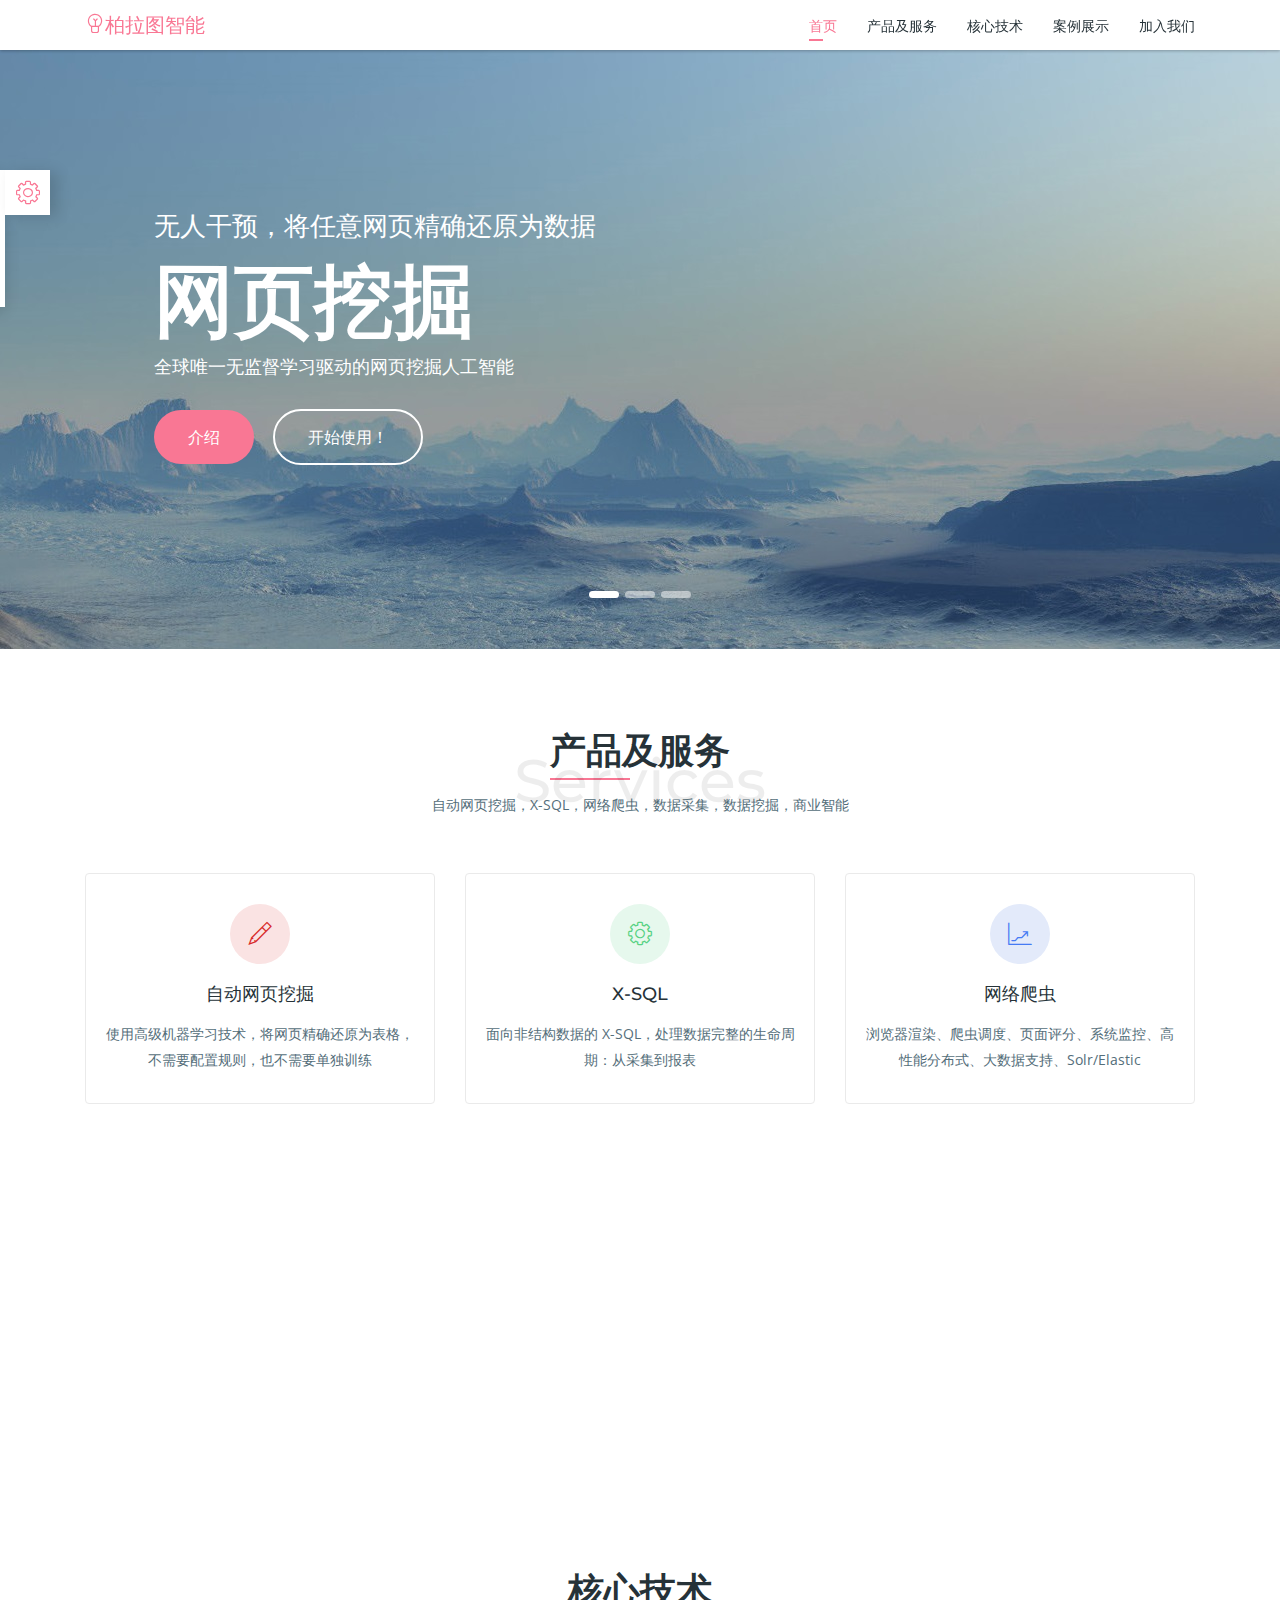
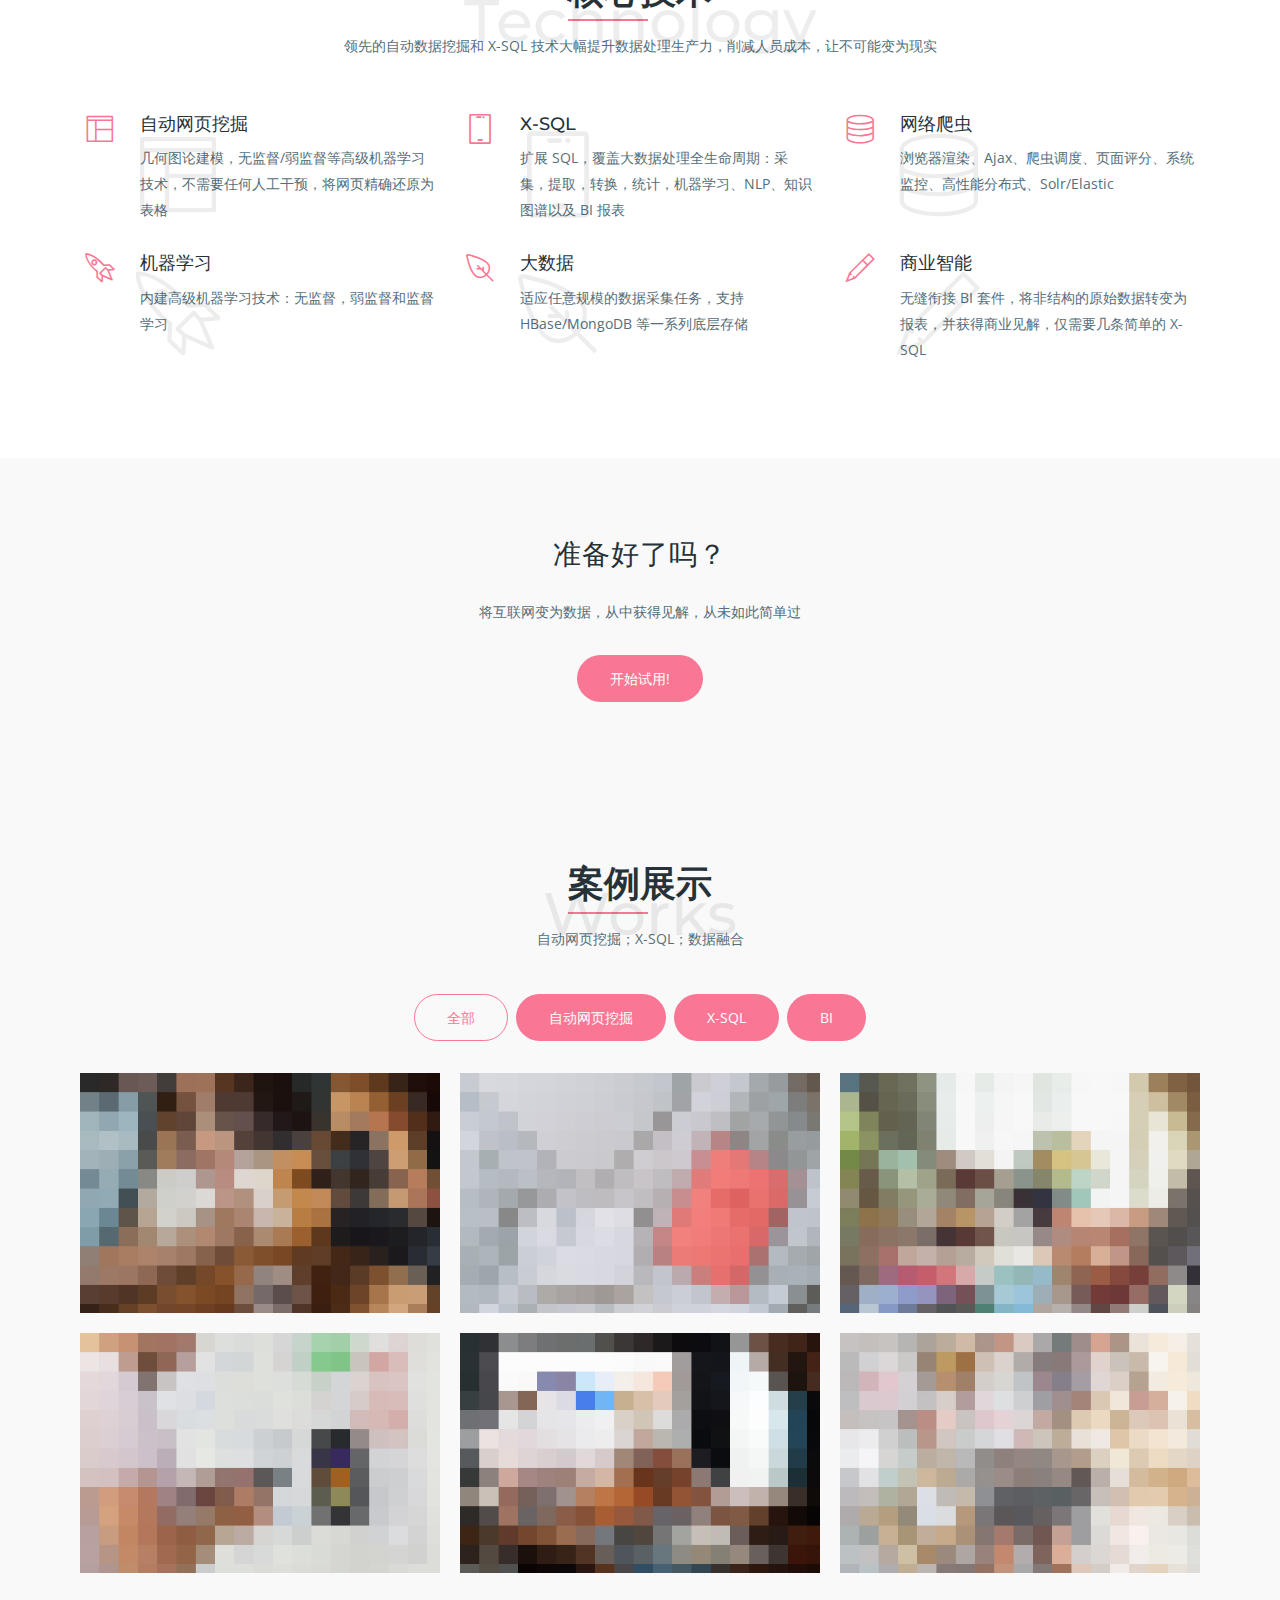
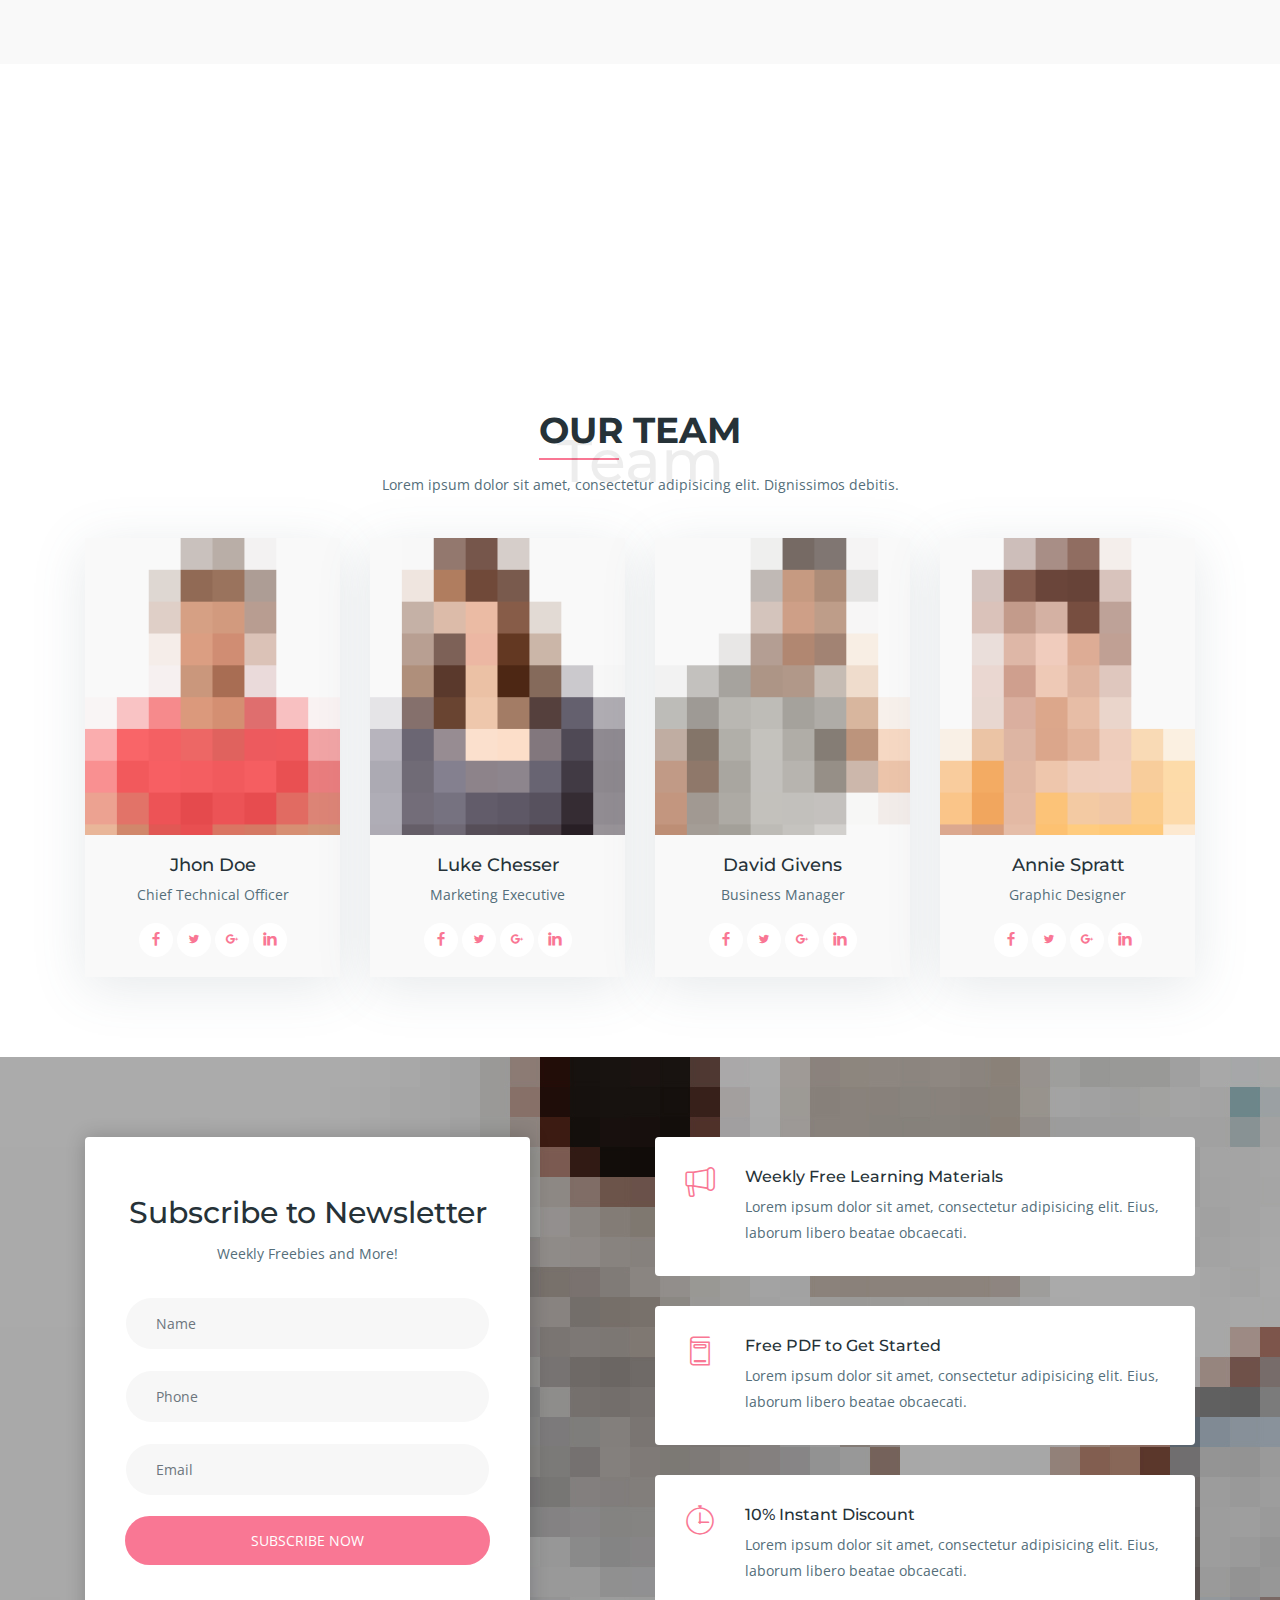
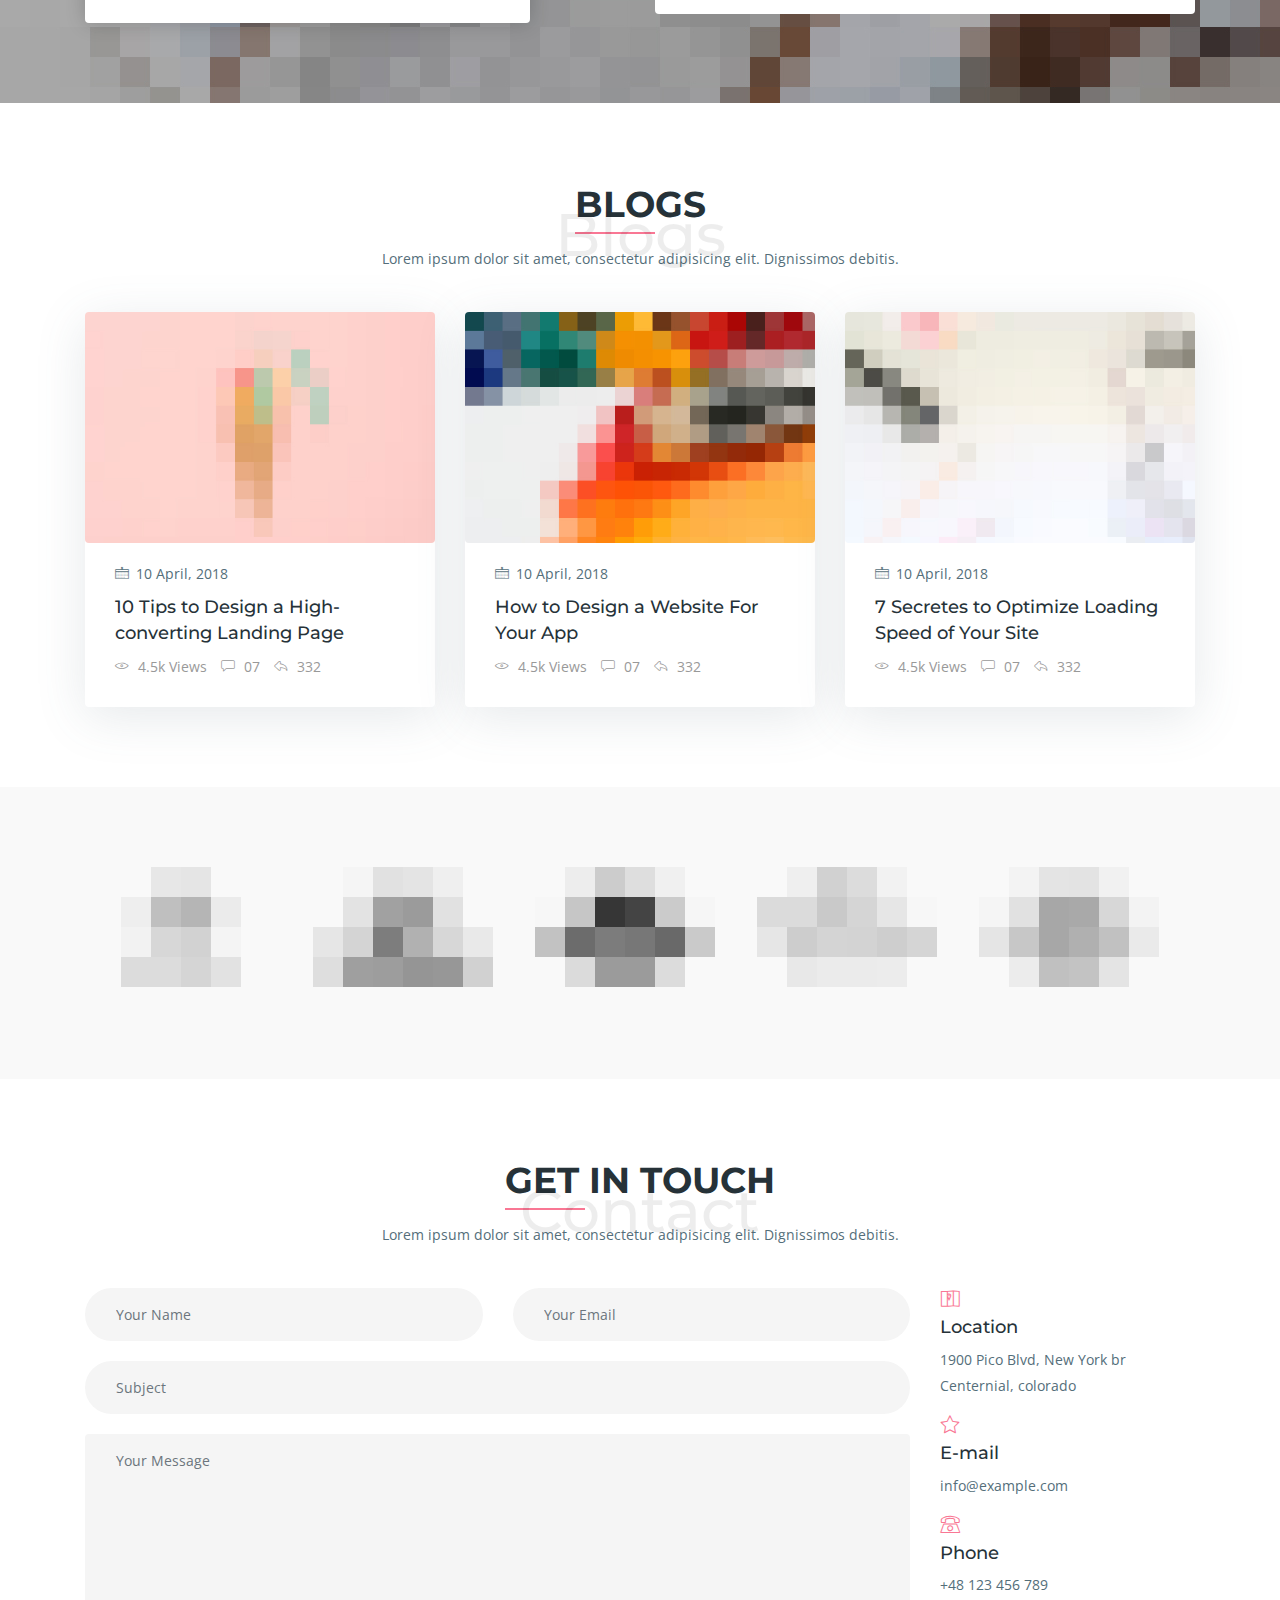
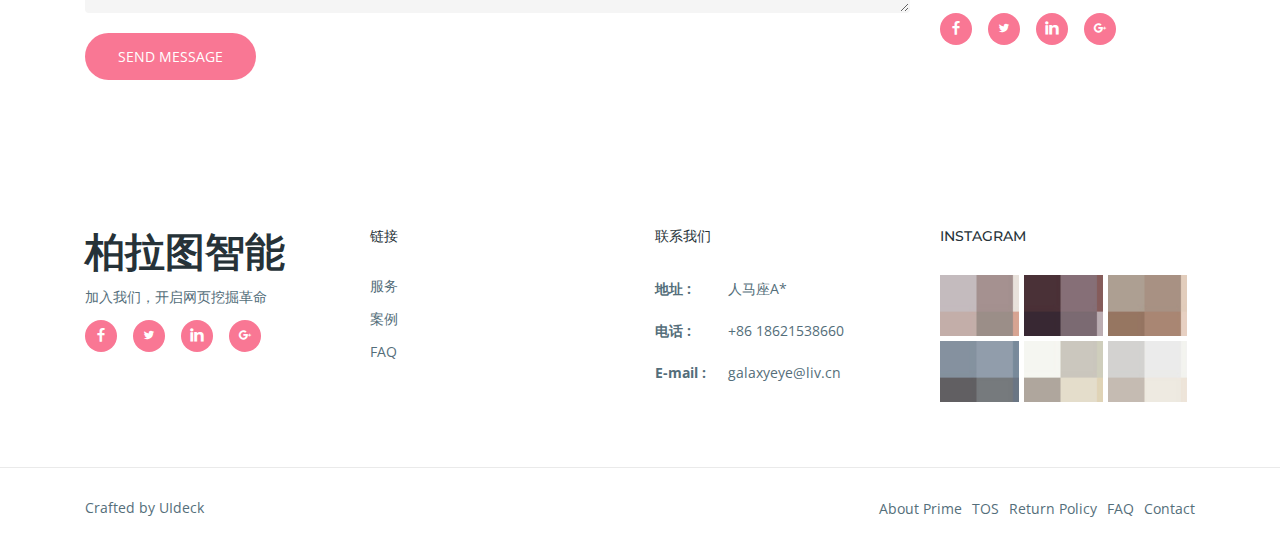
<file: index.full.html>
<!DOCTYPE html>
<html lang="zh">
  <head>
    <!-- Required meta tags -->
    <meta charset="utf-8">
    <meta name="viewport" content="width=device-width, initial-scale=1, shrink-to-fit=no">
    <meta name="keywords" content="Bootstrap, Landing page, Template, Registration, Landing">
    <meta name="viewport" content="width=device-width, initial-scale=1, maximum-scale=1">
    <meta name="author" content="Grayrids">
    <title>柏拉图智能</title>

    <!-- Bootstrap CSS -->
    <link rel="stylesheet" href="css/bootstrap.min.css">
    <link rel="stylesheet" href="css/line-icons.css">
    <link rel="stylesheet" href="css/owl.carousel.css">
    <link rel="stylesheet" href="css/owl.theme.css">
    <link rel="stylesheet" href="css/nivo-lightbox.css">
    <link rel="stylesheet" href="css/magnific-popup.css">
    <link rel="stylesheet" href="css/animate.css">
    <link rel="stylesheet" href="css/color-switcher.css">
    <link rel="stylesheet" href="css/menu_sideslide.css">
    <link rel="stylesheet" href="css/main.css">    
    <link rel="stylesheet" href="css/responsive.css">

  </head>
  
  <body>
    <!-- Header Section Start -->
    <header id="slider-area">  
      <nav class="navbar navbar-expand-md fixed-top scrolling-navbar bg-white">
        <div class="container">          
          <a class="navbar-brand" href="index.html"><span class="lni-bulb"></span>柏拉图智能</a>
          <button class="navbar-toggler" type="button" data-toggle="collapse" data-target="#navbarCollapse" aria-controls="navbarCollapse" aria-expanded="false" aria-label="Toggle navigation">
            <i class="lni-menu"></i>
          </button>
          <div class="collapse navbar-collapse" id="navbarCollapse">
            <ul class="navbar-nav mr-auto w-100 justify-content-end">
              <li class="nav-item">
                <a class="nav-link page-scroll" href="#slider-area">首页</a>
              </li>
              <li class="nav-item">
                <a class="nav-link page-scroll" href="#services">产品及服务</a>
              </li>
              <li class="nav-item">
                <a class="nav-link page-scroll" href="#features">核心技术</a>
              </li>
              <li class="nav-item">
                <a class="nav-link page-scroll" href="#portfolios">案例展示</a>
              </li>
              <!--<li class="nav-item">-->
                <!--<a class="nav-link page-scroll" href="#pricing">价格</a>-->
              <!--</li>-->
              <!--<li class="nav-item">-->
                <!--<a class="nav-link page-scroll" href="#team">关于柏拉图</a>-->
              <!--</li>-->
              <!--<li class="nav-item">-->
                <!--<a class="nav-link page-scroll" href="#subscribe">订阅</a>-->
              <!--</li>-->
              <!--<li class="nav-item">-->
                <!--<a class="nav-link page-scroll" href="#blog">博客</a>-->
              <!--</li> -->
              <li class="nav-item">
                <a class="nav-link page-scroll" href="#contact">加入我们</a>
              </li>
            </ul>
          </div>
        </div>
      </nav>

      <!-- Main Carousel Section -->
      <div id="carousel-area">
        <div id="carousel-slider" class="carousel slide carousel-fade" data-ride="carousel">
          <ol class="carousel-indicators">
            <li data-target="#carousel-slider" data-slide-to="0" class="active"></li>
            <li data-target="#carousel-slider" data-slide-to="1"></li>
            <li data-target="#carousel-slider" data-slide-to="2"></li>
          </ol>
          <div class="carousel-inner" role="listbox">
            <div class="carousel-item active">
              <img src="img/slider/bg-1.jpg" alt="">
              <div class="carousel-caption text-left">
                <h3 class="wow fadeInRight" data-wow-delay="0.2s">无人干预，将任意网页精确还原为数据</h3>
                <h2 class="wow fadeInRight" data-wow-delay="0.4s">网页挖掘</h2>
                <h4 class="wow fadeInRight" data-wow-delay="0.6s">全球唯一无监督学习驱动的网页挖掘人工智能</h4>
                <a href="#" class="btn btn-lg btn-common btn-effect wow fadeInRight" data-wow-delay="0.9s">介绍</a>
                <a href="http://platonic.fun/" class="btn btn-lg btn-border wow fadeInRight" data-wow-delay="1.2s" target="_blank">开始使用！</a>
              </div>
            </div>
            <div class="carousel-item">
              <img src="img/slider/bg-3.jpg" alt="">
              <div class="carousel-caption text-center">
                <h3 class="wow fadeInDown" data-wow-delay="0.3s">从非结构数据到报表，仅需一条 SQL 语句</h3>
                <h2 class="wow bounceIn" data-wow-delay="0.6s">X-SQL</h2>
                <h4 class="wow fadeInUp" data-wow-delay="0.9s">采集，提取，结构化，转换，分析，机器学习，知识图谱，BI 报表 ...</h4>
                <a href="#" class="btn btn-lg btn-common btn-effect wow fadeInUp" data-wow-delay="1.2s">查看案例</a>
              </div>
            </div>
            <div class="carousel-item">
              <img src="img/slider/bg-2.jpg" alt="">
              <div class="carousel-caption text-center">
                <h3 class="wow fadeInDown" data-wow-delay="0.3s">采集有趣的数据</h3>
                <h2 class="wow fadeInRight" data-wow-delay="0.6s">网络爬虫</h2>
                <h4 class="wow fadeInUp" data-wow-delay="0.6s">浏览器渲染，高性能分布式架构，大数据基础设施，爬虫调度，页面评分 ...</h4>
                <a href="#" class="btn btn-lg btn-border wow fadeInUp" data-wow-delay="0.9s">查看案例</a>
              </div>
            </div>
          </div>
          <a class="carousel-control-prev" href="#carousel-slider" role="button" data-slide="prev">
            <span class="carousel-control" aria-hidden="true"><i class="lni-chevron-left"></i></span>
            <span class="sr-only">Previous</span>
          </a>
          <a class="carousel-control-next" href="#carousel-slider" role="button" data-slide="next">
            <span class="carousel-control" aria-hidden="true"><i class="lni-chevron-right"></i></span>
            <span class="sr-only">Next</span>
          </a>
        </div>
      </div>

    </header>
    <!-- Header Section End -->

    <!-- Services Section Start -->
    <section id="services" class="section">
      <div class="container">
        <div class="section-header">
          <h2 class="section-title">产品及服务</h2>
          <span>Services</span>
          <p class="section-subtitle">自动网页挖掘，X-SQL，网络爬虫，数据采集，数据挖掘，商业智能</p>
        </div>
        <div class="row">
          <div class="col-lg-4 col-md-6 col-xs-12">
            <div class="item-boxes services-item wow fadeInDown" data-wow-delay="0.2s">
              <div class="icon color-1">
                <i class="lni-pencil"></i>
              </div>
              <h4>自动网页挖掘</h4>
              <p>使用高级机器学习技术，将网页精确还原为表格，不需要配置规则，也不需要单独训练</p>
            </div>
          </div>
          <div class="col-lg-4 col-md-6 col-xs-12">
            <div class="item-boxes services-item wow fadeInDown" data-wow-delay="0.4s">
              <div class="icon color-2">
                <i class="lni-cog"></i>
              </div>
              <h4>X-SQL</h4>
              <p>面向非结构数据的 X-SQL，处理数据完整的生命周期：从采集到报表</p>
            </div>
          </div>
          <div class="col-lg-4 col-md-6 col-xs-12">
            <div class="item-boxes services-item wow fadeInDown" data-wow-delay="0.6s">
              <div class="icon color-3">
                <i class="lni-stats-up"></i>
              </div>
              <h4>网络爬虫</h4>
              <p>浏览器渲染、爬虫调度、页面评分、系统监控、高性能分布式、大数据支持、Solr/Elastic</p>
            </div>
          </div>
          <div class="col-lg-4 col-md-6 col-xs-12">
            <div class="item-boxes services-item wow fadeInDown" data-wow-delay="0.8s">
              <div class="icon color-4">
                <i class="lni-layers"></i>
              </div>
              <h4>数据采集 API </h4>
              <p>仅需要一个简单的 API 调用，就可以从海量网页中提取出需要的数据</p>
            </div>
          </div>
          <div class="col-lg-4 col-md-6 col-xs-12">
            <div class="item-boxes services-item wow fadeInDown" data-wow-delay="1s">
              <div class="icon color-5">
                <i class="lni-tab"></i>
              </div>
              <h4>数据融合</h4>
              <p>仅需要一个简单的 API 调用，就可以将不同来源的数据融合为新的表格</p>
            </div>
          </div>
          <div class="col-lg-4 col-md-6 col-xs-12">
            <div class="item-boxes services-item wow fadeInDown" data-wow-delay="1.2s">
              <div class="icon color-6">
                <i class="lni-briefcase"></i>
              </div>
              <h4>商业智能</h4>
              <p>将非结构的原始数据转变为报表，并获得商业见解，仅需要几条简单的 X-SQL</p>
            </div>
          </div>
        </div>
      </div>
    </section>
    <!-- Services Section End -->

    <!-- Features Section Start -->
    <section id="features" class="section">
      <div class="container">
        <div class="section-header">
          <h2 class="section-title">核心技术</h2>
          <span>Technology</span>
          <p class="section-subtitle">领先的自动数据挖掘和 X-SQL 技术大幅提升数据处理生产力，削减人员成本，让不可能变为现实</p>
        </div>
        <div class="row">
          <!-- Start featured -->
          <div class="col-lg-4 col-md-6 col-xs-12">
            <div class="featured-box">
              <div class="featured-icon">
                <i class="lni-layout"></i>
              </div>
              <div class="featured-content">
                <div class="icon-o"><i class="lni-layout"></i></div>
                <h4>自动网页挖掘</h4>
                <p>几何图论建模，无监督/弱监督等高级机器学习技术，不需要任何人工干预，将网页精确还原为表格</p>
              </div>
            </div>
          </div>
          <!-- End featured -->
          <!-- Start featured -->
          <div class="col-lg-4 col-md-6 col-xs-12">
            <div class="featured-box">
              <div class="featured-icon">
                <i class="lni-tab"></i>
              </div>
              <div class="featured-content">
                <div class="icon-o"><i class="lni-tab"></i></div>
                <h4>X-SQL</h4>
                <p>扩展 SQL，覆盖大数据处理全生命周期：采集，提取，转换，统计，机器学习、NLP、知识图谱以及 BI 报表</p>
              </div>
            </div>
          </div>
          <!-- End featured -->
          <!-- Start featured -->
          <div class="col-lg-4 col-md-6 col-xs-12">
            <div class="featured-box">
              <div class="featured-icon">
                <i class="lni-database"></i>
              </div>
              <div class="featured-content">
                <div class="icon-o"><i class="lni-database"></i></div>
                <h4>网络爬虫</h4>
                <p>浏览器渲染、Ajax、爬虫调度、页面评分、系统监控、高性能分布式、Solr/Elastic</p>
              </div>
            </div>
          </div>
          <!-- End featured -->
          <!-- Start featured -->
          <div class="col-lg-4 col-md-6 col-xs-12">
            <div class="featured-box">
              <div class="featured-icon">
                <i class="lni-rocket"></i>
              </div>
              <div class="featured-content">
                <div class="icon-o"><i class="lni-rocket"></i></div>
                <h4>机器学习</h4>
                <p>内建高级机器学习技术：无监督，弱监督和监督学习</p>
              </div>
            </div>
          </div>
          <!-- End featured -->
          <!-- Start featured -->
          <div class="col-lg-4 col-md-6 col-xs-12">
            <div class="featured-box">
              <div class="featured-icon">
                <i class="lni-leaf"></i>
              </div>
              <div class="featured-content">
                <div class="icon-o"><i class="lni-leaf"></i></div>
                <h4>大数据</h4>
                <p>适应任意规模的数据采集任务，支持 HBase/MongoDB 等一系列底层存储</p>
              </div>
            </div>
          </div>
          <!-- End featured -->
          <!-- Start featured -->
          <div class="col-lg-4 col-md-6 col-xs-12">
            <div class="featured-box">
              <div class="featured-icon">
                <i class="lni-pencil"></i>
              </div>
              <div class="featured-content">
                <div class="icon-o"><i class="lni-pencil"></i></div>
                <h4>商业智能</h4>
                <p>无缝衔接 BI 套件，将非结构的原始数据转变为报表，并获得商业见解，仅需要几条简单的 X-SQL</p>
              </div>
            </div>
          </div>
          <!-- End featured -->
        </div>
      </div>
    </section>
    <!-- Features Section End -->

    <!-- Call to Action Start -->
    <section class="call-action section">
      <div class="container">
        <div class="row justify-content-center">
          <div class="col-10">
            <div class="cta-trial text-center">
              <h3>准备好了吗？</h3>
              <p>将互联网变为数据，从中获得见解，从未如此简单过</p>
              <a href="#" class="btn btn-common btn-effect">开始试用!</a>
            </div>
          </div>
        </div>
      </div>
    </section>
    <!-- Call to Action End -->

    <!-- Start Video promo Section -->
    <section class="video-promo section hidden">
      <div class="overlay"></div>
      <div class="container">
        <div class="row">
          <div class="col-md-12 col-sm-12">
              <div class="video-promo-content text-center">
                <a href="https://www.youtube.com/embed/LSgBpbgTlhw" class="video-popup"><i class="lni-film-play"></i></a>
                <h2 class="wow zoomIn" data-wow-duration="1000ms" data-wow-delay="100ms">演示视频</h2>
                <p class="wow zoomIn" data-wow-duration="1000ms" data-wow-delay="100ms">建设中</p>
              </div>
          </div>
        </div>
      </div>
    </section>
    <!-- End Video Promo Section -->

    <!-- Portfolio Section -->
    <section id="portfolios" class="section">
      <!-- Container Starts -->
      <div class="container">
        <div class="section-header">
          <h2 class="section-title">案例展示</h2>
          <span>Works</span>
          <p class="section-subtitle">自动网页挖掘；X-SQL；数据融合</p>
        </div>
        <div class="row">
          <div class="col-md-12">
            <!-- Portfolio Controller/Buttons -->
            <div class="controls text-center">
              <a class="filter active btn btn-common btn-effect" data-filter="all">
                全部
              </a>
              <a class="filter btn btn-common btn-effect" data-filter=".design">
                自动网页挖掘
              </a>
              <a class="filter btn btn-common btn-effect" data-filter=".development">
                X-SQL
              </a>
              <a class="filter btn btn-common btn-effect" data-filter=".print">
                BI
              </a>
            </div>
            <!-- Portfolio Controller/Buttons Ends-->
          </div>
        </div>

        <!-- Portfolio Recent Projects -->
        <div id="portfolio" class="row">
          <div class="col-lg-4 col-md-6 col-xs-12 mix development print">
            <div class="portfolio-item">
              <div class="shot-item">
                <img src="img/portfolio/img-1.jpg" alt="" />
                <div class="single-content">
                  <div class="fancy-table">
                    <div class="table-cell">
                      <div class="zoom-icon">
                        <a class="lightbox" href="img/portfolio/img-1.jpg"><i class="lni-zoom-in item-icon"></i></a>
                      </div>
                      <a href="#">查看</a>
                    </div>
                  </div>
                </div>
              </div>
            </div>
          </div>
          <div class="col-lg-4 col-md-6 col-xs-12 mix design print">
            <div class="portfolio-item">
              <div class="shot-item">
                <img src="img/portfolio/img-2.jpg" alt="" />
                <div class="single-content">
                  <div class="fancy-table">
                    <div class="table-cell">
                      <div class="zoom-icon">
                        <a class="lightbox" href="img/portfolio/img-2.jpg"><i class="lni-zoom-in item-icon"></i></a>
                      </div>
                      <a href="#">查看</a>
                    </div>
                  </div>
                </div>
              </div>
            </div>
          </div>
          <div class="col-lg-4 col-md-6 col-xs-12 mix development">
            <div class="portfolio-item">
              <div class="shot-item">
                <img src="img/portfolio/img-3.jpg" alt="" />
                <div class="single-content">
                  <div class="fancy-table">
                    <div class="table-cell">
                      <div class="zoom-icon">
                        <a class="lightbox" href="img/portfolio/img-3.jpg"><i class="lni-zoom-in item-icon"></i></a>
                      </div>
                      <a href="#">查看</a>
                    </div>
                  </div>
                </div>
              </div>
            </div>
          </div>
          <div class="col-lg-4 col-md-6 col-xs-12 mix development design">
            <div class="portfolio-item">
              <div class="shot-item">
                <img src="img/portfolio/img-4.jpg" alt="" />
                <div class="single-content">
                  <div class="fancy-table">
                    <div class="table-cell">
                      <div class="zoom-icon">
                        <a class="lightbox" href="img/portfolio/img-4.jpg"><i class="lni-zoom-in item-icon"></i></a>
                      </div>
                      <a href="#">查看</a>
                    </div>
                  </div>
                </div>
              </div>
            </div>
          </div>
          <div class="col-lg-4 col-md-6 col-xs-12 mix development">
            <div class="portfolio-item">
              <div class="shot-item">
                <img src="img/portfolio/img-5.jpg" alt="" />
                <div class="single-content">
                  <div class="fancy-table">
                    <div class="table-cell">
                      <div class="zoom-icon">
                        <a class="lightbox" href="img/portfolio/img-5.jpg"><i class="lni-zoom-in item-icon"></i></a>
                      </div>
                      <a href="#">查看</a>
                    </div>
                  </div>
                </div>
              </div>
            </div>
          </div>
          <div class="col-lg-4 col-md-6 col-xs-12 mix print design">
            <div class="portfolio-item">
              <div class="shot-item">
                <img src="img/portfolio/img-6.jpg" alt="" />
                <div class="single-content">
                  <div class="fancy-table">
                    <div class="table-cell">
                      <div class="zoom-icon">
                        <a class="lightbox" href="img/portfolio/img-6.jpg"><i class="lni-zoom-in item-icon"></i></a>
                      </div>
                      <a href="#">查看</a>
                    </div>
                  </div>
                </div>
              </div>
            </div>
          </div>
        </div>
      </div>
      <!-- Container Ends -->
    </section>
    <!-- Portfolio Section Ends -->

    <!-- Start Pricing Table Section -->
    <div id="pricing" class="section pricing-section hidden">
      <div class="container">
        <div class="section-header">
          <h2 class="section-title">售价</h2>
          <span>Pricing</span>
          <p class="section-subtitle">选择最适合您的产品</p>
        </div>

        <div class="row pricing-tables">
          <div class="col-lg-4 col-md-4 col-xs-12">
            <div class="pricing-table">
              <div class="pricing-details">
                <h2>基本版</h2>
                <div class="price">49$ <span>/月</span></div>
                <ul>
                  <li>Consectetur adipiscing</li>
                  <li>Nunc luctus nulla et tellus</li>
                  <li>Suspendisse quis metus</li>
                  <li>Vestibul varius fermentum erat</li>
                  <li> - </li>
                </ul>
              </div>
              <div class="plan-button">
                <a href="#" class="btn btn-common btn-effect">Get Plan</a>
              </div>
            </div>
          </div>

          <div class="col-lg-4 col-md-4 col-xs-12">
            <div class="pricing-table pricing-big">
              <div class="pricing-details">
                <h2>普通版</h2>
                <div class="price">99$ <span>/月</span></div>
                <ul>
                  <li>Consectetur adipiscing</li>
                  <li>Nunc luctus nulla et tellus</li>
                  <li>Suspendisse quis metus</li>
                  <li>Vestibul varius fermentum erat</li>
                  <li> - </li>
                </ul>
              </div>
              <div class="plan-button">
                <a href="#" class="btn btn-common btn-effect">Buy Now</a>
              </div>
            </div>
          </div>

          <div class="col-lg-4 col-md-4 col-xs-12">
            <div class="pricing-table">
              <div class="pricing-details">
                <h2>高级版</h2>
                <div class="price">199$ <span>/月</span></div>
                <ul>
                  <li>Consectetur adipiscing</li>
                  <li>Nunc luctus nulla et tellus</li>
                  <li>Suspendisse quis metus</li>
                  <li>Vestibul varius fermentum erat</li>
                  <li>Suspendisse quis metus</li>
                </ul>
              </div>
              <div class="plan-button">
                <a href="#" class="btn btn-common btn-effect">Buy Now</a>
              </div>
            </div>
          </div>

        </div>
      </div>
    </div>
    <!-- End Pricing Table Section -->

    <!-- Counter Section Start -->
    <div class="counters section bg-defult hidden">
      <div class="container">
        <div class="row">
          <div class="col-sm-6 col-md-6 col-lg-3">
            <div class="facts-item">
              <div class="icon">
                <i class="lni-rocket"></i>
              </div>
              <div class="fact-count">
                <h3><span class="counter">100</span>%</h3>
                <h4>Faster</h4>
              </div>
            </div>
          </div>
          <div class="col-sm-6 col-md-6 col-lg-3">
            <div class="facts-item">
              <div class="icon">
                <i class="lni-coffee-cup"></i>
              </div>
              <div class="fact-count">
                <h3><span class="counter">700</span></h3>
                <h4>Cup of Coffee</h4>
              </div>
            </div>
          </div>
          <div class="col-sm-6 col-md-6 col-lg-3">
            <div class="facts-item">
              <div class="icon">
                <i class="lni-user"></i>
              </div>
              <div class="fact-count">
                <h3><span class="counter">10000</span>+</h3>
                <h4>Active Clients</h4>
              </div>
            </div>
          </div>
          <div class="col-sm-6 col-md-6 col-lg-3">
            <div class="facts-item">
              <div class="icon">
                <i class="lni-heart"></i>
              </div>
              <div class="fact-count">
                <h3><span class="counter">1689</span></h3>
                <h4>Peoples Love</h4>
              </div>
            </div>
          </div>
        </div>
      </div>
    </div>
    <!-- Counter Section End -->

    <!-- Testimonial Section Start -->
    <section class="testimonial section hidden">
      <div class="container">
        <div class="row">
          <div class="col-lg-12 col-md-12 col-sm-12 col-xs-12">
            <div id="testimonials" class="touch-slider owl-carousel">
              <div class="item">
                <div class="testimonial-item">
                  <div class="author">
                    <div class="img-thumb">
                    <img src="img/testimonial/img1.jpg" alt="">
                    </div>
                    <div class="author-info">
                      <h2><a href="#">Johnathan Doe</a></h2>
                      <span>Marketing Head Matrix media</span>
                    </div>
                  </div>
                  <div class="content-inner">
                    <p class="description">Lorem ipsum dolor sit amet, consectetur adipisicing elit. Explicabo quidem, excepturi facere magnam illum, at accusantium doloremque odio.</p>
                    <span><i class="lni-star-filled"></i></span>
                    <span><i class="lni-star-filled"></i></span>
                    <span><i class="lni-star-filled"></i></span>
                    <span><i class="lni-star"></i></span>
                    <span><i class="lni-star"></i></span>
                  </div>
                </div>
              </div>
              <div class="item">
                <div class="testimonial-item">
                  <div class="author">
                    <div class="img-thumb">
                    <img src="img/testimonial/img2.jpg" alt="">
                    </div>
                    <div class="author-info">
                      <h2><a href="#">Oidila Matik</a></h2>
                      <span>President Lexo Inc</span>
                    </div>
                  </div>
                  <div class="content-inner">
                    <p class="description">Lorem ipsum dolor sit amet, consectetur adipisicing elit. Explicabo quidem, excepturi facere magnam illum, at accusantium doloremque odio.</p>
                    <span><i class="lni-star-filled"></i></span>
                    <span><i class="lni-star-filled"></i></span>
                    <span><i class="lni-star-filled"></i></span>
                    <span><i class="lni-star-filled"></i></span>
                    <span><i class="lni-star-filled"></i></span>
                  </div>
                </div>
              </div>
              <div class="item">
                <div class="testimonial-item">
                  <div class="author">
                    <div class="img-thumb">
                    <img src="img/testimonial/img3.jpg" alt="">
                    </div>
                    <div class="author-info">
                      <h2><a href="#">- Alex Dattilo</a></h2>
                      <span>CEO Optima Inc</span>
                    </div>
                  </div>
                  <div class="content-inner">
                    <p class="description">Lorem ipsum dolor sit amet, consectetur adipisicing elit. Explicabo quidem, excepturi facere magnam illum, at accusantium doloremque odio.</p>
                    <span><i class="lni-star-filled"></i></span>
                    <span><i class="lni-star-filled"></i></span>
                    <span><i class="lni-star-filled"></i></span>
                    <span><i class="lni-star-filled"></i></span>
                    <span><i class="lni-star"></i></span>
                  </div>
                </div>
              </div>
              <div class="item">
                <div class="testimonial-item">
                  <div class="author">
                    <div class="img-thumb">
                    <img src="img/testimonial/img2.jpg" alt="">
                    </div>
                    <div class="author-info">
                      <h2><a href="#">Oidila Matik</a></h2>
                      <span>President Lexo Inc</span>
                    </div>
                  </div>
                  <div class="content-inner">
                    <p class="description">Lorem ipsum dolor sit amet, consectetur adipisicing elit. Explicabo quidem, excepturi facere magnam illum, at accusantium doloremque odio.</p>
                    <span><i class="lni-star-filled"></i></span>
                    <span><i class="lni-star-filled"></i></span>
                    <span><i class="lni-star-filled"></i></span>
                    <span><i class="lni-star-filled"></i></span>
                    <span><i class="lni-star-filled"></i></span>
                  </div>
                </div>
              </div>
              <div class="item">
                <div class="testimonial-item">
                  <div class="author">
                    <div class="img-thumb">
                    <img src="img/testimonial/img1.jpg" alt="">
                    </div>
                    <div class="author-info">
                      <h2><a href="#">- Alex Dattilo</a></h2>
                      <span>CEO Optima Inc</span>
                    </div>
                  </div>
                  <div class="content-inner">
                    <p class="description">Lorem ipsum dolor sit amet, consectetur adipisicing elit. Explicabo quidem, excepturi facere magnam illum, at accusantium doloremque odio.</p>
                    <span><i class="lni-star-filled"></i></span>
                    <span><i class="lni-star-filled"></i></span>
                    <span><i class="lni-star"></i></span>
                    <span><i class="lni-star"></i></span>
                    <span><i class="lni-star"></i></span>
                  </div>
                </div>
              </div>
            </div>
          </div>
        </div>
      </div>
    </section>
    <!-- Testimonial Section End -->

    <!-- Call To Action Section Start -->
    <section id="cta" class="section" data-stellar-background-ratio="0.5">
      <div class="container">
        <div class="row">
          <div class="col-lg-6 col-md-6 col-xs-12">
            <div class="cta-text">
              <h5>Stil confused? Download a free lite version to get started!</h5>
            </div>
          </div>
          <div class="col-lg-6 col-md-6 col-xs-12 text-right">
            <a href="#" class="btn btn-border">Download</a>
          </div>
        </div>
      </div>
    </section>
    <!-- Call To Action Section Start -->

    <!-- Team section Start -->
    <section id="team" class="section">
      <div class="container">
        <div class="section-header">
          <h2 class="section-title">Our Team</h2>
          <span>Team</span>
          <p class="section-subtitle">Lorem ipsum dolor sit amet, consectetur adipisicing elit. Dignissimos debitis.</p>
        </div>
        <div class="row">
          <div class="col-lg-3 col-md-6 col-xs-12">
            <div class="single-team">
              <img src="img/team/team1.png" alt="">
              <div class="team-details">
                <div class="team-inner">
                  <h4 class="team-title">Jhon Doe</h4>
                  <p>Chief Technical Officer</p>
                  <ul class="social-list">
                    <li class="facebook"><a href="#"><i class="lni-facebook-filled"></i></a></li>
                    <li class="twitter"><a href="#"><i class="lni-twitter-filled"></i></a></li>
                    <li class="google-plus"><a href="#"><i class="lni-google-plus"></i></a></li>
                    <li class="linkedin"><a href="#"><i class="lni-linkedin-fill"></i></a></li>
                  </ul>
                </div>
              </div>
            </div>
          </div>
          <div class="col-lg-3 col-md-6 col-xs-12">
            <div class="single-team">
              <img src="img/team/team2.png" alt="">
              <div class="team-details">
                <div class="team-inner">
                  <h4 class="team-title">Luke Chesser</h4>
                  <p>Marketing Executive</p>
                  <ul class="social-list">
                    <li class="facebook"><a href="#"><i class="lni-facebook-filled"></i></a></li>
                    <li class="twitter"><a href="#"><i class="lni-twitter-filled"></i></a></li>
                    <li class="google-plus"><a href="#"><i class="lni-google-plus"></i></a></li>
                    <li class="linkedin"><a href="#"><i class="lni-linkedin-fill"></i></a></li>
                  </ul>
                </div>
              </div>
            </div>
          </div>
          <div class="col-lg-3 col-md-6 col-xs-12">
            <div class="single-team">
              <img src="img/team/team3.png" alt="">
              <div class="team-details">
                <div class="team-inner">
                  <h4 class="team-title">David Givens</h4>
                  <p>Business Manager</p>
                  <ul class="social-list">
                    <li class="facebook"><a href="#"><i class="lni-facebook-filled"></i></a></li>
                    <li class="twitter"><a href="#"><i class="lni-twitter-filled"></i></a></li>
                    <li class="google-plus"><a href="#"><i class="lni-google-plus"></i></a></li>
                    <li class="linkedin"><a href="#"><i class="lni-linkedin-fill"></i></a></li>
                  </ul>
                </div>
              </div>
            </div>
          </div>
          <div class="col-lg-3 col-md-6 col-xs-12">
            <div class="single-team">
              <img src="img/team/team4.png" alt="">
              <div class="team-details">
                <div class="team-inner">
                  <h4 class="team-title">Annie Spratt</h4>
                  <p>Graphic Designer</p>
                  <ul class="social-list">
                    <li class="facebook"><a href="#"><i class="lni-facebook-filled"></i></a></li>
                    <li class="twitter"><a href="#"><i class="lni-twitter-filled"></i></a></li>
                    <li class="google-plus"><a href="#"><i class="lni-google-plus"></i></a></li>
                    <li class="linkedin"><a href="#"><i class="lni-linkedin-fill"></i></a></li>
                  </ul>
                </div>
              </div>
            </div>
          </div>
        </div>
      </div>
    </section>
    <!-- Team section End -->

    <!-- Subcribe Section Start -->
    <div id="subscribe" class="section">
      <div class="container">
        <div class="row justify-content-between">
          <div class="col-lg-5 col-md-12 col-xs-12">
            <div class="subscribe-form">
              <div class="form-wrapper">
                <div class="sub-title text-center">
                  <h3>Subscribe to Newsletter</h3>
                  <p>Weekly Freebies and More!</p>
                </div>
                <form>
                  <div class="row">
                    <div class="col-12 form-line">
                      <div class="form-group">
                        <input type="text" class="form-control" name="email" placeholder="Name">
                      </div>
                    </div>
                    <div class="col-md-12 form-line">
                      <div class="form-group">
                        <input type="text" class="form-control" name="phone" placeholder="Phone">
                      </div>
                    </div>
                    <div class="col-12 form-line">
                      <div class="form-group">
                        <input type="email" class="form-control" name="email" placeholder="Email">
                      </div>
                    </div>
                    <div class="col-12">
                      <div class="form-submit">
                        <button type="submit" class="btn btn-common btn-effect">Subscribe Now</button>
                      </div>
                    </div>
                  </div>
                </form>
              </div>
            </div>
          </div>
          <div class="col-lg-6 col-md-12 col-xs-12">
            <div class="sub-item-box">
              <div class="icon-box">
                <i class="lni-bullhorn"></i>
              </div>
              <div class="text-box">
                <h4>Weekly Free Learning Materials</h4>
                <p>Lorem ipsum dolor sit amet, consectetur adipisicing elit. Eius, laborum libero beatae obcaecati.</p>
              </div>
            </div>
            <div class="sub-item-box">
              <div class="icon-box">
                <i class="lni-book"></i>
              </div>
              <div class="text-box">
                <h4>Free PDF to Get Started</h4>
                <p>Lorem ipsum dolor sit amet, consectetur adipisicing elit. Eius, laborum libero beatae obcaecati.</p>
              </div>
            </div>
            <div class="sub-item-box">
              <div class="icon-box">
                <i class="lni-timer"></i>
              </div>
              <div class="text-box">
                <h4>10% Instant Discount</h4>
                <p>Lorem ipsum dolor sit amet, consectetur adipisicing elit. Eius, laborum libero beatae obcaecati.</p>
              </div>
            </div>
          </div>
        </div>
      </div>
    </div>
    <!-- Subcribe Section End -->

    <!-- Blog Section -->
    <section id="blog" class="section">
      <!-- Container Starts -->
      <div class="container">
        <div class="section-header">
          <h2 class="section-title">Blogs</h2>
          <span>Blogs</span>
          <p class="section-subtitle">Lorem ipsum dolor sit amet, consectetur adipisicing elit. Dignissimos debitis.</p>
        </div>
        <div class="row">
          <div class="col-lg-4 col-md-6 col-xs-12 blog-item">
            <!-- Blog Item Starts -->
            <div class="blog-item-wrapper">
              <div class="blog-item-img">
                <a href="single-post.html">
                  <img src="img/blog/img1.jpg" alt="">
                </a>
              </div>
              <div class="blog-item-text">
                <div class="date"><i class="lni-calendar"></i>10 April, 2018</div>
                <h3><a href="single-post.html">10 Tips to Design a High-converting Landing Page</a></h3>
                <div class="meta-tags">
                  <span><a href="#"><i class="lni-eye"></i> 4.5k Views</a></span>
                  <span><a href="#"><i class="lni-bubble"></i> 07</a></span>
                  <span><a href="#"><i class="lni-reply"></i> 332</a></span>
                </div>
              </div>
            </div>
            <!-- Blog Item Wrapper Ends-->
          </div>

          <div class="col-lg-4 col-md-6 col-xs-12 blog-item">
            <!-- Blog Item Starts -->
            <div class="blog-item-wrapper">
              <div class="blog-item-img">
                <a href="single-post.html">
                  <img src="img/blog/img2.jpg" alt="">
                </a>
              </div>
              <div class="blog-item-text">
                <div class="date"><i class="lni-calendar"></i>10 April, 2018</div>
                <h3><a href="single-post.html">How to Design a Website For Your App</a></h3>
                <div class="meta-tags">
                  <span><a href="#"><i class="lni-eye"></i> 4.5k Views</a></span>
                  <span><a href="#"><i class="lni-bubble"></i> 07</a></span>
                  <span><a href="#"><i class="lni-reply"></i> 332</a></span>
                </div>
              </div>
            </div>
            <!-- Blog Item Wrapper Ends-->
          </div>

          <div class="col-lg-4 col-md-6 col-xs-12 blog-item">
            <!-- Blog Item Starts -->
            <div class="blog-item-wrapper">
              <div class="blog-item-img">
                <a href="single-post.html">
                  <img src="img/blog/img3.jpg" alt="">
                </a>
              </div>
              <div class="blog-item-text">
                <div class="date"><i class="lni-calendar"></i>10 April, 2018</div>
                <h3><a href="single-post.html">7 Secretes to Optimize Loading Speed of Your Site</a></h3>
                <div class="meta-tags">
                  <span><a href="#"><i class="lni-eye"></i> 4.5k Views</a></span>
                  <span><a href="#"><i class="lni-bubble"></i> 07</a></span>
                  <span><a href="#"><i class="lni-reply"></i> 332</a></span>
                </div>
              </div>
            </div>
            <!-- Blog Item Wrapper Ends-->
          </div>
        </div>
      </div>
    </section>
    <!-- blog Section End -->

    <!-- Clients Section -->
    <div id="clients" class="section">
      <!-- Container Ends -->
      <div class="container">
        <!-- Row and Scroller Wrapper Starts -->
        <div class="row" id="clients-scroller">
          <div class="client-item-wrapper">
            <img src="img/clients/img1.png" alt="">
          </div>
          <div class="client-item-wrapper">
            <img src="img/clients/img2.png" alt="">
          </div>
          <div class="client-item-wrapper">
            <img src="img/clients/img3.png" alt="">
          </div>
          <div class="client-item-wrapper">
            <img src="img/clients/img4.png" alt="">
          </div>
          <div class="client-item-wrapper">
            <img src="img/clients/img5.png" alt="">
          </div>
          <div class="client-item-wrapper">
            <img src="img/clients/img6.png" alt="">
          </div>
        </div>
      </div>
    </div>
    <!-- Client Section End -->

    <!-- Contact Section Start -->
    <section id="contact" class="section">
      <div class="contact-form">
        <div class="container">
          <div class="section-header">
            <h2 class="section-title">Get In Touch</h2>
            <span>Contact</span>
            <p class="section-subtitle">Lorem ipsum dolor sit amet, consectetur adipisicing elit. Dignissimos debitis.</p>
          </div>
          <div class="row">
            <div class="col-lg-9 col-md-9 col-xs-12">
              <div class="contact-block">
                <form id="contactForm">
                  <div class="row">
                    <div class="col-md-6">
                      <div class="form-group">
                        <input type="text" class="form-control" id="name" name="name" placeholder="Your Name" required data-error="Please enter your name">
                        <div class="help-block with-errors"></div>
                      </div>
                    </div>
                    <div class="col-md-6">
                      <div class="form-group">
                        <input type="text" placeholder="Your Email" id="email" class="form-control" name="name" required data-error="Please enter your email">
                        <div class="help-block with-errors"></div>
                      </div>
                    </div>
                    <div class="col-md-12">
                      <div class="form-group">
                        <input type="text" placeholder="Subject" id="msg_subject" class="form-control" required data-error="Please enter your subject">
                        <div class="help-block with-errors"></div>
                      </div>
                    </div>
                    <div class="col-md-12">
                      <div class="form-group">
                        <textarea class="form-control" id="message" placeholder="Your Message" rows="7" data-error="Write your message" required></textarea>
                        <div class="help-block with-errors"></div>
                      </div>
                      <div class="submit-button">
                        <button class="btn btn-common btn-effect" id="submit" type="submit">Send Message</button>
                        <div id="msgSubmit" class="h3"></div>
                        <div class="clearfix"></div>
                      </div>
                    </div>
                  </div>
                </form>
              </div>
            </div>
            <div class="col-lg-3 col-md-3 col-xs-12">
              <div class="contact-deatils">
                <!-- Content Info -->
                <div class="contact-info_area">
                  <div class="contact-info">
                    <i class="lni-map"></i>
                    <h5>Location</h5>
                    <p>1900 Pico Blvd, New York br Centernial, colorado</p>
                  </div>
                  <!-- Content Info -->
                  <div class="contact-info">
                    <i class="lni-star"></i>
                    <h5>E-mail</h5>
                    <p>info@example.com</p>
                  </div>
                  <!-- Content Info -->
                  <div class="contact-info">
                    <i class="lni-phone"></i>
                    <h5>Phone</h5>
                    <p>+48 123 456 789</p>
                  </div>
                  <!-- Icon -->
                  <ul class="footer-social">
                    <li><a class="facebook" href="#"><i class="lni-facebook-filled"></i></a></li>
                    <li><a class="twitter" href="#"><i class="lni-twitter-filled"></i></a></li>
                    <li><a class="linkedin" href="#"><i class="lni-linkedin-fill"></i></a></li>
                    <li><a class="google-plus" href="#"><i class="lni-google-plus"></i></a></li>
                  </ul>
                </div>
              </div>
            </div>
          </div>
        </div>
      </div>
    </section>
    <!-- Contact Section End -->

    <!-- Map Section Start -->
    <!--<section id="google-map-area" class="hidden">-->
      <!--<div class="container-fluid">-->
        <!--<div class="row">-->
          <!--<div class="col-12 padding-0">-->
            <!--<object style="border:0; height: 450px; width: 100%;" data="https://www.google.com/maps/embed?pb=!1m18!1m12!1m3!1d34015.943594576835!2d-106.43242624069771!3d31.677719472407432!2m3!1f0!2f0!3f0!3m2!1i1024!2i768!4f13.1!3m3!1m2!1s0x86e75d90e99d597b%3A0x6cd3eb9a9fcd23f1!2sCourtyard+by+Marriott+Ciudad+Juarez!5e0!3m2!1sen!2sbd!4v1533791187584"></object>-->
          <!--</div>-->
        <!--</div>-->
      <!--</div>-->
    <!--</section>-->
    <!-- Map Section End -->

    <!-- Footer Section Start -->
    <footer>
      <!-- Footer Area Start -->
      <section class="footer-Content">
        <div class="container">
          <div class="row">
            <div class="col-lg-3 col-md-6 col-sm-6 col-xs-6 col-mb-12">
              <h3>柏拉图智能</h3>
              <div class="textwidget">
                <p>加入我们，开启网页挖掘革命</p>
              </div>
              <ul class="footer-social">
                <li><a class="facebook" href="#"><i class="lni-facebook-filled"></i></a></li>
                <li><a class="twitter" href="#"><i class="lni-twitter-filled"></i></a></li>
                <li><a class="linkedin" href="#"><i class="lni-linkedin-fill"></i></a></li>
                <li><a class="google-plus" href="#"><i class="lni-google-plus"></i></a></li>
              </ul>
            </div>
            <div class="col-lg-3 col-md-6 col-sm-6 col-xs-6 col-mb-12">
              <div class="widget">
                <h3 class="block-title">链接</h3>
                <ul class="menu">
                  <li><a href="#">服务</a></li>
                  <li><a href="#">案例</a></li>
                  <li><a href="#">FAQ</a></li>
                  <!--<li><a href="#">Advance Sarch</a></li>-->
                  <!--<li><a href="#">Site Map</a></li>-->
                </ul>
              </div>
            </div>
            <div class="col-lg-3 col-md-6 col-sm-6 col-xs-6 col-mb-12">
              <div class="widget">
                <h3 class="block-title">联系我们</h3>
                <ul class="contact-footer">
                  <li>
                    <strong>地址 :</strong> <span>人马座A*</span>
                  </li>
                  <li>
                    <strong>电话 :</strong> <span>+86 18621538660</span>
                  </li>
                  <li>
                    <strong>E-mail :</strong> <span><a href="#">galaxyeye@liv.cn</a></span>
                  </li>
                </ul>
              </div>
            </div>
            <div class="col-lg-3 col-md-6 col-sm-6 col-xs-6 col-mb-12">
              <div class="widget">
                <h3 class="block-title">Instagram</h3>
                <ul class="instagram-footer">
                  <li><a href="#"><img src="img/instagram/insta1.jpg" alt=""></a></li>
                  <li><a href="#"><img src="img/instagram/insta2.jpg" alt=""></a></li>
                  <li><a href="#"><img src="img/instagram/insta3.jpg" alt=""></a></li>
                  <li><a href="#"><img src="img/instagram/insta4.jpg" alt=""></a></li>
                  <li><a href="#"><img src="img/instagram/insta5.jpg" alt=""></a></li>
                  <li><a href="#"><img src="img/instagram/insta6.jpg" alt=""></a></li>
                </ul>
              </div>
            </div>
          </div>
        </div>
      </section>
      <!-- Footer area End -->

      <!-- Copyright Start  -->
      <div id="copyright">
        <div class="container">
          <div class="row">
            <div class="col-md-12">
              <div class="site-info float-left">
                <p>Crafted by <a href="http://uideck.com" rel="nofollow">UIdeck</a></p>
              </div>              
              <div class="float-right">  
                <ul class="nav nav-inline">
                  <li class="nav-item">
                    <a class="nav-link active" href="#">About Prime</a>
                  </li>
                  <li class="nav-item">
                    <a class="nav-link" href="#">TOS</a>
                  </li>
                  <li class="nav-item">
                    <a class="nav-link" href="#">Return Policy</a>
                  </li>
                  <li class="nav-item">
                    <a class="nav-link" href="#">FAQ</a>
                  </li>
                  <li class="nav-item">
                    <a class="nav-link" href="#">Contact</a>
                  </li>
                </ul>
              </div>
            </div>
          </div>
        </div>
      </div>
      <!-- Copyright End -->

    </footer>
    <!-- Footer Section End --> 

    <!-- Go To Top Link -->
    <a href="#" class="back-to-top">
      <i class="lni-arrow-up"></i>
    </a>

    <div id="loader">
      <div class="spinner">
        <div class="double-bounce1"></div>
        <div class="double-bounce2"></div>
      </div>
    </div>    

    <!-- jQuery first, then Tether, then Bootstrap JS. -->
    <script src="js/jquery-min.js"></script>
    <script src="js/popper.min.js"></script>
    <script src="js/bootstrap.min.js"></script>
    <script src="js/classie.js"></script>
    <script src="js/color-switcher.js"></script>
    <script src="js/jquery.mixitup.js"></script>
    <script src="js/nivo-lightbox.js"></script>
    <script src="js/owl.carousel.js"></script>    
    <script src="js/jquery.stellar.min.js"></script>    
    <script src="js/jquery.nav.js"></script>    
    <script src="js/scrolling-nav.js"></script>    
    <script src="js/jquery.easing.min.js"></script>     
    <script src="js/wow.js"></script> 
    <script src="js/jquery.vide.js"></script>
    <script src="js/jquery.counterup.min.js"></script>    
    <script src="js/jquery.magnific-popup.min.js"></script>    
    <script src="js/waypoints.min.js"></script>    
    <script src="js/form-validator.min.js"></script>
    <script src="js/contact-form-script.js"></script>   
    <script src="js/main.js"></script>
    
  </body>
</html>
</file>
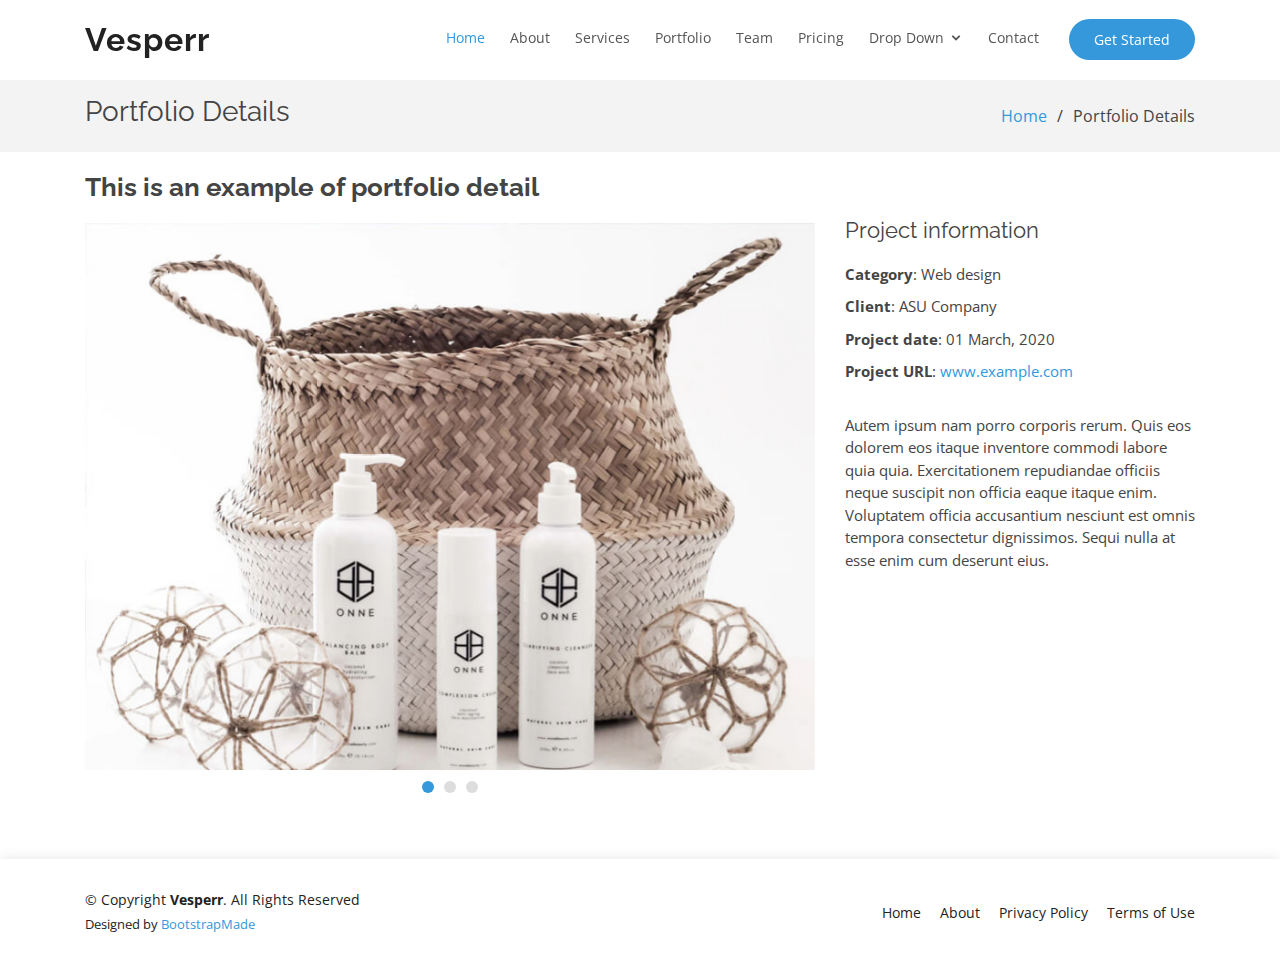
<file: portfolio-details.html>
<!DOCTYPE html>
<html lang="en">

<head>
  <meta charset="utf-8">
  <meta content="width=device-width, initial-scale=1.0" name="viewport">

  <title>Portfolio Details - Vesperr Bootstrap Template</title>
  <meta content="" name="descriptison">
  <meta content="" name="keywords">

  <!-- Favicons -->
  <link href="assets/img/favicon.png" rel="icon">
  <link href="assets/img/apple-touch-icon.png" rel="apple-touch-icon">

  <!-- Google Fonts -->
  <link href="https://fonts.googleapis.com/css?family=Open+Sans:300,300i,400,400i,600,600i,700,700i|Raleway:300,300i,400,400i,500,500i,600,600i,700,700i|Poppins:300,300i,400,400i,500,500i,600,600i,700,700i" rel="stylesheet">

  <!-- Vendor CSS Files -->
  <link href="assets/vendor/bootstrap/css/bootstrap.min.css" rel="stylesheet">
  <link href="assets/vendor/icofont/icofont.min.css" rel="stylesheet">
  <link href="assets/vendor/remixicon/remixicon.css" rel="stylesheet">
  <link href="assets/vendor/boxicons/css/boxicons.min.css" rel="stylesheet">
  <link href="assets/vendor/owl.carousel/assets/owl.carousel.min.css" rel="stylesheet">
  <link href="assets/vendor/venobox/venobox.css" rel="stylesheet">
  <link href="assets/vendor/aos/aos.css" rel="stylesheet">

  <!-- Template Main CSS File -->
  <link href="assets/css/style.css" rel="stylesheet">

  <!-- =======================================================
  * Template Name: Vesperr - v2.0.0
  * Template URL: https://bootstrapmade.com/vesperr-free-bootstrap-template/
  * Author: BootstrapMade.com
  * License: https://bootstrapmade.com/license/
  ======================================================== -->
</head>

<body>

  <!-- ======= Header ======= -->
  <header id="header" class="fixed-top d-flex align-items-center">
    <div class="container d-flex align-items-center">

      <div class="logo mr-auto">
        <h1 class="text-light"><a href="index.html"><span>Vesperr</span></a></h1>
        <!-- Uncomment below if you prefer to use an image logo -->
        <!-- <a href="index.html"><img src="assets/img/logo.png" alt="" class="img-fluid"></a>-->
      </div>

      <nav class="nav-menu d-none d-lg-block">
        <ul>
          <li class="active"><a href="#header">Home</a></li>
          <li><a href="#about">About</a></li>
          <li><a href="#services">Services</a></li>
          <li><a href="#portfolio">Portfolio</a></li>
          <li><a href="#team">Team</a></li>
          <li><a href="#pricing">Pricing</a></li>
          <li class="drop-down"><a href="">Drop Down</a>
            <ul>
              <li><a href="#">Drop Down 1</a></li>
              <li class="drop-down"><a href="#">Drop Down 2</a>
                <ul>
                  <li><a href="#">Deep Drop Down 1</a></li>
                  <li><a href="#">Deep Drop Down 2</a></li>
                  <li><a href="#">Deep Drop Down 3</a></li>
                  <li><a href="#">Deep Drop Down 4</a></li>
                  <li><a href="#">Deep Drop Down 5</a></li>
                </ul>
              </li>
              <li><a href="#">Drop Down 3</a></li>
              <li><a href="#">Drop Down 4</a></li>
              <li><a href="#">Drop Down 5</a></li>
            </ul>
          </li>
          <li><a href="#contact">Contact</a></li>

          <li class="get-started"><a href="#about">Get Started</a></li>
        </ul>
      </nav><!-- .nav-menu -->

    </div>
  </header><!-- End Header -->

  <main id="main">

    <!-- ======= Breadcrumbs ======= -->
    <section id="breadcrumbs" class="breadcrumbs">
      <div class="container">

        <div class="d-flex justify-content-between align-items-center">
          <h2>Portfolio Details</h2>
          <ol>
            <li><a href="index.html">Home</a></li>
            <li>Portfolio Details</li>
          </ol>
        </div>

      </div>
    </section><!-- End Breadcrumbs -->

    <!-- ======= Portfolio Details Section ======= -->
    <section id="portfolio-details" class="portfolio-details">
      <div class="container">

        <div class="row">

          <div class="col-lg-8">
            <h2 class="portfolio-title">This is an example of portfolio detail</h2>
            <div class="owl-carousel portfolio-details-carousel">
              <img src="assets/img/portfolio/portfolio-1.jpg" class="img-fluid" alt="">
              <img src="assets/img/portfolio/portfolio-2.jpg" class="img-fluid" alt="">
              <img src="assets/img/portfolio/portfolio-3.jpg" class="img-fluid" alt="">
            </div>
          </div>

          <div class="col-lg-4 portfolio-info">
            <h3>Project information</h3>
            <ul>
              <li><strong>Category</strong>: Web design</li>
              <li><strong>Client</strong>: ASU Company</li>
              <li><strong>Project date</strong>: 01 March, 2020</li>
              <li><strong>Project URL</strong>: <a href="#">www.example.com</a></li>
            </ul>

            <p>
              Autem ipsum nam porro corporis rerum. Quis eos dolorem eos itaque inventore commodi labore quia quia. Exercitationem repudiandae officiis neque suscipit non officia eaque itaque enim. Voluptatem officia accusantium nesciunt est omnis tempora consectetur dignissimos. Sequi nulla at esse enim cum deserunt eius.
            </p>
          </div>

        </div>

      </div>
    </section><!-- End Portfolio Details Section -->

  </main><!-- End #main -->

  <!-- ======= Footer ======= -->
  <footer id="footer">
    <div class="container">
      <div class="row d-flex align-items-center">
        <div class="col-lg-6 text-lg-left text-center">
          <div class="copyright">
            &copy; Copyright <strong>Vesperr</strong>. All Rights Reserved
          </div>
          <div class="credits">
            <!-- All the links in the footer should remain intact. -->
            <!-- You can delete the links only if you purchased the pro version. -->
            <!-- Licensing information: https://bootstrapmade.com/license/ -->
            <!-- Purchase the pro version with working PHP/AJAX contact form: https://bootstrapmade.com/vesperr-free-bootstrap-template/ -->
            Designed by <a href="https://bootstrapmade.com/">BootstrapMade</a>
          </div>
        </div>
        <div class="col-lg-6">
          <nav class="footer-links text-lg-right text-center pt-2 pt-lg-0">
            <a href="#intro" class="scrollto">Home</a>
            <a href="#about" class="scrollto">About</a>
            <a href="#">Privacy Policy</a>
            <a href="#">Terms of Use</a>
          </nav>
        </div>
      </div>
    </div>
  </footer><!-- End Footer -->

  <a href="#" class="back-to-top"><i class="icofont-simple-up"></i></a>

  <!-- Vendor JS Files -->
  <script src="assets/vendor/jquery/jquery.min.js"></script>
  <script src="assets/vendor/bootstrap/js/bootstrap.bundle.min.js"></script>
  <script src="assets/vendor/jquery.easing/jquery.easing.min.js"></script>
  <script src="assets/vendor/php-email-form/validate.js"></script>
  <script src="assets/vendor/waypoints/jquery.waypoints.min.js"></script>
  <script src="assets/vendor/counterup/counterup.min.js"></script>
  <script src="assets/vendor/owl.carousel/owl.carousel.min.js"></script>
  <script src="assets/vendor/isotope-layout/isotope.pkgd.min.js"></script>
  <script src="assets/vendor/venobox/venobox.min.js"></script>
  <script src="assets/vendor/aos/aos.js"></script>

  <!-- Template Main JS File -->
  <script src="assets/js/main.js"></script>

</body>

</html>
</file>
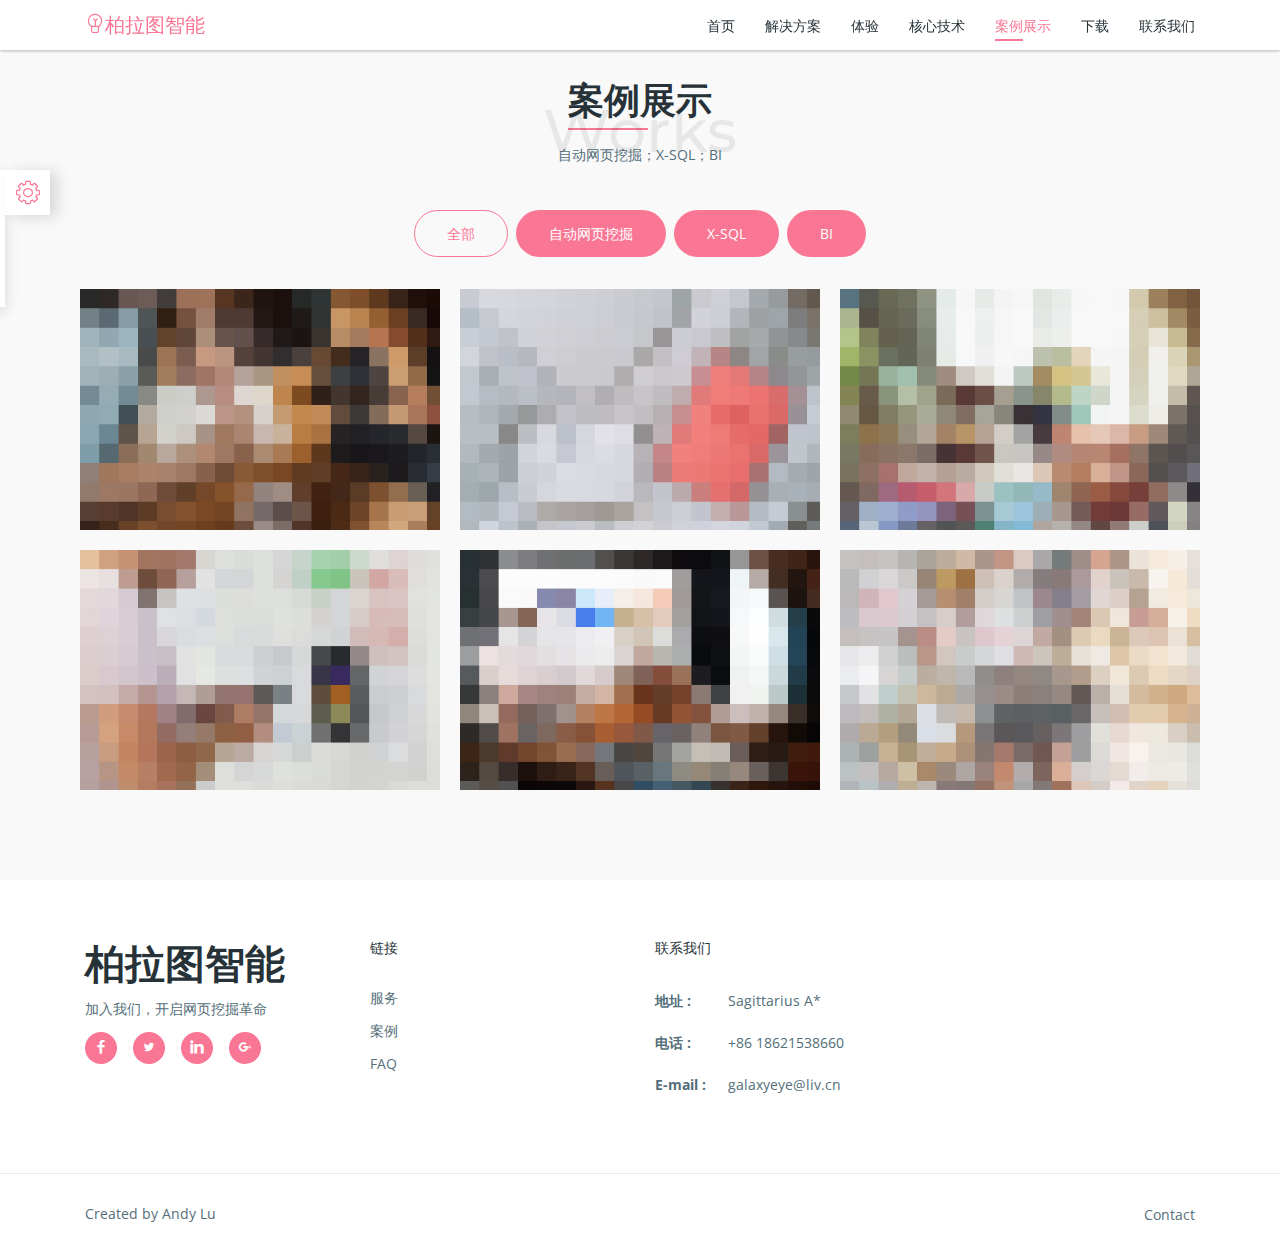
<file: table.html>
<!DOCTYPE html>
<html lang="zh">
  <head>
    <!-- Required meta tags -->
    <meta charset="utf-8">
    <meta name="viewport" content="width=device-width, initial-scale=1, shrink-to-fit=no">
    <meta name="keywords" content="Bootstrap, Landing page, Template, Registration, Landing">
    <meta name="viewport" content="width=device-width, initial-scale=1, maximum-scale=1">
    <meta name="author" content="Grayrids">
    <title>柏拉图智能</title>

    <!-- Bootstrap CSS -->
    <link rel="stylesheet" href="css/bootstrap.min.css">
    <link rel="stylesheet" href="css/line-icons.css">
    <link rel="stylesheet" href="css/owl.carousel.css">
    <link rel="stylesheet" href="css/owl.theme.css">
    <link rel="stylesheet" href="css/nivo-lightbox.css">
    <link rel="stylesheet" href="css/magnific-popup.css">
    <link rel="stylesheet" href="css/animate.css">
    <link rel="stylesheet" href="css/color-switcher.css">
    <link rel="stylesheet" href="css/menu_sideslide.css">
    <link rel="stylesheet" href="css/main.css">    
    <link rel="stylesheet" href="css/responsive.css">

  </head>

  <body>
    <!-- Header Section Start -->
    <header id="slider-area">  
      <nav class="navbar navbar-expand-md fixed-top scrolling-navbar bg-white">
        <div class="container">          
          <a class="navbar-brand" href="index.html"><span class="lni-bulb"></span>柏拉图智能</a>
          <button class="navbar-toggler" type="button" data-toggle="collapse" data-target="#navbarCollapse" aria-controls="navbarCollapse" aria-expanded="false" aria-label="Toggle navigation">
            <i class="lni-menu"></i>
          </button>
          <div class="collapse navbar-collapse" id="navbarCollapse">
            <ul class="navbar-nav mr-auto w-100 justify-content-end">
              <li class="nav-item">
                <a class="nav-link page-scroll" href="#slider-area">首页</a>
              </li>
              <li class="nav-item">
                <a class="nav-link page-scroll" href="#services">解决方案</a>
              </li>
              <li class="nav-item">
                <a class="nav-link page-scroll" href="#test-drive">体验</a>
              </li>
              <li class="nav-item">
                <a class="nav-link page-scroll" href="#features">核心技术</a>
              </li>
              <li class="nav-item">
                <a class="nav-link page-scroll" href="#portfolios">案例展示</a>
              </li>
              <li class="nav-item">
                <a class="nav-link page-scroll" href="#cta">下载</a>
              </li>
              <li class="nav-item">
                <a class="nav-link page-scroll" href="#contact">联系我们</a>
              </li>
            </ul>
          </div>
        </div>
      </nav>
    </header>

    <!-- Portfolio Section -->
      <section id="portfolios" class="section">
        <!-- Container Starts -->
        <div class="container">
          <div class="section-header">
            <h2 class="section-title">案例展示</h2>
            <span>Works</span>
            <p class="section-subtitle">自动网页挖掘；X-SQL；BI</p>
          </div>
          <div class="row">
            <div class="col-md-12">
              <!-- Portfolio Controller/Buttons -->
              <div class="controls text-center">
                <a class="filter active btn btn-common btn-effect" data-filter="all">
                  全部
                </a>
                <a class="filter btn btn-common btn-effect" data-filter=".design">
                  自动网页挖掘
                </a>
                <a class="filter btn btn-common btn-effect" data-filter=".development">
                  X-SQL
                </a>
                <a class="filter btn btn-common btn-effect" data-filter=".print">
                  BI
                </a>
              </div>
              <!-- Portfolio Controller/Buttons Ends-->
            </div>
          </div>

          <!-- Portfolio Recent Projects -->
          <div id="portfolio" class="row">
            <div class="col-lg-4 col-md-6 col-xs-12 mix development print">
              <div class="portfolio-item">
                <div class="shot-item">
                  <img src="img/portfolio/img-1.jpg" alt="" />
                  <div class="single-content">
                    <div class="fancy-table">
                      <div class="table-cell">
                        <div class="zoom-icon">
                          <a class="lightbox" href="img/portfolio/img-1.jpg"><i class="lni-zoom-in item-icon"></i></a>
                        </div>
                        <a href="#">查看</a>
                      </div>
                    </div>
                  </div>
                </div>
              </div>
            </div>
            <div class="col-lg-4 col-md-6 col-xs-12 mix design print">
              <div class="portfolio-item">
                <div class="shot-item">
                  <img src="img/portfolio/img-2.jpg" alt="" />
                  <div class="single-content">
                    <div class="fancy-table">
                      <div class="table-cell">
                        <div class="zoom-icon">
                          <a class="lightbox" href="img/portfolio/img-2.jpg"><i class="lni-zoom-in item-icon"></i></a>
                        </div>
                        <a href="#">查看</a>
                      </div>
                    </div>
                  </div>
                </div>
              </div>
            </div>
            <div class="col-lg-4 col-md-6 col-xs-12 mix development">
              <div class="portfolio-item">
                <div class="shot-item">
                  <img src="img/portfolio/img-3.jpg" alt="" />
                  <div class="single-content">
                    <div class="fancy-table">
                      <div class="table-cell">
                        <div class="zoom-icon">
                          <a class="lightbox" href="img/portfolio/img-3.jpg"><i class="lni-zoom-in item-icon"></i></a>
                        </div>
                        <a href="#">查看</a>
                      </div>
                    </div>
                  </div>
                </div>
              </div>
            </div>
            <div class="col-lg-4 col-md-6 col-xs-12 mix development design">
              <div class="portfolio-item">
                <div class="shot-item">
                  <img src="img/portfolio/img-4.jpg" alt="" />
                  <div class="single-content">
                    <div class="fancy-table">
                      <div class="table-cell">
                        <div class="zoom-icon">
                          <a class="lightbox" href="img/portfolio/img-4.jpg"><i class="lni-zoom-in item-icon"></i></a>
                        </div>
                        <a href="#">查看</a>
                      </div>
                    </div>
                  </div>
                </div>
              </div>
            </div>
            <div class="col-lg-4 col-md-6 col-xs-12 mix development">
              <div class="portfolio-item">
                <div class="shot-item">
                  <img src="img/portfolio/img-5.jpg" alt="" />
                  <div class="single-content">
                    <div class="fancy-table">
                      <div class="table-cell">
                        <div class="zoom-icon">
                          <a class="lightbox" href="img/portfolio/img-5.jpg"><i class="lni-zoom-in item-icon"></i></a>
                        </div>
                        <a href="#">查看</a>
                      </div>
                    </div>
                  </div>
                </div>
              </div>
            </div>
            <div class="col-lg-4 col-md-6 col-xs-12 mix print design">
              <div class="portfolio-item">
                <div class="shot-item">
                  <img src="img/portfolio/img-6.jpg" alt="" />
                  <div class="single-content">
                    <div class="fancy-table">
                      <div class="table-cell">
                        <div class="zoom-icon">
                          <a class="lightbox" href="img/portfolio/img-6.jpg"><i class="lni-zoom-in item-icon"></i></a>
                        </div>
                        <a href="#">查看</a>
                      </div>
                    </div>
                  </div>
                </div>
              </div>
            </div>
          </div>
        </div>
        <!-- Container Ends -->
      </section>
      <!-- Portfolio Section Ends -->

    <!-- Footer Section Start -->
    <footer>
      <!-- Footer Area Start -->
      <section class="footer-Content">
        <div class="container">
          <div class="row">
            <div class="col-lg-3 col-md-6 col-sm-6 col-xs-6 col-mb-12">
              <h3>柏拉图智能</h3>
              <div class="textwidget">
                <p>加入我们，开启网页挖掘革命</p>
              </div>
              <ul class="footer-social">
                <li><a class="facebook" href="#"><i class="lni-facebook-filled"></i></a></li>
                <li><a class="twitter" href="#"><i class="lni-twitter-filled"></i></a></li>
                <li><a class="linkedin" href="#"><i class="lni-linkedin-fill"></i></a></li>
                <li><a class="google-plus" href="#"><i class="lni-google-plus"></i></a></li>
              </ul> 
            </div>
            <div class="col-lg-3 col-md-6 col-sm-6 col-xs-6 col-mb-12">
              <div class="widget">
                <h3 class="block-title">链接</h3>
                <ul class="menu">
                  <li><a href="#">服务</a></li>
                  <li><a href="#">案例</a></li>
                  <li><a href="#">FAQ</a></li>
                </ul>
              </div>
            </div>
            <div class="col-lg-3 col-md-6 col-sm-6 col-xs-6 col-mb-12">
              <div class="widget">
                <h3 class="block-title">联系我们</h3>
                <ul class="contact-footer">
                  <li>
                    <strong>地址 :</strong> <span>Sagittarius A*</span>
                  </li>
                  <li>
                    <strong>电话 :</strong> <span>+86 18621538660</span>
                  </li>
                  <li>
                    <strong>E-mail :</strong> <span><a href="mailto:galaxyeye@liv.cn">galaxyeye@liv.cn</a></span>
                  </li>
                </ul> 
              </div>
            </div>
          </div>
        </div>
      </section>
      <!-- Footer area End -->

      <!-- Copyright Start  -->
      <div id="copyright">
        <div class="container">
          <div class="row">
            <div class="col-md-12">
              <div class="site-info float-left">
                <p>Created by <a href="#" rel="nofollow">Andy Lu</a></p>
              </div>
              <div class="float-right">
                <ul class="nav nav-inline">
                  <li class="nav-item">
                    <a class="nav-link" href="#">Contact</a>
                  </li>
                </ul>
              </div>
            </div>
          </div>
        </div>
      </div>
      <!-- Copyright End -->

    </footer>
    <!-- Footer Section End -->

    <!-- Go To Top Link -->
    <a href="#" class="back-to-top">
      <i class="lni-arrow-up"></i>
    </a>

    <div id="loader">
      <div class="spinner">
        <div class="double-bounce1"></div>
        <div class="double-bounce2"></div>
      </div>
    </div>    

    <!-- jQuery first, then Tether, then Bootstrap JS. -->
    <script src="js/jquery-min.js"></script>
    <script src="js/popper.min.js"></script>
    <script src="js/bootstrap.min.js"></script>
    <script src="js/classie.js"></script>
    <script src="js/color-switcher.js"></script>
    <script src="js/jquery.mixitup.js"></script>
    <script src="js/nivo-lightbox.js"></script>
    <script src="js/owl.carousel.js"></script>    
    <script src="js/jquery.stellar.min.js"></script>    
    <script src="js/jquery.nav.js"></script>    
    <script src="js/scrolling-nav.js"></script>    
    <script src="js/jquery.easing.min.js"></script>     
    <script src="js/wow.js"></script> 
    <script src="js/jquery.vide.js"></script>
    <script src="js/jquery.counterup.min.js"></script>    
    <script src="js/jquery.magnific-popup.min.js"></script>    
    <script src="js/waypoints.min.js"></script>    
    <script src="js/form-validator.min.js"></script>
    <script src="js/contact-form-script.js"></script>   
    <script src="js/main.js"></script>
    
  </body>
</html>
</file>
<file: css/color-switcher.css>
/* Color Style Switcher */
#color-style-switcher div h3 {
    color: #2d2d2d;
    font-size: 16px;
    margin: 8px 3px 12px;
    font-weight: 700;
}
#color-style-switcher {
    background: #fff;
    box-shadow: 0px 4px 14px rgba(0, 0, 0, 0.14);
    left: -145px;
    position: fixed;
    top: 170px;
    width: 150px;
    z-index: 9999;
}
#color-style-switcher div {
    padding: 5px 10px;
}
#color-style-switcher .bottom {
    padding: 0;
}
#color-style-switcher .bottom a.settings {
    background-color: #fff;
    box-shadow: 7px 2px 14px 0 rgba(0, 0, 0, 0.14);
    display: block;
    height: 45px;
    position: absolute;
    right: -45px;
    top: 0;
    width: 45px;
    text-align: center;
}
#color-style-switcher .bottom a i{
    font-size: 24px;
    line-height: 45px;
}
#color-style-switcher select {
    background: none repeat scroll 0 0 #F6F6F6;
    border: 1px solid #FFFFFF;
    line-height: 1;
    margin-bottom: 10px;
    padding: 5px 10px;
    width: 150px;
}
ul.colors {
    list-style: none outside none;
    margin: 0 0 10px;
    overflow: hidden;
	padding:0;
}
ul.colors li {
    float: left;
    margin: 2px;
}
ul.colors li a {
    cursor: pointer;
    display: block;
    height: 35px;
    width: 35px;
	border-radius:2px;
	-webkit-border-radius:2px;
}

ul.colors li a.active {
    position: relative;
}
ul.colors li a.active:after {
    color: #fff;
    content:"\f00c";
    font-family: "FontAwesome";
    font-size: 10px;
    right: 12px;
    position: absolute;
    top: 9px;
}
ul.colors li a.color1.active:after, ul.colors li a.color8.active:after{
    color:#FFFFFF;
}
@media only screen and (max-width: 500px) {
    #color-style-switcher {
        display: none;
    }
}

/* Color Style Switcher  End */



/* Colors */

/* light-version */
ul.colors .color1 {
    background: #F97794;  /* preset */    
}
ul.colors .color2 {
    background: #1AB7D8;  /* blue */
}
ul.colors .color3 {
     background: #1abc9c; /* turquoise */
}
ul.colors .color4 {
     background: #f39c12;  /* orange */
}
ul.colors .color5 {
     background: #8e44ad;  /* Wisteria */
}
ul.colors .color6 {
     background: #e74c3c;  /* Alizarin */
}
</file>
<file: css/menu_sideslide.css>
.menu-wrap a {
	color: #b8b7ad;
}

.menu-wrap a:hover,
.menu-wrap a:focus{
	color: #F97794;
}
.menu-wrap .navbar-nav li .active{
	color: #F97794; 
}
.menu-wrap .navbar-nav li .active:before{
	width: 20px;
}
.content-wrap {
	overflow-y: scroll;
	-webkit-overflow-scrolling: touch;
}

.content {
	position: relative;
	background: #b4bad2;
}

.content::before {
	position: absolute;
	top: 0;
	left: 0;
	z-index: 10;
	width: 100%;
	height: 100%;
	background: rgba(0,0,0,0.3);
	content: '';
	opacity: 0;
	-webkit-transform: translate3d(100%,0,0);
	transform: translate3d(100%,0,0);
	-webkit-transition: opacity 0.4s, -webkit-transform 0s 0.4s;
	transition: opacity 0.4s, transform 0s 0.4s;
	-webkit-transition-timing-function: cubic-bezier(0.7,0,0.3,1);
	transition-timing-function: cubic-bezier(0.7,0,0.3,1);
}

/* Menu Button */
.menu-button {
	position: absolute;
	z-index: 1000;
	width: 60px;
	height: 42px;
	border: none;
	font-size: 30px;
	color: #fff;
	background: transparent;
	top: 15px;
	right: 0;
	line-height: 42px;
	outline: none;
	text-align: center;
}
button:focus{
	outline: none;
}
/* Close Button */
.close-button {
	width: 45px;
	height: 45px;
	position: absolute;
	left: -45px;
	top: 4px;
	overflow: hidden;
	font-size: 25px;
	border: none;
	background: #fff;
	color: #000;
	line-height: 48px;
	box-shadow: -1px 2px 3px 0px rgba(0, 0, 0, 0.16), 0 0px 0px 0px rgba(0, 0, 0, 0.12);
}

.logo-menu{
	padding: 15px 0;
}
.menu-bg .logo-menu{
	padding: 6px 0;
}
.menu-bg .menu-button{
	top: 5px;
	color: #333;
}

/* Menu */
.menu-wrap {
	position: fixed;
	z-index: 9999;
	width: 260px;
	right: 0;
	height: 100%;
	background: #fff;
	padding: 2.5em 1.5em 0;
	font-size: 1.15em;
	-webkit-transform: translate3d(320px,0,0);
	transform: translate3d(320px,0,0);
	-webkit-transition: -webkit-transform 0.4s;
	transition: transform 0.4s;
	-webkit-transition-timing-function: cubic-bezier(0.7,0,0.3,1);
	transition-timing-function: cubic-bezier(0.7,0,0.3,1);
	box-shadow: 0 2px 5px 0 rgba(0, 0, 0, 0.16), 0 2px 10px 0 rgba(0, 0, 0, 0.12);
}

.menu, 
.icon-list {
	height: 100%;
}

.icon-list {
	-webkit-transform: translate3d(0,100%,0);
	transform: translate3d(0,100%,0);
}

.icon-list a {
	color: #263238;
	display: block;
	padding: 0.8em;
	-webkit-transform: translate3d(0,500px,0);
	transform: translate3d(0,500px,0);
	position: relative;
}
.icon-list a:before{
	background: #F97794;
	content: "";
	height: 1px;
	left: 0;
	position: absolute;
	bottom: 10px;
	-webkit-transition: all 0.3s ease 0s;
	transition: all 0.3s ease 0s;
	width: 0px;
}
.menu-wrap a:hover:before{
	width: 20px;
}
.icon-list,
.icon-list a {	
	-webkit-transition: -webkit-transform 0s 0.4s;
	transition: transform 0s 0.4s;
	-webkit-transition-timing-function: cubic-bezier(0.7,0,0.3,1);
	transition-timing-function: cubic-bezier(0.7,0,0.3,1);
}

.icon-list a:nth-child(2) {
	-webkit-transform: translate3d(0,1000px,0);
	transform: translate3d(0,1000px,0);
}

.icon-list a:nth-child(3) {
	-webkit-transform: translate3d(0,1500px,0);
	transform: translate3d(0,1500px,0);
}

.icon-list a:nth-child(4) {
	-webkit-transform: translate3d(0,2000px,0);
	transform: translate3d(0,2000px,0);
}

.icon-list a:nth-child(5) {
	-webkit-transform: translate3d(0,2500px,0);
	transform: translate3d(0,2500px,0);
}

.icon-list a:nth-child(6) {
	-webkit-transform: translate3d(0,3000px,0);
	transform: translate3d(0,3000px,0);
}

.icon-list a span {
	margin-left: 10px;
	font-weight: 700;
}

/* Shown menu */
.show-menu .menu-wrap {
	-webkit-transform: translate3d(0,0,0);
	transform: translate3d(0,0,0);
	-webkit-transition: -webkit-transform 0.8s;
	transition: transform 0.8s;
	-webkit-transition-timing-function: cubic-bezier(0.7,0,0.3,1);
	transition-timing-function: cubic-bezier(0.7,0,0.3,1);
}

.show-menu .icon-list,
.show-menu .icon-list a {
	-webkit-transform: translate3d(0,0,0);
	transform: translate3d(0,0,0);
	-webkit-transition: -webkit-transform 0.8s;
	transition: transform 0.8s;
	-webkit-transition-timing-function: cubic-bezier(0.7,0,0.3,1);
	transition-timing-function: cubic-bezier(0.7,0,0.3,1);
}

.show-menu .icon-list a {
	-webkit-transition-duration: 0.9s;
	transition-duration: 0.9s;
}

.show-menu .content::before {
	opacity: 1;
	-webkit-transition: opacity 0.8s;
	transition: opacity 0.8s;
	-webkit-transition-timing-function: cubic-bezier(0.7,0,0.3,1);
	transition-timing-function: cubic-bezier(0.7,0,0.3,1);
	-webkit-transform: translate3d(0,0,0);
	transform: translate3d(0,0,0);
}
</file>
<file: css/main.css>
/* ==========================================================================
   1. IMPORT GOOGLE FONTS
   ========================================================================== */
@import url("https://fonts.googleapis.com/css?family=Montserrat:500,700|Open+Sans");
/* ==========================================================================
   2. GENERAL
   ========================================================================== */
body {
  font-family: 'Open Sans', sans-serif;
  color: #546E7A;
  font-size: 14px;
  font-weight: 400;
  background: #fff;
  overflow-x: hidden;
}

html {
  overflow-x: hidden;
}

p {
  font-size: 14px;
  color: #546E7A;
  line-height: 26px;
  font-family: 'Open Sans', sans-serif;
  margin-bottom: 0;
}

a:hover, a:focus {
  color: #F97794;
}

a {
  color: #F97794;
  -webkit-transition: all 0.3s ease-in-out;
  -moz-transition: all 0.3s ease-in-out;
  -o-transition: all 0.3s ease-in-out;
  transition: all 0.3s ease-in-out;
}

h1, h2, h3, h4, h5 {
  font-family: 'Montserrat', sans-serif;
  font-size: 40px;
  font-weight: 700;
  color: #263238;
}

ul {
  margin: 0;
  padding: 0;
}

ul li {
  list-style: none;
}

a:hover,
a:focus {
  text-decoration: none;
  outline: none;
}

a:not([href]):not([tabindex]) {
  color: #fff;
}

a:not([href]):not([tabindex]):focus, a:not([href]):not([tabindex]):hover {
  color: #fff;
}

.bg-transparent {
  background: transparent !important;
}

.bg-defult {
  background: #F97794 !important;
}

/* ==========================================================================
   2.1 Section Title
   ========================================================================== */
.section {
  padding: 80px 0;
}

.section-header {
  color: #fff;
  margin-bottom: 40px;
  text-align: center;
  position: relative;
}

.section-header .section-title {
  font-size: 36px;
  margin-bottom: 20px;
  text-transform: uppercase;
  font-family: 'Montserrat', sans-serif;
  font-weight: 700;
  color: #263238;
  position: relative;
}

.section-header .section-title:before {
  content: '';
  position: absolute;
  bottom: -8px;
  width: 80px;
  height: 2px;
  background: #F97794;
  -webkit-transition: 0.3s;
  -moz-transition: 0.3s;
  transition: 0.3s;
}

.section-header span {
  font-size: 60px;
  color: rgba(0, 0, 0, 0.07);
  z-index: 2;
  font-family: 'Montserrat', sans-serif;
  font-weight: 500;
  text-transform: capitalize;
  position: absolute;
  top: 7px;
  left: 0;
  width: 100%;
}

/* ==========================================================================
   2.2 Buttons
   ========================================================================== */
.btn {
  font-size: 14px;
  padding: 10px 30px;
  border-radius: 30px;
  font-weight: 400;
  color: #fff;
  text-transform: uppercase;
  -webkit-transition: all 0.3s ease-in-out;
  -moz-transition: all 0.3s ease-in-out;
  -o-transition: all 0.3s ease-in-out;
  transition: all 0.3s ease-in-out;
  display: inline-block;
}

.btn:focus,
.btn:active {
  box-shadow: none;
  outline: none;
  color: #fff;
}

.btn-common {
  background-color: #F97794;
  position: relative;
  z-index: 1;
  padding: 12px 32px;
  border-radius: 30px;
}

.btn-common:hover {
  color: #fff;
}

.btn-effect {
  overflow: hidden;
}

.btn-effect:after {
  content: '';
  position: absolute;
  width: 0;
  height: 100%;
  z-index: 1;
  left: 0;
  top: 0;
  background: rgba(0, 0, 0, 0.1);
  -webkit-transition: all 0.3s ease;
  -moz-transition: all 0.3s ease;
  transition: all 0.3s ease;
}

.btn-effect:hover:after {
  width: 100%;
}

.btn-border {
  border-style: solid;
  border-width: 2px;
  cursor: pointer;
  background-color: transparent;
  border-color: #fff;
  color: #fff;
}

.btn-border:hover {
  color: #ffffff;
  background-color: #F97794;
}

.btn-lg {
  padding: 14px 33px;
  text-transform: uppercase;
  font-size: 16px;
}

.btn-rm {
  padding: 7px 10px;
  text-transform: capitalize;
}

button:focus {
  outline: none !important;
}

.clear {
  clear: both;
}

/* ==========================================================================
   2.3 Social Iocns
   ========================================================================== */
.social-icons {
  margin-bottom: 20px;
}

.social-icons ul {
  margin: 0;
  padding: 0;
  list-style: none;
}

.social-icons ul li {
  display: inline;
}

.social-icons ul li a {
  display: inline-block;
  margin-left: 5px;
  margin-right: 5px;
  margin-bottom: 15px;
  border-radius: 4px;
  border: 1px solid rgba(255, 254, 254, 0.07);
  line-height: 40px;
  width: 40px;
  height: 40px;
  text-align: center;
  font-size: 16px;
}

.social-icons ul li a:hover {
  color: #fff;
}

.facebook a {
  color: #4867AA;
}

.facebook a:hover {
  background: #4867AA;
}

.twitter a {
  color: #1DA1F2;
}

.twitter a:hover {
  background: #1DA1F2;
}

.google-plus a {
  color: #DD4D42;
}

.google-plus a:hover {
  background: #DD4D42;
}

.youtube a {
  color: #DF2926;
}

.youtube a:hover {
  background: #DF2926;
}

.linkedin a {
  color: #007BB6;
}

.linkedin a:hover {
  background: #007BB6;
}

.pinterest a {
  color: #BD081C;
}

.pinterest a:hover {
  background: #BD081C;
}

.dribbble a {
  color: #EA4C89;
}

.dribbble a:hover {
  background: #EA4C89;
}

.behance a {
  color: #0B7CFF;
}

.behance a:hover {
  background: #0B7CFF;
}

/* ==========================================================================
   2.4  Pre Loader
   ========================================================================== */
#loader {
  position: fixed;
  top: 0;
  left: 0;
  width: 100%;
  height: 100%;
  background: #263238;
  z-index: 9999999999;
}

.spinner {
  width: 40px;
  height: 40px;
  top: 45%;
  position: relative;
  margin: 0px auto;
}

.double-bounce1, .double-bounce2 {
  width: 100%;
  height: 100%;
  border-radius: 50%;
  background-color: #F97794;
  opacity: 0.6;
  position: absolute;
  top: 0;
  left: 0;
  -webkit-animation: sk-bounce 2.0s infinite ease-in-out;
  animation: sk-bounce 2.0s infinite ease-in-out;
}

.double-bounce2 {
  -webkit-animation-delay: -1.0s;
  animation-delay: -1.0s;
}

@-webkit-keyframes sk-bounce {
  0%, 100% {
    -webkit-transform: scale(0);
  }
  50% {
    -webkit-transform: scale(1);
  }
}

@keyframes sk-bounce {
  0%, 100% {
    transform: scale(0);
    -webkit-transform: scale(0);
  }
  50% {
    transform: scale(1);
    -webkit-transform: scale(1);
  }
}

/* ========================================================================== 
  -2.5 Scroll To Up 
   ========================================================================== */
.back-to-top {
  display: none;
  position: fixed;
  bottom: 18px;
  right: 15px;
}

.back-to-top i {
  display: block;
  width: 36px;
  height: 36px;
  line-height: 36px;
  color: #fff;
  font-size: 14px;
  text-align: center;
  border-radius: 30px;
  background-color: #F97794;
  -webkit-transition: all 0.3s ease-in-out;
  -moz-transition: all 0.3s ease-in-out;
  -o-transition: all 0.3s ease-in-out;
  transition: all 0.3s ease-in-out;
}

.overlay-2 {
  background: rgba(0, 0, 0, 0.9) !important;
}

.overlay {
  position: absolute;
  width: 100%;
  height: 100%;
  top: 0px;
  left: 0px;
  background: #F97794;
  opacity: 0.5;
  filter: alpha(opacity=80);
}

/* ==========================================================================
   Navbar Style
   ========================================================================== */
.bg-faded {
  background-color: #fff;
}

.mainmenu-area {
  padding: 10px 0;
  border: none;
  margin: 0;
  -webkit-transition: 0.6s;
  -moz-transition: 0.6s;
  transition: 0.6s;
  box-shadow: 0 0 0 0 rgba(0, 0, 0, 0.1);
  background-color: #ffffff;
}

.mainmenu-area .menu-button {
  position: relative;
  color: #263238;
  line-height: 58px;
  top: 0;
  outline: none;
}

.logo-menu a {
  font-size: 20px;
  color: #fff;
}

.menu-bg {
  background-color: #fff !important;
  box-shadow: 0 1px 3px 0 rgba(0, 0, 0, 0.16), 0 1px 3px 0 rgba(0, 0, 0, 0.12);
  z-index: 999;
  padding: 3px;
}

.menu-bg .menu-button {
  top: 0;
}

.menu-bg .menu-button:hover {
  cursor: pointer;
  color: #F97794;
}

.menu-bg .logo-menu a {
  color: #F97794;
}

.menu-bg .navbar-nav .nav-link {
  color: #263238 !important;
}

.menu-bg .navbar-nav .nav-link:hover {
  color: #F97794 !important;
}

.menu-bg .navbar-nav .active {
  color: #F97794 !important;
}

.menu-button:hover {
  cursor: pointer;
  opacity: #eee;
}

.bg-white {
  background-color: #fff !important;
  box-shadow: 0 1px 3px 0 rgba(0, 0, 0, 0.16), 0 1px 3px 0 rgba(0, 0, 0, 0.12);
  z-index: 999;
  padding: 5px;
}

.bg-white .menu-button {
  top: 0;
}

.bg-white .menu-button:hover {
  cursor: pointer;
  color: #F97794;
}

.bg-white .logo-menu a {
  color: #F97794;
}

.bg-white .navbar-nav .nav-link {
  color: #263238 !important;
}

.bg-white .navbar-nav .nav-link:hover {
  color: #F97794 !important;
}

.bg-white .navbar-nav .active {
  color: #F97794 !important;
}

.close-button {
  cursor: pointer;
}

.navbar-expand-md .navbar-nav .nav-link {
  color: #fff;
  font-size: 14px;
  padding: 5px 0px;
  margin-left: 30px;
  position: relative;
}

.navbar-expand-md .navbar-nav .nav-link:before {
  content: '';
  position: absolute;
  bottom: 0;
  left: 0;
  width: 0;
  height: 2px;
  background: #F97794;
  -webkit-transition: 0.3s;
  -moz-transition: 0.3s;
  transition: 0.3s;
}

.navbar-expand-md .navbar-nav .active::before,
.navbar-expand-md .navbar-nav .nav-link:hover::before {
  width: 50%;
}

.navbar-brand img {
  max-width: 115px;
}

.navbar-expand-md .navbar-nav .nav-link:focus,
.navbar-expand-md .navbar-nav .nav-link:hover,
.navbar-expand-md .navbar-nav .nav-link:hover:before {
  color: #F97794;
}

.navbar-expand-md .navbar-nav .active > .nav-link,
.navbar-expand-md .navbar-nav .nav-link.active,
.navbar-expand-md .navbar-nav .nav-link.active:before,
.navbar-expand-md .navbar-nav .nav-link.open,
.navbar-expand-md .navbar-nav .open > .nav-link {
  color: #F97794;
}

.navbar-expand-md .navbar-toggler {
  background: #F97794;
  border-radius: 0px;
  margin: 5px;
  cursor: pointer;
  float: right;
}

.navbar-expand-md .navbar-toggler i {
  color: #fff !important;
}

.mainmenu-area .navbar-nav .nav-link {
  color: #263238 !important;
}

.collapse.show {
  background: #3e3a3a;
  margin-bottom: 10px;
  -webkit-transition: 0.6s;
  -moz-transition: 0.6s;
  transition: 0.6s;
}

.menu-bg .collapse.show {
  background: #fff;
  margin-bottom: 10px;
  -webkit-transition: 0.6s;
  -moz-transition: 0.6s;
  transition: 0.6s;
}

.navbar-expand-md .navbar-toggler:active {
  border: 1px solid #F97794;
  color: #F97794;
}

/* ==========================================================================
   Hero Area
   ========================================================================== */
.hero-area {
  background: url(../img/hero-area.jpg) no-repeat;
  background-size: cover;
  color: #fff;
  overflow: hidden;
  position: relative;
}

.hero-area .overlay {
  position: absolute;
  width: 100%;
  height: 100%;
  top: 0px;
  left: 0px;
  background: #F97794;
  opacity: 0.7;
}

.hero-area .contents {
  padding: 160px 0 140px;
}

.hero-area .contents h2 {
  color: #fff;
  font-size: 52px;
  font-weight: 300;
  margin-bottom: 25px;
}

.hero-area .contents h4 {
  font-size: 16px;
  color: #fff;
  font-weight: 300;
  line-height: 30px;
  margin-bottom: 20px;
}

.hero-area .contents p {
  color: #fff;
  font-size: 14px;
  line-height: 26px;
}

.hero-area .contents .btn {
  margin-top: 40px;
  text-transform: uppercase;
}

.hero-area .banner_bottom_btn {
  margin-top: 40px;
}

.hero-area .banner_bottom_btn i {
  color: #fff;
  font-size: 48px;
  -webkit-transition: all 0.2s linear;
  -moz-transition: all 0.2s linear;
  -o-transition: all 0.2s linear;
  transition: all 0.2s linear;
}

.hero-area .banner_bottom_btn i:hover {
  color: #F97794;
}

.intro-img {
  padding: 148px 0 0px;
}

.intro-img img {
  display: block;
  height: auto;
  max-width: 100%;
}

/* ==========================================================================
 Hero Production version
 ========================================================================== */
.hero-area-2 {
  background: url(../img/bg/hero-area-2.jpg) fixed no-repeat;
  background-size: cover;
  color: #fff;
  overflow: hidden;
  position: relative;
}

.hero-area-2 .overlay {
  position: absolute;
  width: 100%;
  height: 100%;
  top: 0px;
  left: 0px;
  background: rgba(0, 0, 0, 0.8);
  opacity: 0.8;
}

.hero-area-2 .contents {
  padding: 160px 0 140px;
}

.hero-area-2 .contents h3 {
  color: #fff;
  font-size: 48px;
  font-weight: 500;
}

.hero-area-2 .contents h2 {
  color: #fff;
  font-size: 42px;
  margin-bottom: 30px;
  font-weight: 700;
}

.hero-area-2 .contents h4 {
  font-size: 18px;
  color: #fff;
  font-weight: 400;
  line-height: 30px;
  letter-spacing: 0.5px;
  margin-bottom: 20px;
}

.hero-area-2 .contents p {
  font-size: 14px;
  color: #fff;
  line-height: 26px;
}

.hero-area-2 .contents .header-button {
  margin-top: 30px;
}

.hero-area-2 .contents .btn {
  margin: 10px;
  text-transform: uppercase;
}

.hero-area-2 .contents .tag-type ul {
  position: relative;
}

.hero-area-2 .contents .tag-type ul li {
  display: inline-block;
  padding: 10px;
  position: relative;
}

.hero-area-2 .contents .tag-type ul li a {
  color: #fff;
  text-transform: uppercase;
}

.hero-area-2 .contents .tag-type ul li:before {
  content: '';
  width: 4px;
  height: 4px;
  background: #fff;
  position: absolute;
  top: 19px;
  right: -5px;
  border-radius: 50%;
}

.hero-area-2 .contents .tag-type ul li:before:last-child {
  display: none;
}

.hero-area-2 .contents .tag-type ul li:last-child:before {
  background: transparent;
}

.hero-area-2 .contents .tag-type ul:before {
  content: '';
  width: 40px;
  height: 1px;
  background: #f1f1f1;
  position: absolute;
  top: 20px;
  margin-left: -45px;
}

.hero-area-2 .contents .tag-type ul:after {
  content: '';
  width: 40px;
  height: 1px;
  background: #f1f1f1;
  position: absolute;
  top: 20px;
  margin-left: 6px;
}

.hero-area-2 .contents .arrow-down-icon {
  border: 2px solid #fff;
  width: 42px;
  height: 42px;
  line-height: 42px;
  margin: 30px auto;
  border-radius: 50%;
  font-size: 18px;
}

.hero-area-2 .contents .arrow-down-icon a {
  color: #fff;
}

/* ==========================================================================
   Video Background
   ========================================================================== */
#video-area {
  overflow: hidden;
  position: relative;
}

#video-area .contents {
  padding: 160px 0 80px;
}

#video-area .contents h1 {
  color: #fff;
  font-size: 50px;
  font-weight: 300;
  margin-bottom: 25px;
  line-height: 70px;
}

#video-area .contents p {
  font-size: 14px;
  color: #fff;
  font-weight: 400;
  line-height: 30px;
  letter-spacing: 0.5px;
}

#video-area .contents .btn {
  margin: 20px 10px;
  text-transform: uppercase;
}

#video-area .banner_bottom_btn {
  margin-top: 40px;
}

#video-area .banner_bottom_btn i {
  color: #fff;
  font-size: 48px;
  -webkit-transition: all 0.3s ease-in-out;
  -moz-transition: all 0.3s ease-in-out;
  -o-transition: all 0.3s ease-in-out;
  transition: all 0.3s ease-in-out;
}

#video-area .banner_bottom_btn i:hover {
  color: #F97794;
}

/* ==========================================================================
  About Section Style
   ========================================================================== */
#about {
  position: relative;
  background: #f9f9f9;
}

#about .box-item {
  padding: 15px 0;
}

#about .box-item .icon {
  float: left;
  -webkit-transition: all 0.3s ease-in-out;
  -moz-transition: all 0.3s ease-in-out;
  -o-transition: all 0.3s ease-in-out;
  transition: all 0.3s ease-in-out;
}

#about .box-item .icon i {
  color: #F97794;
  display: inline-block;
  font-size: 36px;
  margin-bottom: 20px;
  -webkit-transition: all 0.3s ease-in-out;
  -moz-transition: all 0.3s ease-in-out;
  -o-transition: all 0.3s ease-in-out;
  transition: all 0.3s ease-in-out;
}

#about .box-item .text {
  margin-left: 64px;
}

#about .box-item .text h4 {
  font-weight: 500;
  font-size: 18px;
  line-height: 22px;
}

#about .box-item .text p {
  font-size: 14px;
  line-height: 26px;
}

#about .show-box {
  margin: 30px 40px;
}

/* ==========================================================================
  About Area
  ========================================================================== */
#about-area .about-thumb {
  position: relative;
  z-index: 1;
  margin-left: 80px;
  margin-top: 60px;
}

#about-area .about-thumb img {
  width: 100%;
  height: auto;
}

#about-area .about-thumb-2 {
  position: absolute;
  z-index: 5;
  left: 5%;
  top: 50%;
  -webkit-transform: translateY(-50%);
  -ms-transform: translateY(-50%);
  transform: translateY(-50%);
}

/* ==========================================================================
   Clients 
   ========================================================================== */
#clients {
  background: #f9f9f9;
}

#clients .client-item-wrapper {
  text-align: center;
  margin: 0 5px;
  -moz-transition: all .6s ease;
  -webkit-transition: all .6s ease;
  transition: all .6s ease;
}

#clients #clients-scroller img:hover {
  -moz-transition: all .6s ease;
  -webkit-transition: all .6s ease;
  transition: all .6s ease;
  opacity: 1.0;
}

#clients #clients-scroller .owl-pagination {
  display: none;
}

/* ==========================================================================
    call to action
   ========================================================================== */
#cta {
  background: url(../img/bg/bg-cta.jpg) fixed;
  background-size: cover;
}

#cta h5 {
  color: #fff;
  font-size: 32px;
  font-weight: 500;
  line-height: 48px;
}

#cta .btn {
  margin: 30px 10px;
}

.call-action {
  background: #f9f9f9;
}

.call-action .cta-trial h3 {
  font-size: 28px;
  font-weight: 500;
  margin-bottom: 28px;
  letter-spacing: 1px;
}

.call-action .cta-trial p {
  margin-bottom: 30px;
}

/* ==========================================================================
 Video promo Style
 ========================================================================== */
.video-promo {
  background: url(../img/bg/video.jpg);
  position: relative;
}

.video-promo .video-promo-content {
  color: #fff;
}

.video-promo .video-promo-content .video-popup {
  width: 80px;
  height: 80px;
  line-height: 80px;
  text-align: center;
  border: 3px solid #fff;
  color: #fff;
  border-radius: 50%;
  display: inline-block;
  font-size: 26px;
}

.video-promo .video-promo-content h2 {
  margin-top: 30px;
  color: #fff;
  font-size: 30px;
  text-transform: uppercase;
}

.video-promo .video-promo-content p {
  color: #fff;
}

/* ==========================================================================
   Portfolio Section
   ========================================================================== */
#portfolios {
  background: #f9f9f9;
}

#portfolios .mix {
  padding: 0px;
}

#portfolios .portfolio-item {
  padding: 10px;
}

#portfolio .mix {
  display: none;
}

.controls {
  text-align: center;
  padding: 0px 0px 20px;
}

.controls .active {
  color: #F97794 !important;
  border-color: #F97794;
  background: transparent;
}

.controls .btn {
  text-transform: uppercase;
  margin: 2px;
}

.controls:hover {
  color: #fff;
  cursor: pointer;
}

.shot-item {
  width: 100%;
  height: 100%;
  overflow: hidden;
  position: relative;
}

.shot-item img {
  width: 100%;
  height: 100%;
  -webkit-transition-duration: 4000ms;
  -o-transition-duration: 4000ms;
  transition-duration: 4000ms;
}

.shot-item .single-content {
  background-color: rgba(22, 26, 39, 0.7);
  opacity: 0.90;
  height: 100%;
  left: 0;
  opacity: 0;
  position: absolute;
  top: 0;
  -webkit-transition-duration: 500ms;
  -o-transition-duration: 500ms;
  transition-duration: 500ms;
  width: 100%;
}

.shot-item .single-content .fancy-table {
  display: table;
  height: 100%;
  left: 0;
  position: relative;
  top: 0;
  width: 100%;
  z-index: 2;
}

.shot-item .single-content .fancy-table .table-cell {
  display: table-cell;
  vertical-align: middle;
  text-align: center;
}

.shot-item .single-content .zoom-icon a {
  color: #fff;
  font-size: 30px;
  margin-bottom: 15px;
}

.shot-item .single-content a {
  color: #fff;
  font-size: 16px;
}

.shot-item:hover img {
  -webkit-transform: scale(1.1);
  -ms-transform: scale(1.1);
  transform: scale(1.1);
}

.shot-item:hover .single-content {
  opacity: 0.8;
}

/* Services Item */
.item-boxes {
  padding: 30px;
  border-radius: 4px;
  border: 1px solid #eaeaea;
  margin: 15px 0;
  webkit-transition: all 0.3s ease-in-out;
  -moz-transition: all 0.3s ease-in-out;
  transition: all 0.3s ease-in-out;
}

.item-boxes .icon {
  margin-bottom: 10px;
}

.item-boxes .icon i {
  font-size: 30px;
  line-height: 60px;
  color: #F97794;
}

.item-boxes h4 {
  font-size: 18px;
  font-weight: 500;
  margin-bottom: 15px;
}

.item-boxes p {
  margin: 0;
}

.item-boxes:hover {
  background: transparent;
  box-shadow: 0px 10px 50px 0px rgba(84, 110, 122, 0.35);
}

.services-item {
  padding: 30px 15px;
  background: #fff;
  border-radius: 4px;
  text-align: center;
  margin-bottom: 30px;
  position: relative;
  transition: all 0.3s ease-in-out;
  -moz-transition: all 0.3s ease-in-out;
  -webkit-transition: all 0.3s ease-in-out;
  -o-transition: all 0.3s ease-in-out;
}

.services-item .icon {
  margin-bottom: 20px;
}

.services-item .icon i {
  width: 60px;
  height: 60px;
  background: #f9f9f9;
  display: inline-block;
  line-height: 60px;
  font-size: 24px;
  text-align: center;
  border-radius: 50%;
  -webkit-transform: scale(1);
  -moz-transform: scale(1);
  -ms-transform: scale(1);
  -o-transform: scale(1);
  transform: scale(1);
  transition: all 0.3s ease-in-out;
  -moz-transition: all 0.3s ease-in-out;
  -webkit-transition: all 0.3s ease-in-out;
  -o-transition: all 0.3s ease-in-out;
}

.services-item .color-1 i {
  background: #FAE3E3;
  color: #D82928 !important;
}

.services-item .color-2 i {
  background: #E6F8ED;
  color: #57D283 !important;
}

.services-item .color-3 i {
  background: #E3EAFA;
  color: #457BF4 !important;
}

.services-item .color-4 i {
  background: #F3EAD6;
  color: #f1a90a !important;
}

.services-item .color-5 i {
  background: #E7E6FF;
  color: #7271FF !important;
}

.services-item .color-6 i {
  background: #DEDEDE;
  color: #35393D !important;
}

.services-item .services-content {
  padding-left: 65px;
}

.services-item .services-content h3 {
  margin-bottom: 10px;
  font-size: 18px;
  font-weight: 500;
}

.services-item .services-content h3 a {
  color: #272727;
}

.services-item .services-content h3 a:hover {
  color: #F97794;
}

.services-item:hover {
  box-shadow: 0px 10px 50px 0px rgba(84, 110, 122, 0.35);
}

.services-item:hover .icon i {
  background: transparent;
  -webkit-transform: scale(1.1);
  -moz-transform: scale(1.1);
  -ms-transform: scale(1.1);
  -o-transform: scale(1.1);
  transform: scale(1.1);
}

.featured-bg {
  background: #fafafa;
}

.featured-bg .intro-title {
  font-size: 18px;
  font-weight: 500;
  margin-bottom: 15px;
}

.featured-bg .title-sub {
  font-size: 22px;
  margin-bottom: 15px;
  line-height: 36px;
}

.featured-bg .intro-desc {
  margin-bottom: 20px;
}

.featured-bg .featured-item {
  margin-bottom: 30px;
  position: relative;
  transition: all 0.3s ease-in-out;
  -moz-transition: all 0.3s ease-in-out;
  -webkit-transition: all 0.3s ease-in-out;
  -o-transition: all 0.3s ease-in-out;
}

.featured-bg .featured-item .icon {
  float: left;
  padding-right: 15px;
}

.featured-bg .featured-item .icon i {
  font-size: 32px;
  text-align: center;
  margin-bottom: 30px;
  color: #F97794;
  transition: all 0.3s ease-in-out;
  -moz-transition: all 0.3s ease-in-out;
  -webkit-transition: all 0.3s ease-in-out;
  -o-transition: all 0.3s ease-in-out;
}

.featured-bg .featured-item h3 {
  margin-bottom: 15px;
  font-size: 18px;
  font-weight: 500;
  line-height: 36px;
}

.featured-bg .featured-item h3 a {
  color: #272727;
}

.featured-bg .featured-item h3 a:hover {
  color: #F97794;
}

/* ==========================================================================
   Featured Section Start
   ========================================================================== */
.featured-box {
  margin-top: 15px;
  margin-bottom: 15px;
}

.featured-box .featured-icon {
  float: left;
}

.featured-box .featured-icon i {
  font-size: 30px;
  color: #F97794;
  text-align: center;
  float: left;
  margin-right: 25px;
  margin-bottom: 85px;
  display: block;
}

.featured-box .featured-content {
  padding-left: 40px;
  position: relative;
}

.featured-box .featured-content .icon-o {
  font-size: 86px;
  color: rgba(0, 0, 0, 0.07);
  z-index: 2;
  font-weight: 400;
  text-transform: capitalize;
  position: absolute;
  top: 0px;
  left: 50px;
  width: 100%;
}

.featured-box .featured-content h4 {
  font-size: 18px;
  font-weight: 500;
  margin-bottom: 10px;
  transition: all 0.4s ease-in-out;
  -moz-transition: all 0.4s ease-in-out;
  -webkit-transition: all 0.4s ease-in-out;
  -o-transition: all 0.4s ease-in-out;
}

.featured-box .featured-content p {
  font-size: 14px;
}

/* ==========================================================================
 Team Section
   ========================================================================== */
.single-team:hover .team-details {
  opacity: 1;
}

.single-team {
  position: relative;
  background: #f9f9f9;
  border-radius: 4px;
  -webkit-transition: 0.5s;
  transition: 0.5s;
  box-shadow: 0px 10px 50px 0px rgba(84, 110, 122, 0.15);
  border-radius: 0px;
  overflow: hidden;
}

.single-team:hover {
  -webkit-transform: translateY(-5px);
  transform: translateY(-5px);
  box-shadow: 0px 10px 50px 0px rgba(84, 110, 122, 0.35);
}

.single-team img {
  width: 100%;
}

.single-team .team-inner {
  -webkit-transition: 0.5s;
  transition: 0.5s;
}

.single-team .team-details {
  padding: 20px;
  width: 100%;
  text-align: center;
  -webkit-transition: 0.5s;
  -moz-transition: 0.5s;
  transition: 0.5s;
}

.single-team .team-details .team-title {
  margin-bottom: 5px;
  font-size: 18px;
  font-weight: 500;
  color: #263238;
}

.single-team .team-details p {
  margin-bottom: 15px;
}

.single-team .social-list li {
  display: inline-block;
}

.single-team .social-list li a {
  display: block;
  height: 34px;
  line-height: 34px;
  text-align: center;
  width: 34px;
  color: #F97794;
  font-size: 14px;
  background: #fff;
  border-radius: 50px;
  -webkit-transition: 0.5s;
  -moz-transition: 0.5s;
  transition: 0.5s;
}

.single-team .social-list .facebook a:hover {
  background: #4867aa;
  color: #fff;
}

.single-team .social-list .twitter a:hover {
  background: #1da1f2;
  color: #fff;
}

.single-team .social-list .google-plus a:hover {
  background: #dd4d42;
  color: #fff;
}

.single-team .social-list .linkedin a:hover {
  background: #007bb6;
  color: #fff;
}

.testimonial {
  background: #f9f9f9;
}

.testimonial-item {
  padding: 30px;
  margin: 15px;
  background: #fff;
  border-radius: 4px;
  border: 1px solid rgba(0, 0, 0, 0.06);
}

.testimonial-item .author {
  display: inline-block;
  margin-bottom: 20px;
}

.testimonial-item .author .img-thumb {
  float: left;
  overflow: hidden;
  position: relative;
}

.testimonial-item .author .img-thumb img {
  border-radius: 50%;
  width: 75%;
}

.testimonial-item .author .author-info {
  float: left;
  padding: 3px 0;
}

.testimonial-item .author .author-info h2 {
  font-size: 18px;
  font-weight: 500;
  line-height: 30px;
  margin-bottom: 0;
}

.testimonial-item .author .author-info h2 a {
  color: #484848;
}

.testimonial-item .author .author-info h2 a:hover {
  color: #F97794;
}

.testimonial-item .content-inner {
  overflow: hidden;
}

.testimonial-item .content-inner .description {
  width: 100%;
  margin-bottom: 10px;
}

.testimonial-item .content-inner span {
  color: #F97794;
}

.owl-pagination {
  position: absolute;
  width: 100%;
  left: 0;
  bottom: -40px;
}

.owl-theme .owl-controls .owl-page {
  display: inline-block;
  zoom: 1;
  *display: inline;
}

.owl-theme .owl-controls .owl-page span {
  display: block;
  width: 12px;
  height: 12px;
  margin: 2px 4px;
  filter: alpha(opacity=50);
  opacity: 1;
  border-radius: 30px;
  background: #fff;
  border: 2px solid #fff;
  box-shadow: 0px 0px 2px rgba(0, 0, 0, 0.2);
  transition: all 0.4s ease-in-out;
  -moz-transition: all 0.4s ease-in-out;
  -webkit-transition: all 0.4s ease-in-out;
  -o-transition: all 0.4s ease-in-out;
}

.owl-theme .owl-controls .owl-page.active span, .owl-theme .owl-controls.clickable .owl-page:hover span {
  background: #F97794;
}

/* ==========================================================================
  Pricing Table
  ========================================================================== */
.pricing-table {
  padding: 20px 0px 0px;
  margin: 0 auto;
  margin-bottom: 5px;
  border: 1px solid #eaeaea;
  text-align: center;
  border-radius: 4px;
  background-color: #FFFFFF;
  box-shadow: 0px 10px 50px 0px rgba(84, 110, 122, 0.15);
  -webkit-transition: all 0.3s;
  -moz-transition: all 0.3s;
  transition: all 0.3s;
  margin-top: 30px;
}

.pricing-table:hover {
  box-shadow: 0px 10px 50px 0px rgba(84, 110, 122, 0.35);
}

.pricing-table .pricing-details h2 {
  font-size: 18px;
  color: #546E7A;
  font-weight: 500;
  padding-top: 15px;
  padding-bottom: 15px;
}

.pricing-table .pricing-details .price {
  color: #263238;
  font-size: 36px;
  line-height: 40px;
  font-weight: 500;
  letter-spacing: -1px;
  background-color: #fff !important;
  border-bottom: 1px solid #e9edf2;
  padding-bottom: 40px;
}

.pricing-table .pricing-details .price span {
  font-size: 12px;
  line-height: 15px;
  font-weight: 400;
  color: #A2A2A2;
}

.pricing-table .pricing-details ul li {
  padding: 12px;
  font-size: 14px;
}

.pricing-table .pricing-details ul li:nth-child(even) {
  background-color: #f9f9f9;
}

.pricing-table .plan-button {
  padding: 30px 0;
  background: #f9f9f9;
}

.pricing-big {
  -webkit-transform: scale3d(1.1, 1.1, 1.1);
  -moz-transform: scale3d(1.1, 1.1, 1.1);
  transform: scale3d(1.1, 1.1, 1.1);
}

/* ==========================================================================
  Slider
   ========================================================================== */
#carousel-area {
  overflow: hidden;
  background: #2c3e50;
}

#carousel-area .carousel-item {
  background-size: 100%;
}

#carousel-area .carousel-item .carousel-caption {
  top: 32%;
  right: 10%;
  left: 12%;
  text-shadow: none;
  padding-top: 0;
  padding-bottom: 0;
}

#carousel-area .carousel-item .carousel-caption h3 {
  color: #fff;
  font-weight: 500;
  font-size: 26px;
  line-height: 38px;
}

#carousel-area .carousel-item .carousel-caption h2 {
  font-size: 80px;
  font-weight: 700;
  color: #fff;
}

#carousel-area .carousel-item .carousel-caption h4 {
  color: #ffffff;
  font-size: 18px;
  font-weight: 500;
  margin-bottom: 30px;
}

#carousel-area .carousel-control {
  display: none;
  -webkit-transition: all 0.3s ease-in-out;
  -moz-transition: all 0.3s ease-in-out;
  -o-transition: all 0.3s ease-in-out;
  transition: all 0.3s ease-in-out;
}

#carousel-area:hover .carousel-control {
  display: block;
  -webkit-transition: all 0.3s ease-in-out;
  -moz-transition: all 0.3s ease-in-out;
  -o-transition: all 0.3s ease-in-out;
  transition: all 0.3s ease-in-out;
  -webkit-animation-duration: 1s;
  animation-duration: 1s;
  -webkit-animation-fill-mode: both;
  animation-fill-mode: both;
  -webkit-animation-name: fadeIn;
  animation-name: fadeIn;
}

#carousel-area .carousel-control-next, #carousel-area .carousel-control-prev {
  opacity: 1;
}

#carousel-area .carousel-control-next i, #carousel-area .carousel-control-prev i {
  width: 48px;
  line-height: 48px;
  height: 48px;
  color: #fff;
  font-size: 24px;
  display: inline-block;
  background: #F97794;
  border-radius: 30px;
  -webkit-transition: all 0.2s linear;
  -moz-transition: all 0.2s linear;
  -o-transition: all 0.2s linear;
  transition: all 0.2s linear;
}

#carousel-area .carousel-control-next i:hover, #carousel-area .carousel-control-prev i:hover {
  opacity: 0.9;
}

#carousel-area .carousel-indicators li:hover,
#carousel-area .carousel-indicators li.active {
  opacity: 1;
}

#carousel-area .carousel-indicators {
  bottom: 35px;
}

#carousel-area .carousel-indicators li {
  width: 30px;
  height: 7px;
  border-radius: 4px;
}

#slider-area {
  margin-top: -1px;
}

#slider-area .btn {
  margin-right: 15px;
}

#slider-area .large_white {
  color: #fff;
}

#slider-area .about-info p {
  color: #333;
}

.contents p {
  font-size: 16px;
  font-weight: 400;
  line-height: 50px;
}

.contents .header-button .btn i {
  margin-left: 10px;
}

/* ==========================================================================
   Blog 
   ========================================================================== */
#blog .blog-item-wrapper {
  background: #fff;
  border-radius: 4px;
  box-shadow: 0px 10px 50px 0px rgba(84, 110, 122, 0.15);
  -webkit-transition: transform 0.2s linear, -webkit-box-shadow 0.2s linear;
  -moz-transition: transform 0.2s linear, -moz-box-shadow 0.2s linear;
  transition: transform 0.2s linear, box-shadow 0.2s linear;
}

#blog .blog-item-wrapper:hover {
  box-shadow: 0px 10px 50px 0px rgba(84, 110, 122, 0.35);
  -webkit-transform: translateY(-5px);
  transform: translateY(-5px);
}

#blog .blog-item-wrapper:hover .blog-item-img:before {
  opacity: 1;
}

#blog .blog-item-img {
  position: relative;
}

#blog .blog-item-img img {
  width: 100%;
  border-radius: 4px;
}

#blog .blog-item-text {
  padding: 20px 30px;
}

#blog .blog-item-text .date {
  font-size: 14px;
  margin-bottom: 10px;
}

#blog .blog-item-text .date i {
  margin-right: 7px;
}

#blog .blog-item-text h3 {
  line-height: 26px;
  font-size: 18px;
  font-weight: 500;
  margin-bottom: 10px;
}

#blog .blog-item-text h3 a {
  color: #263238;
}

#blog .blog-item-text h3 a:hover {
  color: #F97794;
}

.meta-tags {
  margin-bottom: 10px;
}

.meta-tags span {
  color: #999;
  font-size: 14px;
  margin-right: 10px;
}

.meta-tags span i {
  margin-right: 5px;
}

.meta-tags span a {
  color: #999;
}

.meta-tags span a:hover {
  color: #F97794;
}

/* ==========================================================================
    Single Page Style
   ========================================================================== */
#blog-single {
  padding: 80px 0;
  background: #ECF0F1;
}

#blog-single .blog-post {
  background: #fff;
  overflow: hidden;
  margin-bottom: 40px;
}

#blog-single .blog-post .post-thumb img {
  width: 100%;
}

#blog-single .blog-post .post-content {
  padding: 30px;
}

#blog-single .blog-post .post-content h3 {
  font-size: 30px;
  padding-bottom: 10px;
}

.blog-comment {
  background: #fff;
  padding: 50px 30px;
  margin-top: 30px;
  overflow: hidden;
}

.blog-comment h4 {
  font-size: 24px;
  margin-bottom: 30px;
}

.blog-comment .comment-list {
  list-style: none;
  margin: 0;
  padding: 0;
  margin-bottom: 50px;
}

.blog-comment .comment-list .the-comment {
  border-bottom: 1px solid #e7e6e6;
  padding-bottom: 25px;
  margin-bottom: 25px;
}

.blog-comment .comment-list .children {
  padding-left: 40px;
}

.blog-comment .avatar {
  float: left;
  margin-right: 15px;
  padding: 5px;
  border-radius: 3px;
  background: #ffffff;
  border: 1px dashed #346AFE;
}

.blog-comment .comment-author {
  margin-bottom: 10px;
}

.blog-comment .meta {
  margin-bottom: 10px;
  color: #999;
}

.post-meta {
  color: #fff;
  margin-top: 15px;
  margin-bottom: 15px;
}

.post-meta ul li {
  display: inline-block;
  margin-right: 8px;
  margin-left: 8px;
}

.post-meta ul li i {
  margin-right: 5px;
}

.post-meta ul li a {
  color: #fff;
}

.post-meta ul li a:hover {
  color: #F97794;
}

/* ==========================================================================
   Contact Us
  ========================================================================== */
.form-control {
  width: 100%;
  margin-bottom: 20px;
  padding: 15px 30px;
  font-size: 14px;
  border-radius: 30px;
  border: 1px solid transparent;
  background: #f5f5f5;
  -webkit-transition: all 0.3s;
  -moz-transition: all 0.3s;
  transition: all 0.3s;
}

.form-control:focus {
  border: 1px solid #F97794;
  outline: none;
  box-shadow: none;
}

.btn.disabled, .btn:disabled {
  opacity: 1;
}

textarea {
  border-radius: 4px !important;
}

.contact-info {
  margin-bottom: 15px;
}

.contact-info i {
  font-size: 20px;
  color: #F97794;
}

.contact-info h5 {
  margin-top: 5px;
  font-size: 18px;
  font-weight: 500;
}

.contact-info p {
  font-size: 14px;
  margin-bottom: 0;
}

#contact {
  background: #ffffff;
  position: relative;
  overflow: hidden;
}

#contact .contact-block {
  overflow: hidden;
}

.text-danger {
  font-size: 14px;
  margin-top: 10px;
}

.list-unstyled li {
  color: #d9534f;
}

/* Contact Map */
#conatiner-map {
  width: 100%;
  height: 480px;
}

#google-map-area {
  position: relative;
}

#google-map-area .container-fluid {
  padding-left: 0;
  padding-right: 0;
}

.toggle-map {
  height: 5px;
  width: 100%;
  background-color: #F97794;
  bottom: 0px;
  text-align: center;
  position: absolute;
  z-index: 106;
}

.toggle-map .map-icon {
  width: 50px;
  height: 50px;
  display: inline-block;
  -moz-border-radius: 100%;
  -webkit-border-radius: 100%;
  border-radius: 100%;
  background-color: #fff;
  border: #F97794 3px solid;
  position: relative;
  top: -46px;
}

.toggle-map .map-icon i {
  width: 44px;
  height: 44px;
  display: inline-block;
  line-height: 44px;
  text-align: center;
  font-size: 20px;
}

#google-map {
  text-align: center;
  background-color: #fff;
  height: 465px;
  position: absolute;
  bottom: -460px;
  -webkit-transition: all 0.3s;
  -moz-transition: all 0.3s;
  transition: all 0.3s;
  z-index: 101;
  width: 100%;
  border-top: #F97794 3px solid;
}

#google-map.panel-show {
  bottom: -20px !important;
  -webkit-transition: all 0.3s;
  -moz-transition: all 0.3s;
  transition: all 0.3s;
}

/* ==========================================================================
  19. Subscribe Style
  ========================================================================== */
#subscribe {
  background: url(../img/bg/bg-subs.jpg);
  position: relative;
}

.subscribe-form .sub-title {
  margin-bottom: 30px;
}

.subscribe-form .sub-title h3 {
  font-size: 30px;
  margin-bottom: 10px;
  position: relative;
  font-weight: 500;
}

.subscribe-form .form-wrapper {
  background-color: #ffffff;
  padding: 58px 40px;
  border-radius: 4px;
  box-shadow: 0 0 20px rgba(0, 0, 0, 0.2);
}

.subscribe-form .form-wrapper .form-group {
  margin-bottom: 0px;
}

.subscribe-form .form-wrapper .form-control {
  display: block;
  width: 100%;
  font-size: 14px;
  box-shadow: none;
  color: #848484;
  text-transform: capitalize;
  background: #f7f7f7;
  border: 1px solid transparent;
  padding: 15px 30px;
  border-radius: 30px;
  background-image: none;
  background-clip: padding-box;
}

.subscribe-form .form-wrapper .form-control:focus {
  color: #212121;
  background-color: #fff;
  border-color: #F97794;
  box-shadow: none;
  outline: 0;
}

.subscribe-form .form-submit .btn {
  width: 100%;
  padding: 13px 30px;
}

#subscribe .sub-item-box {
  padding: 30px;
  margin-bottom: 30px;
  border-radius: 4px;
  background: #fff;
}

#subscribe .sub-item-box .icon-box {
  float: left;
}

#subscribe .sub-item-box .icon-box i {
  font-size: 30px;
  color: #F97794;
}

#subscribe .sub-item-box .text-box {
  margin-left: 60px;
}

#subscribe .sub-item-box .text-box h4 {
  font-size: 16px;
  font-weight: 500;
}

#subscribe .sub-item-box .text-box p {
  margin-bottom: 0;
}

#subscribe .sub-item-box:last-child {
  margin-bottom: 0;
}

/* ==========================================================================
   Footer Style
   ========================================================================== */
.block-title {
  font-size: 14px;
  font-weight: 500;
  color: #263238;
  margin-bottom: 30px;
  text-transform: uppercase;
  position: relative;
}

footer .footer-Content {
  background-color: #ffffff;
  padding: 60px 0;
  color: #546E7A;
}

.textwidget {
  font-size: 14px;
  line-height: 24px;
  margin-bottom: 10px;
}

.textwidget p {
  color: #546E7A;
}

footer .menu {
  padding-left: 0;
}

footer .menu li {
  padding-bottom: 12px;
}

footer .menu li a {
  color: #546E7A;
}

footer .menu li a:hover {
  color: #F97794;
}

.contact-footer {
  margin: 0;
  padding: 0;
  display: inline-block;
}

.contact-footer li {
  padding: 3px 0;
  margin-bottom: 15px;
}

.contact-footer li strong {
  float: left;
}

.contact-footer li span {
  margin-left: 73px;
  display: block;
}

.contact-footer li span a {
  color: #546E7A;
}

.contact-footer li span a:hover {
  color: #F97794;
}

.instagram-footer {
  padding: 0;
}

.instagram-footer li {
  display: block;
  width: 33%;
  float: left;
  padding: 0 5px 5px 0;
  margin: 0;
}

.instagram-footer li a img {
  width: 100%;
}

.footer-social li {
  display: inline-block;
  margin-right: 12px;
}

.footer-social li a {
  background-color: #F97794;
  border-radius: 50%;
  color: #fff;
  height: 32px;
  line-height: 32px;
  text-align: center;
  width: 32px;
  display: inline-block;
  -webkit-transition: all .4s ease-in-out;
  -moz-transition: all .4s ease-in-out;
  transition: all .4s ease-in-out;
}

.footer-social li .facebook:hover {
  background-color: #3b5998;
}

.footer-social li .twitter:hover {
  background-color: #55acee;
}

.footer-social li .linkedin:hover {
  background-color: #007bb5;
}

.footer-social li .google-plus:hover {
  background-color: #dd4b39;
}

#copyright {
  background-color: #ffffff;
  padding: 20px 0 10px;
  border-top: 1px solid #eaeaea;
  color: #546E7A;
}

#copyright p {
  margin-bottom: 0;
  line-height: 40px;
}

#copyright p a {
  color: #546E7A;
}

#copyright p a:hover {
  color: #F97794;
}

#copyright .nav-inline .nav-link {
  color: #546E7A;
  padding: 10px 0;
  margin-left: 10px;
}

#copyright .nav-inline .nav-link:hover {
  color: #F97794;
}

/* ==========================================================================
 Counter Section Style
 ========================================================================== */
.counters {
  background: url(../img/bg/bg-counter.jpg) fixed;
  position: relative;
}

.counters .facts-item {
  text-align: center;
  color: #fff;
  border: 1px dotted #fff;
  border-radius: 4px;
  padding: 30px;
}

.counters .facts-item .icon {
  margin-bottom: 15px;
}

.counters .facts-item .icon i {
  font-size: 40px;
  color: #fff;
}

.counters .facts-item .fact-count h3 {
  font-size: 40px;
  color: #fff;
  font-weight: 400;
  line-height: 40px;
}

.counters .facts-item .fact-count h4 {
  font-size: 15px;
  color: #fff;
  margin-bottom: 0;
}

.counter-item {
  text-align: center;
  padding: 30px;
  background: #f9f9f9;
  border: 1px solid #eaeaea;
  margin: 15px 0;
}

.counter-item .icon {
  margin-bottom: 20px;
}

.counter-item .icon i {
  font-size: 40px;
  color: #F97794;
}

.counter-item .fact-count h3 {
  font-size: 50px;
  font-weight: 500;
  line-height: 60px;
}

.counter-item .fact-count h4 {
  font-size: 18px;
  margin-bottom: 0;
}

.hidden { display: none; }
</file>
<file: css/responsive.css>
@media (min-width: 768px) and (max-width: 1024px) {
  .section-header .section-title {
    font-size: 22px;
  }
  #hero-area .contents {
    padding: 148px 0 48px;
  }
  #hero-area .contents h1 {
    font-size: 26px;
  }
  .intro-img {
    padding: 130px 0;
  }
  #video-area .contents h1 {
    font-size: 32px;
    line-height: 48px;
  }
  .contents .head-title {
    font-size: 24px !important;
  }
  .contents h4 {
    font-size: 22px;
    line-height: 38px;
  }
  .navbar-expand-md .navbar-nav .nav-link {
    padding: 12px 5px;
    font-size: 13px;
    margin-left: 15px;
  }
  .mainmenu-area .menu-button {
    line-height: 46px;
  }
  .item-boxes h4 {
    font-size: 16px;
  }
  #carousel-area .carousel-item .carousel-caption {
    top: 35%;
  }
  #carousel-area .carousel-item .carousel-caption h3 {
    font-size: 22px;
  }
  #carousel-area .carousel-item .carousel-caption h2 {
    font-size: 50px;
  }
  .call-action .cta-trial h3 {
    font-size: 18px;
  }
  #features .box-item .text h4 {
    font-size: 12px;
  }
  #features .box-item .icon {
    width: 48px;
    height: 48px;
    margin: 5px 0;
  }
  #features .box-item .icon i {
    line-height: 48px;
  }
  #features .content-left .text {
    margin-right: 60px;
  }
  #features .content-right .text {
    margin-left: 60px;
  }
  #cta h5 {
    font-size: 18px;
  }
  #cta .btn {
    margin: 22px 5px;
  }
  .single-team {
    margin-bottom: 30px;
  }
  .counters .facts-item {
    margin-bottom: 30px;
  }
  .subscribe-form {
    margin-bottom: 30px;
  }
  .subscribe-form .sub-title h3 {
    font-size: 22px;
  }
  .pricing-table .pricing-details ul li {
    font-size: 13px;
  }
  #blog .blog-item-wrapper {
    margin-bottom: 30px;
  }
  #blog .blog-item-text h3 {
    font-size: 14px;
  }
  .footer-social li {
    margin-right: 2px;
  }
  .widget {
    margin-top: 30px;
  }
}

@media (max-width: 640px) {
  .controls .btn {
    padding: 10px 24px;
  }
  .bg-white .collapse.show {
    background: #fff;
  }
  .navbar-toggleable-sm > .container {
    width: 100%;
    padding-left: 30px;
    padding-right: 30px;
  }
  .navbar-expand-md .navbar-brand, .navbar-expand-md .navbar-toggler {
    margin: 12px 15px;
  }
  .navbar-expand-md .navbar-nav .active > .nav-link, .navbar-expand-md .navbar-nav .nav-link.active, .navbar-expand-md .navbar-nav .nav-link.active::before, .navbar-expand-md .navbar-nav .nav-link.open, .navbar-expand-md .navbar-nav .open > .nav-link {
    background: #ddd;
  }
  .navbar-expand-md .navbar-nav .nav-link {
    padding: 4px 12px;
    text-align: center;
    margin-bottom: 3px;
    margin-left: 0;
  }
  .navbar-expand-md .navbar-nav .nav-link::before {
    display: none;
  }
  .mainmenu-area {
    padding: 0;
  }
  #carousel-area .carousel-item .carousel-caption {
    top: 40%;
  }
  #carousel-area .carousel-item .carousel-caption h3 {
    font-size: 16px;
  }
  #carousel-area .carousel-item .carousel-caption h2 {
    font-size: 22px;
  }
  #carousel-area .carousel-item .carousel-caption h4 {
    font-size: 14px;
  }
  #carousel-area .carousel-item .carousel-caption .btn {
    margin: 8px 5px;
    padding: 7px 16px;
    text-transform: capitalize;
    font-size: 14px;
  }
  .section-header .section-title {
    font-size: 22px;
  }
  .call-action .cta-trial h3 {
    font-size: 22px;
  }
  #hero-area .contents {
    padding: 100px 0 20px;
  }
  #hero-area .contents h1 {
    font-size: 18px;
  }
  .contents .head-title {
    font-size: 18px !important;
  }
  .contents h4 {
    font-size: 18px;
    line-height: 30px;
  }
  .mainmenu-area .menu-button {
    display: none;
  }
  .intro-img {
    padding: 100px 0;
  }
  .menu-wrap {
    padding: 10px;
  }
  .icon-list a {
    padding: 5px 0;
  }
  .icon-list a::before {
    top: 5px;
  }
  .bg-faded {
    background: #fff !important;
  }
  #video-area .contents h1 {
    font-size: 30px;
    line-height: 48px;
  }
  #features .content-right span {
    float: none;
  }
  #features .content-left span {
    float: none;
  }
  #features .box-item .icon {
    margin: 12px 0;
  }
  #features .box-item .text h4 {
    font-size: 13px;
  }
  .subscribe-form {
    margin-bottom: 30px;
  }
  #blog .blog-item-wrapper {
    margin-bottom: 30px;
  }
  #about-area .about-thumb-2 {
    top: 64%;
  }
  .single-team {
    margin-bottom: 30px;
  }
  .table-left {
    margin: 0px 0px;
  }
  .counters .facts-item {
    margin-bottom: 30px;
  }
  .widget {
    margin-top: 30px;
  }
  .float-right {
    float: left !important;
  }
}

@media (min-width: 320px) and (max-width: 480px) {
  .navbar-toggleable-sm > .container {
    width: 100%;
    padding-left: 30px;
    padding-right: 30px;
  }
  .bg-white .collapse.show {
    background: #fff;
  }
  .mainmenu-area {
    padding: 0;
  }
  .bg-faded {
    background: #fff !important;
  }
  .navbar-expand-md .navbar-brand, .navbar-expand-md .navbar-toggler {
    margin: 12px 15px;
  }
  .navbar-expand-md .navbar-nav .active > .nav-link, .navbar-expand-md .navbar-nav .nav-link.active, .navbar-expand-md .navbar-nav .nav-link.active::before, .navbar-expand-md .navbar-nav .nav-link.open, .navbar-expand-md .navbar-nav .open > .nav-link {
    background: #f1f1f1;
  }
  .navbar-expand-md .navbar-nav .nav-link {
    padding: 5px 12px;
    text-align: center;
    margin-bottom: 3px;
    margin-left: 0px;
  }
  .mainmenu-area .menu-button {
    display: none;
  }
  .navbar-expand-md .navbar-nav .nav-link::before {
    display: none;
  }
  .section-header .section-title {
    font-size: 20px;
    line-height: 30px;
  }
  .contents .head-title {
    font-size: 16px !important;
  }
  .contents h4 {
    font-size: 18px;
    line-height: 30px;
  }
  #carousel-area .carousel-item .carousel-caption {
    top: 40%;
  }
  #carousel-area .carousel-item .carousel-caption h3 {
    font-size: 13px;
  }
  #carousel-area .carousel-item .carousel-caption h2 {
    font-size: 18px;
  }
  #carousel-area .carousel-item .carousel-caption h4 {
    font-size: 11px;
  }
  #carousel-area .carousel-item .carousel-caption .btn {
    margin: 8px 5px;
    padding: 7px 16px;
    text-transform: capitalize;
    font-size: 14px;
  }
  #carousel-area .carousel-control-next i, #carousel-area .carousel-control-prev i {
    background: transparent !important;
  }
  #carousel-area .carousel-control-next i:hover, #carousel-area .carousel-control-prev i:hover {
    background: transparent !important;
    border: none !important;
  }
  .call-action .cta-trial h3 {
    font-size: 14px;
    line-height: 22px;
  }
  .text-right {
    text-align: left !important;
  }
  #features .box-item {
    text-align: center;
  }
  #video-area .contents {
    padding: 80px 0 60px;
  }
  #video-area .contents h1 {
    font-size: 18px;
    line-height: 32px;
  }
  .video-promo .video-promo-content h2 {
    font-size: 18px;
  }
  .controls .btn {
    font-size: 12px;
    text-transform: capitalize;
  }
  #cta h5 {
    font-size: 18px;
    line-height: 30px;
  }
  #cta .btn {
    margin: 10px 0;
  }
  .single-team {
    margin-bottom: 30px;
  }
  .pricing-tables .pricing-table {
    margin-bottom: 30px;
  }
  .subscribe-form {
    margin-bottom: 30px;
  }
  .subscribe-form .sub-title h3 {
    font-size: 20px;
  }
  .subscribe-form .form-wrapper {
    padding: 30px 20px;
  }
  #subscribe .sub-item-box .text-box h4 {
    font-size: 15px;
  }
  #blog .blog-item-wrapper {
    margin-bottom: 30px;
  }
  #blog .blog-item-text h3 {
    font-size: 18px;
  }
  #blog .blog-item-text .meta-tags span {
    margin-right: 5px;
  }
  .counters .facts-item {
    margin-bottom: 30px;
  }
  #contact .section-title {
    font-size: 22px;
  }
  .social-icons ul li a {
    width: 36px;
    height: 36px;
    line-height: 36px;
    margin-left: 0px;
  }
  #blog-single .blog-post .post-content {
    padding: 15px;
  }
  #blog-single .blog-post .post-content h3 {
    font-size: 15px;
  }
  .blog-comment .comment-author {
    margin-bottom: 40px;
  }
  .blog-comment .comment-list .children {
    padding-left: 0;
  }
  .post-meta ul li {
    line-height: 28px;
  }
  .widget {
    margin-top: 30px;
  }
  #about-area .about-thumb-2 {
    top: 64%;
  }
  .contact-deatils {
    margin-top: 30px;
  }
  #copyright p {
    line-height: 24px;
    font-size: 11px;
  }
  #copyright .nav-inline .nav-link {
    padding: 8px 0;
    font-size: 11px;
  }
  .float-right {
    float: left !important;
  }
}
</file>
<file: assets/vendor/venobox/venobox.css>
/* ------ venobox.css --------*/
.vbox-overlay *, .vbox-overlay *:before, .vbox-overlay *:after{
    -webkit-backface-visibility: hidden;
    -webkit-box-sizing:border-box;
    -moz-box-sizing:border-box;
    box-sizing:border-box;
}
.vbox-overlay * { 
    -webkit-backface-visibility: visible;
    backface-visibility: visible;
}
.vbox-overlay{
    display: -webkit-flex;
    display: flex;
    -webkit-flex-direction: column;
    flex-direction: column;
    -webkit-justify-content: center;
    justify-content: center;
    -webkit-align-items: center;
    align-items: center;
    position: fixed;
    left: 0;
    top: 0;
    bottom: 0;
    right: 0;
    z-index: 999999;
}

/* ----- navigation ----- */
.vbox-title{
    width: 100%;
    height: 40px;
    float: left;
    text-align: center;
    line-height: 28px;
    font-size: 12px;
    padding: 6px 50px;
    overflow: hidden;
    position: fixed;
    display: none;
    left: 0;
    z-index: 89;
}
.vbox-close{
    cursor: pointer;
    position: fixed;
    top: -1px;
    right: 0;
    width: 50px;
    height: 40px;
    padding: 6px;
    display: block;
    background-position:10px center;
    overflow: hidden;
    font-size: 24px;
    line-height: 1;
    text-align: center;
    z-index: 99;
}
.vbox-left{
    cursor: pointer;
    position: fixed;
    left: 0;
    height: 40px;
    overflow: hidden;
    line-height: 28px;
    font-size: 12px;
    z-index: 99;
    display: flex;
    align-items:center;
}
.vbox-num{
    display: inline-block;
    margin: 6px 0 6px 15px;
}
/* ----- Social share ----- */
.vbox-share{
    line-height: 28px;
    font-size: 12px;
    overflow: hidden;
    position: fixed;
    left: 0;
    z-index: 98;
    display: flex;
    align-items:center;
    justify-content: center;
    width: 100%;
    text-align: center;
}
.vbox-share svg{
    max-height: 28px;
    width: 28px;
    z-index: 10;
    margin-left: 12px;
    margin-top: 6px;
    margin-bottom: 6px;
    vertical-align: middle;
}


/* ----- navigation ARROWS ----- */
.vbox-next, .vbox-prev{
    position: fixed;
    top: 50%;
    margin-top: -15px;
    overflow: hidden;
    cursor: pointer;
    display: block;
    width: 45px;
    height: 45px;
    z-index: 99;
}
.vbox-next span, .vbox-prev span{
    position: relative;
    width: 20px;
    height: 20px;
    border: 2px solid transparent;
    border-top-color: #B6B6B6;
    border-right-color: #B6B6B6;
    text-indent: -100px;
    position: absolute;
    top: 8px;
    display: block;
}
.vbox-prev{
    left: 15px;
}
.vbox-next{
    right: 15px;
}
.vbox-prev span{
    left: 10px;
    -ms-transform: rotate(-135deg);
    -webkit-transform: rotate(-135deg);
    transform: rotate(-135deg);
}
.vbox-next span{
    -ms-transform: rotate(45deg);
    -webkit-transform: rotate(45deg);
    transform: rotate(45deg);
    right: 10px;
}
/* ------- inline window ------ */
.vbox-inline{
    width: 420px;
    height: 315px;
    height: 70vh;
    padding: 10px;
    background: #fff;
    margin: 0 auto;
    overflow: auto;
    text-align: left;
}
/* ------- Video & iFrames window ------ */
.venoframe{
    max-width: 100%;
    width: 100%;
    border: none;
    width: 100%;
    height: 260px;
    height: 70vh;
}
.venoframe.vbvid{
    height: 260px;
}
@media (min-width: 768px) {
    .venoframe, .vbox-inline{
        width: 90%;
        height: 360px;
        height: 70vh;
    }
    .venoframe.vbvid{
        width: 640px;
        height: 360px;
    }
}
@media (min-width: 992px) {
    .venoframe, .vbox-inline{
        max-width: 1200px;
        width: 80%;
        height: 540px;
        height: 70vh;
    }
    .venoframe.vbvid{
        width: 960px;
        height: 540px;
    }
}
/* 
Please do NOT edit this part! 
or at least read this note: http://i.imgur.com/7C0ws9e.gif
*/
.vbox-open{
    overflow: hidden;
}
.vbox-container{
    position: absolute;
    left: 0;
    right: 0;
    top: 0;
    bottom: 0;
    overflow-x: hidden;
    overflow-y: scroll;
    overflow-scrolling: touch;
    -webkit-overflow-scrolling: touch;
    z-index: 20;
    max-height: 100%;

}

.vbox-content{
    text-align: center;
    float: left;
    width: 100%;
    position: relative;
    overflow: hidden;
    padding: 20px 4%;
}
.vbox-container img{
    max-width: 100%;
    height: auto;
}
.vbox-figlio{
    box-shadow: 0 0 12px rgba(0,0,0,0.19), 0 6px 6px rgba(0,0,0,0.23);
    max-width: 100%;
    text-align: initial;
}
img.vbox-figlio{
    -webkit-user-select: none;
-khtml-user-select: none;
-moz-user-select: none;
-o-user-select: none;
user-select: none;
}
.vbox-content.swipe-left{
    margin-left: -200px !important;
}
.vbox-content.swipe-right{
    margin-left: 200px !important;
}
.vbox-animated{
    webkit-transition: margin 300ms ease-out;
    transition: margin 300ms ease-out;
}

/* ---------- preloader ----------
 * SPINKIT 
 * http://tobiasahlin.com/spinkit/
-------------------------------- */
.sk-double-bounce,.sk-rotating-plane{width:40px;height:40px;margin:40px auto}.sk-rotating-plane{background-color:#333;-webkit-animation:sk-rotatePlane 1.2s infinite ease-in-out;animation:sk-rotatePlane 1.2s infinite ease-in-out}@-webkit-keyframes sk-rotatePlane{0%{-webkit-transform:perspective(120px) rotateX(0) rotateY(0);transform:perspective(120px) rotateX(0) rotateY(0)}50%{-webkit-transform:perspective(120px) rotateX(-180.1deg) rotateY(0);transform:perspective(120px) rotateX(-180.1deg) rotateY(0)}100%{-webkit-transform:perspective(120px) rotateX(-180deg) rotateY(-179.9deg);transform:perspective(120px) rotateX(-180deg) rotateY(-179.9deg)}}@keyframes sk-rotatePlane{0%{-webkit-transform:perspective(120px) rotateX(0) rotateY(0);transform:perspective(120px) rotateX(0) rotateY(0)}50%{-webkit-transform:perspective(120px) rotateX(-180.1deg) rotateY(0);transform:perspective(120px) rotateX(-180.1deg) rotateY(0)}100%{-webkit-transform:perspective(120px) rotateX(-180deg) rotateY(-179.9deg);transform:perspective(120px) rotateX(-180deg) rotateY(-179.9deg)}}.sk-double-bounce{position:relative}.sk-double-bounce .sk-child{width:100%;height:100%;border-radius:50%;background-color:#333;opacity:.6;position:absolute;top:0;left:0;-webkit-animation:sk-doubleBounce 2s infinite ease-in-out;animation:sk-doubleBounce 2s infinite ease-in-out}.sk-chasing-dots .sk-child,.sk-spinner-pulse,.sk-three-bounce .sk-child{background-color:#333;border-radius:100%}.sk-double-bounce .sk-double-bounce2{-webkit-animation-delay:-1s;animation-delay:-1s}@-webkit-keyframes sk-doubleBounce{0%,100%{-webkit-transform:scale(0);transform:scale(0)}50%{-webkit-transform:scale(1);transform:scale(1)}}@keyframes sk-doubleBounce{0%,100%{-webkit-transform:scale(0);transform:scale(0)}50%{-webkit-transform:scale(1);transform:scale(1)}}.sk-wave{margin:40px auto;width:50px;height:40px;text-align:center;font-size:10px}.sk-wave .sk-rect{background-color:#333;height:100%;width:6px;display:inline-block;-webkit-animation:sk-waveStretchDelay 1.2s infinite ease-in-out;animation:sk-waveStretchDelay 1.2s infinite ease-in-out}.sk-wave .sk-rect1{-webkit-animation-delay:-1.2s;animation-delay:-1.2s}.sk-wave .sk-rect2{-webkit-animation-delay:-1.1s;animation-delay:-1.1s}.sk-wave .sk-rect3{-webkit-animation-delay:-1s;animation-delay:-1s}.sk-wave .sk-rect4{-webkit-animation-delay:-.9s;animation-delay:-.9s}.sk-wave .sk-rect5{-webkit-animation-delay:-.8s;animation-delay:-.8s}@-webkit-keyframes sk-waveStretchDelay{0%,100%,40%{-webkit-transform:scaleY(.4);transform:scaleY(.4)}20%{-webkit-transform:scaleY(1);transform:scaleY(1)}}@keyframes sk-waveStretchDelay{0%,100%,40%{-webkit-transform:scaleY(.4);transform:scaleY(.4)}20%{-webkit-transform:scaleY(1);transform:scaleY(1)}}.sk-wandering-cubes{margin:40px auto;width:40px;height:40px;position:relative}.sk-wandering-cubes .sk-cube{background-color:#333;width:10px;height:10px;position:absolute;top:0;left:0;-webkit-animation:sk-wanderingCube 1.8s ease-in-out -1.8s infinite both;animation:sk-wanderingCube 1.8s ease-in-out -1.8s infinite both}.sk-chasing-dots,.sk-spinner-pulse{width:40px;height:40px;margin:40px auto}.sk-wandering-cubes .sk-cube2{-webkit-animation-delay:-.9s;animation-delay:-.9s}@-webkit-keyframes sk-wanderingCube{0%{-webkit-transform:rotate(0);transform:rotate(0)}25%{-webkit-transform:translateX(30px) rotate(-90deg) scale(.5);transform:translateX(30px) rotate(-90deg) scale(.5)}50%{-webkit-transform:translateX(30px) translateY(30px) rotate(-179deg);transform:translateX(30px) translateY(30px) rotate(-179deg)}50.1%{-webkit-transform:translateX(30px) translateY(30px) rotate(-180deg);transform:translateX(30px) translateY(30px) rotate(-180deg)}75%{-webkit-transform:translateX(0) translateY(30px) rotate(-270deg) scale(.5);transform:translateX(0) translateY(30px) rotate(-270deg) scale(.5)}100%{-webkit-transform:rotate(-360deg);transform:rotate(-360deg)}}@keyframes sk-wanderingCube{0%{-webkit-transform:rotate(0);transform:rotate(0)}25%{-webkit-transform:translateX(30px) rotate(-90deg) scale(.5);transform:translateX(30px) rotate(-90deg) scale(.5)}50%{-webkit-transform:translateX(30px) translateY(30px) rotate(-179deg);transform:translateX(30px) translateY(30px) rotate(-179deg)}50.1%{-webkit-transform:translateX(30px) translateY(30px) rotate(-180deg);transform:translateX(30px) translateY(30px) rotate(-180deg)}75%{-webkit-transform:translateX(0) translateY(30px) rotate(-270deg) scale(.5);transform:translateX(0) translateY(30px) rotate(-270deg) scale(.5)}100%{-webkit-transform:rotate(-360deg);transform:rotate(-360deg)}}.sk-spinner-pulse{-webkit-animation:sk-pulseScaleOut 1s infinite ease-in-out;animation:sk-pulseScaleOut 1s infinite ease-in-out}@-webkit-keyframes sk-pulseScaleOut{0%{-webkit-transform:scale(0);transform:scale(0)}100%{-webkit-transform:scale(1);transform:scale(1);opacity:0}}@keyframes sk-pulseScaleOut{0%{-webkit-transform:scale(0);transform:scale(0)}100%{-webkit-transform:scale(1);transform:scale(1);opacity:0}}.sk-chasing-dots{position:relative;text-align:center;-webkit-animation:sk-chasingDotsRotate 2s infinite linear;animation:sk-chasingDotsRotate 2s infinite linear}.sk-chasing-dots .sk-child{width:60%;height:60%;display:inline-block;position:absolute;top:0;-webkit-animation:sk-chasingDotsBounce 2s infinite ease-in-out;animation:sk-chasingDotsBounce 2s infinite ease-in-out}.sk-chasing-dots .sk-dot2{top:auto;bottom:0;-webkit-animation-delay:-1s;animation-delay:-1s}@-webkit-keyframes sk-chasingDotsRotate{100%{-webkit-transform:rotate(360deg);transform:rotate(360deg)}}@keyframes sk-chasingDotsRotate{100%{-webkit-transform:rotate(360deg);transform:rotate(360deg)}}@-webkit-keyframes sk-chasingDotsBounce{0%,100%{-webkit-transform:scale(0);transform:scale(0)}50%{-webkit-transform:scale(1);transform:scale(1)}}@keyframes sk-chasingDotsBounce{0%,100%{-webkit-transform:scale(0);transform:scale(0)}50%{-webkit-transform:scale(1);transform:scale(1)}}.sk-three-bounce{margin:40px auto;width:80px;text-align:center}.sk-three-bounce .sk-child{width:20px;height:20px;display:inline-block;-webkit-animation:sk-three-bounce 1.4s ease-in-out 0s infinite both;animation:sk-three-bounce 1.4s ease-in-out 0s infinite both}.sk-circle .sk-child:before,.sk-fading-circle .sk-circle:before{display:block;border-radius:100%;content:'';background-color:#333}.sk-three-bounce .sk-bounce1{-webkit-animation-delay:-.32s;animation-delay:-.32s}.sk-three-bounce .sk-bounce2{-webkit-animation-delay:-.16s;animation-delay:-.16s}@-webkit-keyframes sk-three-bounce{0%,100%,80%{-webkit-transform:scale(0);transform:scale(0)}40%{-webkit-transform:scale(1);transform:scale(1)}}@keyframes sk-three-bounce{0%,100%,80%{-webkit-transform:scale(0);transform:scale(0)}40%{-webkit-transform:scale(1);transform:scale(1)}}.sk-circle{margin:40px auto;width:40px;height:40px;position:relative}.sk-circle .sk-child{width:100%;height:100%;position:absolute;left:0;top:0}.sk-circle .sk-child:before{margin:0 auto;width:15%;height:15%;-webkit-animation:sk-circleBounceDelay 1.2s infinite ease-in-out both;animation:sk-circleBounceDelay 1.2s infinite ease-in-out both}.sk-circle .sk-circle2{-webkit-transform:rotate(30deg);-ms-transform:rotate(30deg);transform:rotate(30deg)}.sk-circle .sk-circle3{-webkit-transform:rotate(60deg);-ms-transform:rotate(60deg);transform:rotate(60deg)}.sk-circle .sk-circle4{-webkit-transform:rotate(90deg);-ms-transform:rotate(90deg);transform:rotate(90deg)}.sk-circle .sk-circle5{-webkit-transform:rotate(120deg);-ms-transform:rotate(120deg);transform:rotate(120deg)}.sk-circle .sk-circle6{-webkit-transform:rotate(150deg);-ms-transform:rotate(150deg);transform:rotate(150deg)}.sk-circle .sk-circle7{-webkit-transform:rotate(180deg);-ms-transform:rotate(180deg);transform:rotate(180deg)}.sk-circle .sk-circle8{-webkit-transform:rotate(210deg);-ms-transform:rotate(210deg);transform:rotate(210deg)}.sk-circle .sk-circle9{-webkit-transform:rotate(240deg);-ms-transform:rotate(240deg);transform:rotate(240deg)}.sk-circle .sk-circle10{-webkit-transform:rotate(270deg);-ms-transform:rotate(270deg);transform:rotate(270deg)}.sk-circle .sk-circle11{-webkit-transform:rotate(300deg);-ms-transform:rotate(300deg);transform:rotate(300deg)}.sk-circle .sk-circle12{-webkit-transform:rotate(330deg);-ms-transform:rotate(330deg);transform:rotate(330deg)}.sk-circle .sk-circle2:before{-webkit-animation-delay:-1.1s;animation-delay:-1.1s}.sk-circle .sk-circle3:before{-webkit-animation-delay:-1s;animation-delay:-1s}.sk-circle .sk-circle4:before{-webkit-animation-delay:-.9s;animation-delay:-.9s}.sk-circle .sk-circle5:before{-webkit-animation-delay:-.8s;animation-delay:-.8s}.sk-circle .sk-circle6:before{-webkit-animation-delay:-.7s;animation-delay:-.7s}.sk-circle .sk-circle7:before{-webkit-animation-delay:-.6s;animation-delay:-.6s}.sk-circle .sk-circle8:before{-webkit-animation-delay:-.5s;animation-delay:-.5s}.sk-circle .sk-circle9:before{-webkit-animation-delay:-.4s;animation-delay:-.4s}.sk-circle .sk-circle10:before{-webkit-animation-delay:-.3s;animation-delay:-.3s}.sk-circle .sk-circle11:before{-webkit-animation-delay:-.2s;animation-delay:-.2s}.sk-circle .sk-circle12:before{-webkit-animation-delay:-.1s;animation-delay:-.1s}@-webkit-keyframes sk-circleBounceDelay{0%,100%,80%{-webkit-transform:scale(0);transform:scale(0)}40%{-webkit-transform:scale(1);transform:scale(1)}}@keyframes sk-circleBounceDelay{0%,100%,80%{-webkit-transform:scale(0);transform:scale(0)}40%{-webkit-transform:scale(1);transform:scale(1)}}.sk-cube-grid{width:40px;height:40px;margin:40px auto}.sk-cube-grid .sk-cube{width:33.33%;height:33.33%;background-color:#333;float:left;-webkit-animation:sk-cubeGridScaleDelay 1.3s infinite ease-in-out;animation:sk-cubeGridScaleDelay 1.3s infinite ease-in-out}.sk-cube-grid .sk-cube1{-webkit-animation-delay:.2s;animation-delay:.2s}.sk-cube-grid .sk-cube2{-webkit-animation-delay:.3s;animation-delay:.3s}.sk-cube-grid .sk-cube3{-webkit-animation-delay:.4s;animation-delay:.4s}.sk-cube-grid .sk-cube4{-webkit-animation-delay:.1s;animation-delay:.1s}.sk-cube-grid .sk-cube5{-webkit-animation-delay:.2s;animation-delay:.2s}.sk-cube-grid .sk-cube6{-webkit-animation-delay:.3s;animation-delay:.3s}.sk-cube-grid .sk-cube7{-webkit-animation-delay:0ms;animation-delay:0ms}.sk-cube-grid .sk-cube8{-webkit-animation-delay:.1s;animation-delay:.1s}.sk-cube-grid .sk-cube9{-webkit-animation-delay:.2s;animation-delay:.2s}@-webkit-keyframes sk-cubeGridScaleDelay{0%,100%,70%{-webkit-transform:scale3D(1,1,1);transform:scale3D(1,1,1)}35%{-webkit-transform:scale3D(0,0,1);transform:scale3D(0,0,1)}}@keyframes sk-cubeGridScaleDelay{0%,100%,70%{-webkit-transform:scale3D(1,1,1);transform:scale3D(1,1,1)}35%{-webkit-transform:scale3D(0,0,1);transform:scale3D(0,0,1)}}.sk-fading-circle{margin:40px auto;width:40px;height:40px;position:relative}.sk-fading-circle .sk-circle{width:100%;height:100%;position:absolute;left:0;top:0}.sk-fading-circle .sk-circle:before{margin:0 auto;width:15%;height:15%;-webkit-animation:sk-circleFadeDelay 1.2s infinite ease-in-out both;animation:sk-circleFadeDelay 1.2s infinite ease-in-out both}.sk-fading-circle .sk-circle2{-webkit-transform:rotate(30deg);-ms-transform:rotate(30deg);transform:rotate(30deg)}.sk-fading-circle .sk-circle3{-webkit-transform:rotate(60deg);-ms-transform:rotate(60deg);transform:rotate(60deg)}.sk-fading-circle .sk-circle4{-webkit-transform:rotate(90deg);-ms-transform:rotate(90deg);transform:rotate(90deg)}.sk-fading-circle .sk-circle5{-webkit-transform:rotate(120deg);-ms-transform:rotate(120deg);transform:rotate(120deg)}.sk-fading-circle .sk-circle6{-webkit-transform:rotate(150deg);-ms-transform:rotate(150deg);transform:rotate(150deg)}.sk-fading-circle .sk-circle7{-webkit-transform:rotate(180deg);-ms-transform:rotate(180deg);transform:rotate(180deg)}.sk-fading-circle .sk-circle8{-webkit-transform:rotate(210deg);-ms-transform:rotate(210deg);transform:rotate(210deg)}.sk-fading-circle .sk-circle9{-webkit-transform:rotate(240deg);-ms-transform:rotate(240deg);transform:rotate(240deg)}.sk-fading-circle .sk-circle10{-webkit-transform:rotate(270deg);-ms-transform:rotate(270deg);transform:rotate(270deg)}.sk-fading-circle .sk-circle11{-webkit-transform:rotate(300deg);-ms-transform:rotate(300deg);transform:rotate(300deg)}.sk-fading-circle .sk-circle12{-webkit-transform:rotate(330deg);-ms-transform:rotate(330deg);transform:rotate(330deg)}.sk-fading-circle .sk-circle2:before{-webkit-animation-delay:-1.1s;animation-delay:-1.1s}.sk-fading-circle .sk-circle3:before{-webkit-animation-delay:-1s;animation-delay:-1s}.sk-fading-circle .sk-circle4:before{-webkit-animation-delay:-.9s;animation-delay:-.9s}.sk-fading-circle .sk-circle5:before{-webkit-animation-delay:-.8s;animation-delay:-.8s}.sk-fading-circle .sk-circle6:before{-webkit-animation-delay:-.7s;animation-delay:-.7s}.sk-fading-circle .sk-circle7:before{-webkit-animation-delay:-.6s;animation-delay:-.6s}.sk-fading-circle .sk-circle8:before{-webkit-animation-delay:-.5s;animation-delay:-.5s}.sk-fading-circle .sk-circle9:before{-webkit-animation-delay:-.4s;animation-delay:-.4s}.sk-fading-circle .sk-circle10:before{-webkit-animation-delay:-.3s;animation-delay:-.3s}.sk-fading-circle .sk-circle11:before{-webkit-animation-delay:-.2s;animation-delay:-.2s}.sk-fading-circle .sk-circle12:before{-webkit-animation-delay:-.1s;animation-delay:-.1s}@-webkit-keyframes sk-circleFadeDelay{0%,100%,39%{opacity:0}40%{opacity:1}}@keyframes sk-circleFadeDelay{0%,100%,39%{opacity:0}40%{opacity:1}}.sk-folding-cube{margin:40px auto;width:40px;height:40px;position:relative;-webkit-transform:rotateZ(45deg);transform:rotateZ(45deg)}.sk-folding-cube .sk-cube{float:left;width:50%;height:50%;position:relative;-webkit-transform:scale(1.1);-ms-transform:scale(1.1);transform:scale(1.1)}.sk-folding-cube .sk-cube:before{content:'';position:absolute;top:0;left:0;width:100%;height:100%;background-color:#333;-webkit-animation:sk-foldCubeAngle 2.4s infinite linear both;animation:sk-foldCubeAngle 2.4s infinite linear both;-webkit-transform-origin:100% 100%;-ms-transform-origin:100% 100%;transform-origin:100% 100%}.sk-folding-cube .sk-cube2{-webkit-transform:scale(1.1) rotateZ(90deg);transform:scale(1.1) rotateZ(90deg)}.sk-folding-cube .sk-cube3{-webkit-transform:scale(1.1) rotateZ(180deg);transform:scale(1.1) rotateZ(180deg)}.sk-folding-cube .sk-cube4{-webkit-transform:scale(1.1) rotateZ(270deg);transform:scale(1.1) rotateZ(270deg)}.sk-folding-cube .sk-cube2:before{-webkit-animation-delay:.3s;animation-delay:.3s}.sk-folding-cube .sk-cube3:before{-webkit-animation-delay:.6s;animation-delay:.6s}.sk-folding-cube .sk-cube4:before{-webkit-animation-delay:.9s;animation-delay:.9s}@-webkit-keyframes sk-foldCubeAngle{0%,10%{-webkit-transform:perspective(140px) rotateX(-180deg);transform:perspective(140px) rotateX(-180deg);opacity:0}25%,75%{-webkit-transform:perspective(140px) rotateX(0);transform:perspective(140px) rotateX(0);opacity:1}100%,90%{-webkit-transform:perspective(140px) rotateY(180deg);transform:perspective(140px) rotateY(180deg);opacity:0}}@keyframes sk-foldCubeAngle{0%,10%{-webkit-transform:perspective(140px) rotateX(-180deg);transform:perspective(140px) rotateX(-180deg);opacity:0}25%,75%{-webkit-transform:perspective(140px) rotateX(0);transform:perspective(140px) rotateX(0);opacity:1}100%,90%{-webkit-transform:perspective(140px) rotateY(180deg);transform:perspective(140px) rotateY(180deg);opacity:0}}
</file>
<file: css/line-icons.css>
@font-face {
  font-family: 'LineIcons';
  src:  url('../fonts/LineIcons.eot?ibaccn');
  src:  url('../fonts/LineIcons.eot?ibaccn#iefix') format('embedded-opentype'),
    url('../fonts/LineIcons.ttf?ibaccn') format('truetype'),
    url('../fonts/LineIcons.woff?ibaccn') format('woff'),
    url('../fonts/LineIcons.svg?ibaccn#LineIcons') format('svg');
  font-weight: normal;
  font-style: normal;
}

[class^="lni-"], [class*=" lni-"] {
  /* use !important to prevent issues with browser extensions that change fonts */
  font-family: 'LineIcons' !important;
  speak: none;
  font-style: normal;
  font-weight: normal;
  font-variant: normal;
  text-transform: none;
  line-height: 1;

  /* Better Font Rendering =========== */
  -webkit-font-smoothing: antialiased;
  -moz-osx-font-smoothing: grayscale;
}

.lni-add-files:before {
  content: "\e900";
}
.lni-agenda:before {
  content: "\e901";
}
.lni-alarm-clock:before {
  content: "\e902";
}
.lni-alarm:before {
  content: "\e903";
}
.lni-amazon:before {
  content: "\e904";
}
.lni-amex:before {
  content: "\e905";
}
.lni-anchor:before {
  content: "\e906";
}
.lni-android:before {
  content: "\e907";
}
.lni-angle-double-down:before {
  content: "\e908";
}
.lni-angle-double-left:before {
  content: "\e909";
}
.lni-angle-double-right:before {
  content: "\e90a";
}
.lni-angle-double-up:before {
  content: "\e90b";
}
.lni-apartment:before {
  content: "\e90c";
}
.lni-apple:before {
  content: "\e90d";
}
.lni-archive:before {
  content: "\e90e";
}
.lni-arrow-down-circle:before {
  content: "\e90f";
}
.lni-arrow-down:before {
  content: "\e910";
}
.lni-arrow-left-circle:before {
  content: "\e911";
}
.lni-arrow-left:before {
  content: "\e912";
}
.lni-arrow-right-circle:before {
  content: "\e913";
}
.lni-arrow-right:before {
  content: "\e914";
}
.lni-arrow-top-left:before {
  content: "\e915";
}
.lni-arrow-top-right:before {
  content: "\e916";
}
.lni-arrow-up-circle:before {
  content: "\e917";
}
.lni-arrow-up:before {
  content: "\e918";
}
.lni-arrows-horizontal:before {
  content: "\e919";
}
.lni-arrows-vertical:before {
  content: "\e91a";
}
.lni-ban:before {
  content: "\e91b";
}
.lni-bar-chart:before {
  content: "\e91c";
}
.lni-basketball:before {
  content: "\e91d";
}
.lni-behance:before {
  content: "\e91e";
}
.lni-bi-cycle:before {
  content: "\e91f";
}
.lni-bitbucket:before {
  content: "\e920";
}
.lni-bitcoin:before {
  content: "\e921";
}
.lni-blackboard:before {
  content: "\e922";
}
.lni-bluetooth:before {
  content: "\e923";
}
.lni-bold:before {
  content: "\e924";
}
.lni-bolt-alt:before {
  content: "\e925";
}
.lni-bolt:before {
  content: "\e926";
}
.lni-book:before {
  content: "\e927";
}
.lni-bookmark-alt:before {
  content: "\e928";
}
.lni-bookmark:before {
  content: "\e929";
}
.lni-briefcase:before {
  content: "\e92a";
}
.lni-brush-alt:before {
  content: "\e92b";
}
.lni-brush:before {
  content: "\e92c";
}
.lni-bubble:before {
  content: "\e92d";
}
.lni-bug:before {
  content: "\e92e";
}
.lni-bulb:before {
  content: "\e92f";
}
.lni-bullhorn:before {
  content: "\e930";
}
.lni-bus:before {
  content: "\e931";
}
.lni-calendar:before {
  content: "\e932";
}
.lni-camera:before {
  content: "\e933";
}
.lni-car:before {
  content: "\e934";
}
.lni-cart-full:before {
  content: "\e935";
}
.lni-cart:before {
  content: "\e936";
}
.lni-check-box:before {
  content: "\e937";
}
.lni-check-mark-circle:before {
  content: "\e938";
}
.lni-chevron-down-circle:before {
  content: "\e939";
}
.lni-chevron-down:before {
  content: "\e93a";
}
.lni-chevron-left-circle:before {
  content: "\e93b";
}
.lni-chevron-left:before {
  content: "\e93c";
}
.lni-chevron-right-circle:before {
  content: "\e93d";
}
.lni-chevron-right:before {
  content: "\e93e";
}
.lni-chevron-up-circle:before {
  content: "\e93f";
}
.lni-chevron-up:before {
  content: "\e940";
}
.lni-chrome:before {
  content: "\e941";
}
.lni-circle-minus:before {
  content: "\e942";
}
.lni-clipboard:before {
  content: "\e943";
}
.lni-close:before {
  content: "\e944";
}
.lni-cloud-check:before {
  content: "\e945";
}
.lni-cloud-download:before {
  content: "\e946";
}
.lni-cloud-sync:before {
  content: "\e947";
}
.lni-cloud-upload:before {
  content: "\e948";
}
.lni-cloud:before {
  content: "\e949";
}
.lni-code:before {
  content: "\e94a";
}
.lni-coffee-cup:before {
  content: "\e94b";
}
.lni-cog:before {
  content: "\e94c";
}
.lni-color-pallet:before {
  content: "\e94d";
}
.lni-comment-reply-alt:before {
  content: "\e94e";
}
.lni-comments-alt:before {
  content: "\e94f";
}
.lni-comments:before {
  content: "\e950";
}
.lni-construction:before {
  content: "\e951";
}
.lni-control-panel:before {
  content: "\e952";
}
.lni-crop:before {
  content: "\e953";
}
.lni-cross-circle:before {
  content: "\e954";
}
.lni-crown:before {
  content: "\e955";
}
.lni-css3:before {
  content: "\e956";
}
.lni-cup:before {
  content: "\e957";
}
.lni-cut:before {
  content: "\e958";
}
.lni-dashboard:before {
  content: "\e959";
}
.lni-database:before {
  content: "\e95a";
}
.lni-dinner:before {
  content: "\e95b";
}
.lni-direction-alt:before {
  content: "\e95c";
}
.lni-direction-ltr:before {
  content: "\e95d";
}
.lni-direction-rtl:before {
  content: "\e95e";
}
.lni-direction:before {
  content: "\e95f";
}
.lni-display:before {
  content: "\e960";
}
.lni-download:before {
  content: "\e961";
}
.lni-drop:before {
  content: "\e962";
}
.lni-dropbox:before {
  content: "\e963";
}
.lni-drupal:before {
  content: "\e964";
}
.lni-emoji-neutral:before {
  content: "\e965";
}
.lni-emoji-sad:before {
  content: "\e966";
}
.lni-emoji-smile:before {
  content: "\e967";
}
.lni-empty-file:before {
  content: "\e968";
}
.lni-enter:before {
  content: "\e969";
}
.lni-envelope:before {
  content: "\e96a";
}
.lni-eraser:before {
  content: "\e96b";
}
.lni-exit-down:before {
  content: "\e96c";
}
.lni-exit-up:before {
  content: "\e96d";
}
.lni-exit:before {
  content: "\e96e";
}
.lni-eye:before {
  content: "\e96f";
}
.lni-facebook-filled:before {
  content: "\e970";
}
.lni-facebook:before {
  content: "\e971";
}
.lni-files:before {
  content: "\e972";
}
.lni-film-play:before {
  content: "\e973";
}
.lni-firefox:before {
  content: "\e974";
}
.lni-flag-alt:before {
  content: "\e975";
}
.lni-flag-cubic:before {
  content: "\e976";
}
.lni-flag:before {
  content: "\e977";
}
.lni-folder:before {
  content: "\e978";
}
.lni-frame-contract:before {
  content: "\e979";
}
.lni-frame-expand:before {
  content: "\e97a";
}
.lni-full-screen:before {
  content: "\e97b";
}
.lni-funnel:before {
  content: "\e97c";
}
.lni-gallery:before {
  content: "\e97d";
}
.lni-game:before {
  content: "\e97e";
}
.lni-gift:before {
  content: "\e97f";
}
.lni-git:before {
  content: "\e980";
}
.lni-github:before {
  content: "\e981";
}
.lni-google-plus:before {
  content: "\e982";
}
.lni-graduation:before {
  content: "\e983";
}
.lni-grid-alt:before {
  content: "\e984";
}
.lni-grid:before {
  content: "\e985";
}
.lni-hammer:before {
  content: "\e986";
}
.lni-hand:before {
  content: "\e987";
}
.lni-harddrive:before {
  content: "\e988";
}
.lni-headphone-alt:before {
  content: "\e989";
}
.lni-headphone:before {
  content: "\e98a";
}
.lni-heart-filled:before {
  content: "\e98b";
}
.lni-heart-pulse:before {
  content: "\e98c";
}
.lni-heart:before {
  content: "\e98d";
}
.lni-help:before {
  content: "\e98e";
}
.lni-highlight-alt:before {
  content: "\e98f";
}
.lni-highlight:before {
  content: "\e990";
}
.lni-hmage:before {
  content: "\e991";
}
.lni-hobile:before {
  content: "\e992";
}
.lni-home:before {
  content: "\e993";
}
.lni-hourglass:before {
  content: "\e994";
}
.lni-html5:before {
  content: "\e995";
}
.lni-inbox:before {
  content: "\e996";
}
.lni-indent-decrease:before {
  content: "\e997";
}
.lni-indent-increase:before {
  content: "\e998";
}
.lni-Infinite:before {
  content: "\e999";
}
.lni-information:before {
  content: "\e99a";
}
.lni-instagram-filled:before {
  content: "\e99b";
}
.lni-instagram:before {
  content: "\e99c";
}
.lni-italic:before {
  content: "\e99d";
}
.lni-joomla:before {
  content: "\e99e";
}
.lni-key:before {
  content: "\e99f";
}
.lni-keyboard:before {
  content: "\e9a0";
}
.lni-laptop-phone:before {
  content: "\e9a1";
}
.lni-laptop:before {
  content: "\e9a2";
}
.lni-layers:before {
  content: "\e9a3";
}
.lni-layout:before {
  content: "\e9a4";
}
.lni-leaf:before {
  content: "\e9a5";
}
.lni-licencse:before {
  content: "\e9a6";
}
.lni-line-dashed:before {
  content: "\e9a7";
}
.lni-line-dotted:before {
  content: "\e9a8";
}
.lni-line-double:before {
  content: "\e9a9";
}
.lni-line-spacing:before {
  content: "\e9aa";
}
.lni-link:before {
  content: "\e9ab";
}
.lni-linkedin-fill:before {
  content: "\e9ac";
}
.lni-linkedin:before {
  content: "\e9ad";
}
.lni-list:before {
  content: "\e9ae";
}
.lni-lock:before {
  content: "\e9af";
}
.lni-magnet:before {
  content: "\e9b0";
}
.lni-magnifier:before {
  content: "\e9b1";
}
.lni-map-marker:before {
  content: "\e9b2";
}
.lni-map:before {
  content: "\e9b3";
}
.lni-mastercard:before {
  content: "\e9b4";
}
.lni-medall-alt:before {
  content: "\e9b5";
}
.lni-medall:before {
  content: "\e9b6";
}
.lni-medium:before {
  content: "\e9b7";
}
.lni-menu-circle:before {
  content: "\e9b8";
}
.lni-menu:before {
  content: "\e9b9";
}
.lni-mic:before {
  content: "\e9ba";
}
.lni-microphone:before {
  content: "\e9bb";
}
.lni-minus:before {
  content: "\e9bc";
}
.lni-mobile:before {
  content: "\e9bd";
}
.lni-more-alt:before {
  content: "\e9be";
}
.lni-more:before {
  content: "\e9bf";
}
.lni-mouse:before {
  content: "\e9c0";
}
.lni-move:before {
  content: "\e9c1";
}
.lni-music:before {
  content: "\e9c2";
}
.lni-notepad:before {
  content: "\e9c3";
}
.lni-package:before {
  content: "\e9c4";
}
.lni-page-break:before {
  content: "\e9c5";
}
.lni-paint-bucket:before {
  content: "\e9c6";
}
.lni-paint-roller:before {
  content: "\e9c7";
}
.lni-paperclip:before {
  content: "\e9c8";
}
.lni-paypal:before {
  content: "\e9c9";
}
.lni-pencil-alt:before {
  content: "\e9ca";
}
.lni-pencil:before {
  content: "\e9cb";
}
.lni-phone-handset:before {
  content: "\e9cc";
}
.lni-phone:before {
  content: "\e9cd";
}
.lni-pie-chart:before {
  content: "\e9ce";
}
.lni-pilcrow:before {
  content: "\e9cf";
}
.lni-pin-alt:before {
  content: "\e9d0";
}
.lni-pin-corner:before {
  content: "\e9d1";
}
.lni-pin:before {
  content: "\e9d2";
}
.lni-pinterest:before {
  content: "\e9d3";
}
.lni-playstore:before {
  content: "\e9d4";
}
.lni-plug:before {
  content: "\e9d5";
}
.lni-plus:before {
  content: "\e9d6";
}
.lni-pointer-down:before {
  content: "\e9d7";
}
.lni-pointer-left:before {
  content: "\e9d8";
}
.lni-pointer-right:before {
  content: "\e9d9";
}
.lni-pointer-up:before {
  content: "\e9da";
}
.lni-pointer:before {
  content: "\e9db";
}
.lni-power-switch:before {
  content: "\e9dc";
}
.lni-printer:before {
  content: "\e9dd";
}
.lni-pulse:before {
  content: "\e9de";
}
.lni-question-circle:before {
  content: "\e9df";
}
.lni-quora:before {
  content: "\e9e0";
}
.lni-reddit:before {
  content: "\e9e1";
}
.lni-reload:before {
  content: "\e9e2";
}
.lni-reply:before {
  content: "\e9e3";
}
.lni-rocket:before {
  content: "\e9e4";
}
.lni-rss-feed:before {
  content: "\e9e5";
}
.lni-ruler-alt:before {
  content: "\e9e6";
}
.lni-ruler-pencil:before {
  content: "\e9e7";
}
.lni-ruler:before {
  content: "\e9e8";
}
.lni-save-alt:before {
  content: "\e9e9";
}
.lni-save:before {
  content: "\e9ea";
}
.lni-search:before {
  content: "\e9eb";
}
.lni-select:before {
  content: "\e9ec";
}
.lni-share-alt:before {
  content: "\e9ed";
}
.lni-share:before {
  content: "\e9ee";
}
.lni-shield:before {
  content: "\e9ef";
}
.lni-shift-left:before {
  content: "\e9f0";
}
.lni-shift-right:before {
  content: "\e9f1";
}
.lni-shortcode:before {
  content: "\e9f2";
}
.lni-signal:before {
  content: "\e9f3";
}
.lni-slice:before {
  content: "\e9f4";
}
.lni-sort-alpha-asc:before {
  content: "\e9f5";
}
.lni-sort-amount-asc:before {
  content: "\e9f6";
}
.lni-soundcloud:before {
  content: "\e9f7";
}
.lni-spellcheck:before {
  content: "\e9f8";
}
.lni-spotify:before {
  content: "\e9f9";
}
.lni-spray:before {
  content: "\e9fa";
}
.lni-stamp:before {
  content: "\e9fb";
}
.lni-star-empty:before {
  content: "\e9fc";
}
.lni-star-filled:before {
  content: "\e9fd";
}
.lni-star-half:before {
  content: "\e9fe";
}
.lni-star:before {
  content: "\e9ff";
}
.lni-stats-down:before {
  content: "\ea00";
}
.lni-stats-up:before {
  content: "\ea01";
}
.lni-strikethrough:before {
  content: "\ea02";
}
.lni-stripe:before {
  content: "\ea03";
}
.lni-support:before {
  content: "\ea04";
}
.lni-tab:before {
  content: "\ea05";
}
.lni-tag:before {
  content: "\ea06";
}
.lni-target:before {
  content: "\ea07";
}
.lni-teabag:before {
  content: "\ea08";
}
.lni-text-align-right:before {
  content: "\ea09";
}
.lni-text-align-center:before {
  content: "\ea0a";
}
.lni-text-align-justify:before {
  content: "\ea0b";
}
.lni-text-align-left:before {
  content: "\ea0c";
}
.lni-text-format-remove:before {
  content: "\ea0d";
}
.lni-text-format:before {
  content: "\ea0e";
}
.lni-text-size:before {
  content: "\ea0f";
}
.lni-thought:before {
  content: "\ea10";
}
.lni-thumbs-down:before {
  content: "\ea11";
}
.lni-thumbs-up:before {
  content: "\ea12";
}
.lni-ticket-alt:before {
  content: "\ea13";
}
.lni-ticket:before {
  content: "\ea14";
}
.lni-timer:before {
  content: "\ea15";
}
.lni-train:before {
  content: "\ea16";
}
.lni-trash:before {
  content: "\ea17";
}
.lni-tshirt:before {
  content: "\ea18";
}
.lni-twitter-filled:before {
  content: "\ea19";
}
.lni-twitter:before {
  content: "\ea1a";
}
.lni-underline:before {
  content: "\ea1b";
}
.lni-unlink:before {
  content: "\ea1c";
}
.lni-unlock:before {
  content: "\ea1d";
}
.lni-upload:before {
  content: "\ea1e";
}
.lni-user:before {
  content: "\ea1f";
}
.lni-users:before {
  content: "\ea20";
}
.lni-vector:before {
  content: "\ea21";
}
.lni-video:before {
  content: "\ea22";
}
.lni-visa:before {
  content: "\ea23";
}
.lni-volume-high:before {
  content: "\ea24";
}
.lni-volume-low:before {
  content: "\ea25";
}
.lni-volume-medium:before {
  content: "\ea26";
}
.lni-volume-mute:before {
  content: "\ea27";
}
.lni-wallet:before {
  content: "\ea28";
}
.lni-warning:before {
  content: "\ea29";
}
.lni-wheelchair:before {
  content: "\ea2a";
}
.lni-wordpress-filled:before {
  content: "\ea2b";
}
.lni-wordpress:before {
  content: "\ea2c";
}
.lni-world-alt:before {
  content: "\ea2d";
}
.lni-world:before {
  content: "\ea2e";
}
.lni-write:before {
  content: "\ea2f";
}
.lni-zip:before {
  content: "\ea30";
}
.lni-zoom-in:before {
  content: "\ea31";
}
.lni-zoom-out:before {
  content: "\ea32";
}
</file>
<file: assets/css/style.css>
/**
* Template Name: Vesperr - v2.0.0
* Template URL: https://bootstrapmade.com/vesperr-free-bootstrap-template/
* Author: BootstrapMade.com
* License: https://bootstrapmade.com/license/
*/

/*--------------------------------------------------------------
# General
--------------------------------------------------------------*/
body {
  font-family: "Open Sans", sans-serif;
  color: #444444;
}

a {
  color: #3498db;
}

a:hover {
  color: #5faee3;
  text-decoration: none;
}

h1, h2, h3, h4, h5, h6 {
  font-family: "Raleway", sans-serif;
}

/*--------------------------------------------------------------
# Back to top button
--------------------------------------------------------------*/
.back-to-top {
  position: fixed;
  display: none;
  right: 15px;
  bottom: 15px;
  z-index: 99999;
}

.back-to-top i {
  display: flex;
  align-items: center;
  justify-content: center;
  font-size: 24px;
  width: 40px;
  height: 40px;
  border-radius: 4px;
  background: #3498db;
  color: #fff;
  transition: all 0.4s;
}

.back-to-top i:hover {
  background: #57aae1;
  color: #fff;
}

/*--------------------------------------------------------------
# Disable AOS delay on mobile
--------------------------------------------------------------*/
@media screen and (max-width: 768px) {
  [data-aos-delay] {
    transition-delay: 0 !important;
  }
}

/*--------------------------------------------------------------
# Header
--------------------------------------------------------------*/
#header {
  height: 80px;
  z-index: 997;
  transition: all 0.5s;
}

#header.header-scrolled {
  box-shadow: 0px 2px 15px rgba(0, 0, 0, 0.1);
  height: 60px;
  background: #fff;
}

#header .logo h1 {
  font-size: 32px;
  margin: 0;
  padding: 0;
  line-height: 1;
  font-weight: 700;
  letter-spacing: 1px;
}

#header .logo h1 a, #header .logo h1 a:hover {
  color: #222222;
  text-decoration: none;
}

#header .logo img {
  padding: 0;
  margin: 0;
  max-height: 40px;
}

@media (max-width: 768px) {
  #header {
    box-shadow: 0px 2px 15px rgba(0, 0, 0, 0.1);
    height: 60px;
    background: #fff;
  }
  #header .logo h1 {
    font-size: 28px;
  }
}

/*--------------------------------------------------------------
# Navigation Menu
--------------------------------------------------------------*/
/* Desktop Navigation */
.nav-menu, .nav-menu * {
  margin: 0;
  padding: 0;
  list-style: none;
}

.nav-menu > ul > li {
  position: relative;
  white-space: nowrap;
  float: left;
}

.nav-menu a {
  display: block;
  position: relative;
  color: #555555;
  padding: 8px 0 12px 25px;
  transition: 0.3s;
  font-size: 14px;
  font-family: "Open Sans", sans-serif;
}

.nav-menu a:hover, .nav-menu .active > a, .nav-menu li:hover > a {
  color: #3498db;
  text-decoration: none;
}

.nav-menu .get-started a {
  background: #3498db;
  color: #fff;
  border-radius: 50px;
  margin: 0 0 0 30px;
  padding: 10px 25px;
}

.nav-menu .get-started a:hover {
  background: #57aae1;
  color: #fff;
}

.nav-menu .drop-down ul {
  display: block;
  position: absolute;
  left: 25px;
  top: calc(100% + 30px);
  z-index: 99;
  opacity: 0;
  visibility: hidden;
  padding: 10px 0;
  background: #fff;
  box-shadow: 0px 0px 30px rgba(127, 137, 161, 0.25);
  transition: ease all 0.3s;
  border-radius: 5px;
}

.nav-menu .drop-down:hover > ul {
  opacity: 1;
  top: 100%;
  visibility: visible;
}

.nav-menu .drop-down li {
  min-width: 180px;
  position: relative;
}

.nav-menu .drop-down ul a {
  padding: 10px 20px;
  font-size: 14px;
  text-transform: none;
  color: #222222;
}

.nav-menu .drop-down ul a:hover, .nav-menu .drop-down ul .active > a, .nav-menu .drop-down ul li:hover > a {
  color: #3498db;
}

.nav-menu .drop-down > a:after {
  content: "\ea99";
  font-family: IcoFont;
  padding-left: 5px;
}

.nav-menu .drop-down .drop-down ul {
  top: 0;
  left: calc(100% - 30px);
}

.nav-menu .drop-down .drop-down:hover > ul {
  opacity: 1;
  top: 0;
  left: 100%;
}

.nav-menu .drop-down .drop-down > a {
  padding-right: 35px;
}

.nav-menu .drop-down .drop-down > a:after {
  content: "\eaa0";
  font-family: IcoFont;
  position: absolute;
  right: 15px;
}

@media (max-width: 1366px) {
  .nav-menu .drop-down .drop-down ul {
    left: -90%;
  }
  .nav-menu .drop-down .drop-down:hover > ul {
    left: -100%;
  }
  .nav-menu .drop-down .drop-down > a:after {
    content: "\ea9d";
  }
}

/* Mobile Navigation */
.mobile-nav-toggle {
  position: fixed;
  right: 15px;
  top: 15px;
  z-index: 9998;
  border: 0;
  background: none;
  font-size: 24px;
  transition: all 0.4s;
  outline: none !important;
  line-height: 1;
  cursor: pointer;
  text-align: right;
}

.mobile-nav-toggle i {
  color: #222222;
}

.mobile-nav {
  position: fixed;
  top: 55px;
  right: 15px;
  bottom: 15px;
  left: 15px;
  z-index: 9999;
  overflow-y: auto;
  background: #fff;
  transition: ease-in-out 0.2s;
  opacity: 0;
  visibility: hidden;
  border-radius: 10px;
  padding: 10px 0;
}

.mobile-nav * {
  margin: 0;
  padding: 0;
  list-style: none;
}

.mobile-nav a {
  display: block;
  position: relative;
  color: #222222;
  padding: 10px 20px;
  font-weight: 500;
  outline: none;
}

.mobile-nav a:hover, .mobile-nav .active > a, .mobile-nav li:hover > a {
  color: #3498db;
  text-decoration: none;
}

.mobile-nav .get-started {
  text-align: center;
  margin-top: 10px;
}

.mobile-nav .get-started a {
  background: #3498db;
  color: #fff;
  border-radius: 50px;
  margin: 0 15px;
  padding: 10px 30px;
  display: inline-block;
}

.mobile-nav .get-started a:hover {
  background: #57aae1;
  color: #fff;
}

.mobile-nav .drop-down > a:after {
  content: "\ea99";
  font-family: IcoFont;
  padding-left: 10px;
  position: absolute;
  right: 15px;
}

.mobile-nav .active.drop-down > a:after {
  content: "\eaa1";
}

.mobile-nav .drop-down > a {
  padding-right: 35px;
}

.mobile-nav .drop-down ul {
  display: none;
  overflow: hidden;
}

.mobile-nav .drop-down li {
  padding-left: 20px;
}

.mobile-nav-overly {
  width: 100%;
  height: 100%;
  z-index: 9997;
  top: 0;
  left: 0;
  position: fixed;
  background: rgba(9, 9, 9, 0.6);
  overflow: hidden;
  display: none;
  transition: ease-in-out 0.2s;
}

.mobile-nav-active {
  overflow: hidden;
}

.mobile-nav-active .mobile-nav {
  opacity: 1;
  visibility: visible;
}

.mobile-nav-active .mobile-nav-toggle i {
  color: #fff;
}

/*--------------------------------------------------------------
# Hero Section
--------------------------------------------------------------*/
#hero {
  width: 100%;
  height: 70vh;
  margin-top: 70px;
}

#hero h1 {
  margin: 0 0 10px 0;
  font-size: 48px;
  font-weight: 700;
  line-height: 56px;
  color: black;
}

#hero h2 {
  color: #484848;
  margin-bottom: 50px;
  font-size: 24px;
}

#hero .btn-get-started {
  font-family: "Raleway", sans-serif;
  font-weight: 500;
  font-size: 16px;
  letter-spacing: 1px;
  display: inline-block;
  padding: 10px 30px;
  border-radius: 50px;
  transition: 0.5s;
  color: #3498db;
  border: 2px solid #3498db;
}

#hero .btn-get-started:hover {
  background: #3498db;
  color: #fff;
}

#hero .animated {
  animation: up-down 2s ease-in-out infinite alternate-reverse both;
}

@media (min-width: 1024px) {
  #hero {
    background-attachment: fixed;
  }
}

@media (max-width: 991px) {
  #hero {
    height: 100vh;
  }
  #hero .animated {
    -webkit-animation: none;
    animation: none;
  }
  #hero .hero-img {
    text-align: center;
  }
  #hero .hero-img img {
    width: 50%;
  }
}

@media (max-width: 768px) {
  #hero {
    margin-top: 20px;
  }
  #hero h1 {
    font-size: 28px;
    line-height: 36px;
  }
  #hero h2 {
    font-size: 18px;
    line-height: 24px;
    margin-bottom: 30px;
  }
  #hero .hero-img img {
    width: 70%;
  }
}

@media (max-width: 575px) {
  #hero .hero-img img {
    width: 80%;
  }
}

@-webkit-keyframes up-down {
  0% {
    transform: translateY(10px);
  }
  100% {
    transform: translateY(-10px);
  }
}

@keyframes up-down {
  0% {
    transform: translateY(10px);
  }
  100% {
    transform: translateY(-10px);
  }
}

/*--------------------------------------------------------------
# Sections General
--------------------------------------------------------------*/
section {
  padding: 60px 0;
  overflow: hidden;
}

.section-bg {
  background-color: #f7fbfe;
}

.section-title {
  text-align: center;
  padding-bottom: 30px;
}

.section-title h2 {
  font-size: 32px;
  font-weight: bold;
  text-transform: uppercase;
  position: relative;
  color: #222222;
}

.section-title h2::before, .section-title h2::after {
  content: '';
  width: 50px;
  height: 2px;
  background: #3498db;
  display: inline-block;
}

.section-title h2::before {
  margin: 0 15px 10px 0;
}

.section-title h2::after {
  margin: 0 0 10px 15px;
}

.section-title p {
  margin: 15px 0 0 0;
}

/*--------------------------------------------------------------
# Clients
--------------------------------------------------------------*/
.clients {
  background: #f3f9fd;
  padding: 10px 0;
  text-align: center;
}

.clients .col-lg-2 {
  display: flex;
  align-items: center;
  justify-content: center;
}

.clients img {
  width: 50%;
  -webkit-filter: grayscale(100);
  filter: grayscale(100);
  transition: all 0.4s ease-in-out;
  display: inline-block;
  padding: 10px 0;
}

.clients img:hover {
  -webkit-filter: none;
  filter: none;
  transform: scale(1.1);
}

@media (max-width: 768px) {
  .clients img {
    width: 40%;
  }
}

@media (max-width: 575px) {
  .clients img {
    width: 30%;
  }
}

/*--------------------------------------------------------------
# About Us
--------------------------------------------------------------*/
.about .content h3 {
  font-weight: 600;
  font-size: 26px;
}

.about .content ul {
  list-style: none;
  padding: 0;
}

.about .content ul li {
  padding-left: 28px;
  position: relative;
}

.about .content ul li + li {
  margin-top: 10px;
}

.about .content ul i {
  position: absolute;
  left: 0;
  top: 2px;
  font-size: 20px;
  color: #3498db;
  line-height: 1;
}

.about .content p:last-child {
  margin-bottom: 0;
}

.about .content .btn-learn-more {
  font-family: "Raleway", sans-serif;
  font-weight: 600;
  font-size: 14px;
  letter-spacing: 1px;
  display: inline-block;
  padding: 12px 32px;
  border-radius: 50px;
  transition: 0.3s;
  line-height: 1;
  color: #3498db;
  -webkit-animation-delay: 0.8s;
  animation-delay: 0.8s;
  margin-top: 6px;
  border: 2px solid #3498db;
}

.about .content .btn-learn-more:hover {
  background: #3498db;
  color: #fff;
  text-decoration: none;
}


/*--------------------------------------------------------------
# Technology
--------------------------------------------------------------*/
.technology .quote-icon-left, .technology .quote-icon-right {
  color: #e1f0fa;
  font-size: 26px;
}

.technology .quote-icon-left {
  display: inline-block;
  left: -5px;
  position: relative;
}


/*--------------------------------------------------------------
# Counts
--------------------------------------------------------------*/
.counts {
  padding-top: 0;
}

.counts .content {
  padding: 0;
}

.counts .content h3 {
  font-weight: 700;
  font-size: 34px;
  color: #222222;
}

.counts .content p {
  margin-bottom: 0;
}

.counts .content .count-box {
  padding: 20px 0;
  width: 100%;
}

.counts .content .count-box i {
  display: block;
  font-size: 36px;
  color: #3498db;
  float: left;
}

.counts .content .count-box span {
  font-size: 36px;
  line-height: 30px;
  display: block;
  font-weight: 700;
  color: #222222;
  margin-left: 50px;
}

.counts .content .count-box p {
  padding: 15px 0 0 0;
  margin: 0 0 0 50px;
  font-family: "Raleway", sans-serif;
  font-size: 14px;
  color: #484848;
}

.counts .content .count-box a {
  font-weight: 600;
  display: block;
  margin-top: 20px;
  color: #484848;
  font-size: 15px;
  font-family: "Poppins", sans-serif;
  transition: ease-in-out 0.3s;
}

.counts .content .count-box a:hover {
  color: #6f6f6f;
}

@media (max-width: 1024px) {
  .counts .image {
    text-align: center;
  }
  .counts .image img {
    max-width: 70%;
  }
}

@media (max-width: 667px) {
  .counts .image img {
    max-width: 100%;
  }
}

/*--------------------------------------------------------------
# solutions
--------------------------------------------------------------*/
.solutions .icon-box {
  padding: 30px;
  position: relative;
  overflow: hidden;
  background: #fff;
  box-shadow: 0 0 29px 0 rgba(68, 88, 144, 0.12);
  transition: all 0.3s ease-in-out;
  border-radius: 8px;
  z-index: 1;
}

.solutions .icon-box::before {
  content: '';
  position: absolute;
  background: #e1f0fa;
  right: -60px;
  top: -40px;
  width: 100px;
  height: 100px;
  border-radius: 50px;
  transition: all 0.3s;
  z-index: -1;
}

.solutions .icon-box:hover::before {
  background: #3498db;
  right: 0;
  top: 0;
  width: 100%;
  height: 100%;
  border-radius: 0px;
}

.solutions .icon {
  margin: 0 auto 20px auto;
  padding-top: 10px;
  display: inline-block;
  text-align: center;
  border-radius: 50%;
  width: 60px;
  height: 60px;
  background: #3498db;
  transition: all 0.3s ease-in-out;
}

.solutions .icon i {
  font-size: 36px;
  line-height: 1;
  color: #fff;
}

.solutions .title {
  font-weight: 700;
  margin-bottom: 15px;
  font-size: 18px;
}

.solutions .title a {
  color: #111;
}

.solutions .description {
  font-size: 15px;
  line-height: 28px;
  margin-bottom: 0;
}

.solutions .icon-box:hover .title a, .solutions .icon-box:hover .description {
  color: #fff;
}

.solutions .icon-box:hover .icon {
  background: #fff;
}

.solutions .icon-box:hover .icon i {
  color: #3498db;
}

/*--------------------------------------------------------------
# More solutions
--------------------------------------------------------------*/
.more-services {
  padding-top: 20px;
}

.more-services .card {
  border: 0;
  padding: 160px 20px 20px 20px;
  position: relative;
  width: 100%;
  background-size: cover;
  background-repeat: no-repeat;
  background-position: center center;
}

.more-services .card-body {
  z-index: 10;
  background: rgba(255, 255, 255, 0.9);
  padding: 15px 30px;
  box-shadow: 0px 2px 15px rgba(0, 0, 0, 0.1);
  transition: 0.3s;
  transition: ease-in-out 0.4s;
  border-radius: 5px;
}

.more-services .card-title {
  font-weight: 700;
  text-align: center;
  margin-bottom: 15px;
}

.more-services .card-title a {
  color: #222222;
}

.more-services .card-text {
  color: #5e5e5e;
}

.more-services .read-more a {
  color: #777777;
  text-transform: uppercase;
  font-weight: 600;
  font-size: 12px;
  transition: 0.4s;
}

.more-services .read-more a:hover {
  text-decoration: underline;
}

.more-services .card:hover .card-body {
  background: #3498db;
}

.more-services .card:hover .read-more a, .more-services .card:hover .card-title, .more-services .card:hover .card-title a, .more-services .card:hover .card-text {
  color: #fff;
}

/*--------------------------------------------------------------
# Features
--------------------------------------------------------------*/
.features .icon-box {
  display: flex;
  align-items: center;
  padding: 20px;
  background: #f6f6f6;
  transition: ease-in-out 0.3s;
}

.features .icon-box i {
  font-size: 32px;
  padding-right: 10px;
  line-height: 1;
}

.features .icon-box h3 {
  font-weight: 700;
  margin: 0;
  padding: 0;
  line-height: 1;
  font-size: 16px;
}

.features .icon-box h3 a {
  color: #222222;
  transition: ease-in-out 0.3s;
}

.features .icon-box h3 a:hover {
  color: #3498db;
}

.features .icon-box:hover {
  background: #eef7fc;
}

/*--------------------------------------------------------------
# Testimonials
--------------------------------------------------------------*/
.testimonials .testimonial-wrap {
  padding-left: 50px;
}

.testimonials .testimonial-item {
  box-sizing: content-box;
  padding: 30px 30px 30px 60px;
  margin: 30px 15px;
  min-height: 200px;
  box-shadow: 0px 2px 12px rgba(0, 0, 0, 0.08);
  position: relative;
  background: #fff;
}

.testimonials .testimonial-item .testimonial-img {
  width: 90px;
  border-radius: 10px;
  border: 6px solid #fff;
  position: absolute;
  left: -45px;
}

.testimonials .testimonial-item h3 {
  font-size: 18px;
  font-weight: bold;
  margin: 10px 0 5px 0;
  color: #111;
}

.testimonials .testimonial-item h4 {
  font-size: 14px;
  color: #999;
  margin: 0;
}

.testimonials .testimonial-item .quote-icon-left, .testimonials .testimonial-item .quote-icon-right {
  color: #e1f0fa;
  font-size: 26px;
}

.testimonials .testimonial-item .quote-icon-left {
  display: inline-block;
  left: -5px;
  position: relative;
}

.testimonials .testimonial-item .quote-icon-right {
  display: inline-block;
  right: -5px;
  position: relative;
  top: 10px;
}

.testimonials .testimonial-item p {
  font-style: italic;
  margin: 15px auto 15px auto;
}

.testimonials .owl-nav, .testimonials .owl-dots {
  margin-top: 5px;
  text-align: center;
}

.testimonials .owl-dot {
  display: inline-block;
  margin: 0 5px;
  width: 12px;
  height: 12px;
  border-radius: 50%;
  background-color: #ddd !important;
}

.testimonials .owl-dot.active {
  background-color: #3498db !important;
}

@media (max-width: 767px) {
  .testimonials .testimonial-wrap {
    padding-left: 0;
  }
  .testimonials .testimonial-item {
    padding: 30px;
    margin: 15px;
  }
  .testimonials .testimonial-item .testimonial-img {
    position: static;
    left: auto;
  }
}

/*--------------------------------------------------------------
# Portfolio
--------------------------------------------------------------*/
.portfolio .portfolio-item {
  margin-bottom: 30px;
}

.portfolio #portfolio-flters {
  padding: 0;
  margin: 0 auto 20px auto;
  list-style: none;
  text-align: center;
}

.portfolio #portfolio-flters li {
  cursor: pointer;
  display: inline-block;
  padding: 8px 15px 10px 15px;
  font-size: 14px;
  font-weight: 600;
  line-height: 1;
  text-transform: uppercase;
  color: #222222;
  margin-bottom: 5px;
  transition: all 0.3s ease-in-out;
  border-radius: 3px;
}

.portfolio #portfolio-flters li:hover, .portfolio #portfolio-flters li.filter-active {
  color: #fff;
  background: #3498db;
}

.portfolio #portfolio-flters li:last-child {
  margin-right: 0;
}

.portfolio .portfolio-wrap {
  transition: 0.3s;
  position: relative;
  overflow: hidden;
  z-index: 1;
  background: rgba(34, 34, 34, 0.6);
}

.portfolio .portfolio-wrap::before {
  content: "";
  background: rgba(34, 34, 34, 0.6);
  position: absolute;
  left: 0;
  right: 0;
  top: 0;
  bottom: 0;
  transition: all ease-in-out 0.3s;
  z-index: 2;
  opacity: 0;
}

.portfolio .portfolio-wrap img {
  transition: all ease-in-out 0.3s;
}

.portfolio .portfolio-wrap .portfolio-info {
  opacity: 0;
  position: absolute;
  top: 0;
  left: 0;
  right: 0;
  bottom: 0;
  z-index: 3;
  transition: all ease-in-out 0.3s;
  display: flex;
  flex-direction: column;
  justify-content: flex-end;
  align-items: flex-start;
  padding: 20px;
}

.portfolio .portfolio-wrap .portfolio-info h4 {
  font-size: 20px;
  color: #fff;
  font-weight: 600;
}

.portfolio .portfolio-wrap .portfolio-info p {
  color: rgba(255, 255, 255, 0.7);
  font-size: 14px;
  text-transform: uppercase;
  padding: 0;
  margin: 0;
  font-style: italic;
}

.portfolio .portfolio-wrap .portfolio-links {
  text-align: center;
  z-index: 4;
}

.portfolio .portfolio-wrap .portfolio-links a {
  color: #fff;
  margin: 0 5px 0 0;
  font-size: 28px;
  display: inline-block;
  transition: 0.3s;
}

.portfolio .portfolio-wrap .portfolio-links a:hover {
  color: #3498db;
}

.portfolio .portfolio-wrap:hover::before {
  opacity: 1;
}

.portfolio .portfolio-wrap:hover img {
  transform: scale(1.2);
}

.portfolio .portfolio-wrap:hover .portfolio-info {
  opacity: 1;
}

/*--------------------------------------------------------------
# Team
--------------------------------------------------------------*/
.team .member {
  margin-bottom: 20px;
  overflow: hidden;
  text-align: center;
  border-radius: 5px;
  background: #fff;
  box-shadow: 0px 2px 15px rgba(0, 0, 0, 0.1);
}

.team .member .member-img {
  position: relative;
  overflow: hidden;
}

.team .member .social {
  position: absolute;
  left: 0;
  bottom: 0;
  right: 0;
  height: 40px;
  opacity: 0;
  transition: ease-in-out 0.3s;
  text-align: center;
  background: rgba(255, 255, 255, 0.85);
}

.team .member .social a {
  transition: color 0.3s;
  color: #222222;
  margin: 0 10px;
  padding-top: 8px;
  display: inline-block;
}

.team .member .social a:hover {
  color: #3498db;
}

.team .member .social i {
  font-size: 18px;
  margin: 0 2px;
}

.team .member .member-info {
  padding: 25px 15px;
}

.team .member .member-info h4 {
  font-weight: 700;
  margin-bottom: 5px;
  font-size: 18px;
  color: #222222;
}

.team .member .member-info span {
  display: block;
  font-size: 13px;
  font-weight: 400;
  color: #aaaaaa;
}

.team .member .member-info p {
  font-style: italic;
  font-size: 14px;
  line-height: 26px;
  color: #777777;
}

.team .member:hover .social {
  opacity: 1;
}

/*--------------------------------------------------------------
# Pricing
--------------------------------------------------------------*/
.pricing .box {
  padding: 20px;
  background: #f9f9f9;
  text-align: center;
  border-radius: 8px;
  position: relative;
  overflow: hidden;
  border: 2px solid #f9f9f9;
}

.pricing .box h3 {
  font-weight: 400;
  padding: 15px;
  margin-top: 15px;
  font-size: 18px;
  font-weight: 600;
  color: #222222;
}

.pricing .box h4 {
  font-size: 42px;
  color: #3498db;
  font-weight: 500;
  font-family: "Open Sans", sans-serif;
  margin-bottom: 20px;
}

.pricing .box h4 sup {
  font-size: 20px;
  top: -15px;
  left: -3px;
}

.pricing .box h4 span {
  color: #bababa;
  font-size: 16px;
  font-weight: 300;
}

.pricing .box ul {
  padding: 0;
  list-style: none;
  color: #222222;
  text-align: center;
  line-height: 20px;
  font-size: 14px;
}

.pricing .box ul li {
  padding-bottom: 16px;
}

.pricing .box ul i {
  color: #3498db;
  font-size: 18px;
  padding-right: 4px;
}

.pricing .box ul .na {
  color: #ccc;
  text-decoration: line-through;
}

.pricing .box .btn-wrap {
  padding: 15px;
  text-align: center;
}

.pricing .box .btn-buy {
  display: inline-block;
  padding: 10px 40px 12px 40px;
  border-radius: 50px;
  border: 2px solid #3498db;
  color: #3498db;
  font-size: 14px;
  font-weight: 400;
  font-family: "Raleway", sans-serif;
  font-weight: 600;
  transition: 0.3s;
}

.pricing .box .btn-buy:hover {
  background: #3498db;
  color: #fff;
}

.pricing .recommended {
  border-color: #3498db;
}

.pricing .recommended .btn-buy {
  background: #3498db;
  color: #fff;
}

.pricing .recommended .btn-buy:hover {
  background: #2383c4;
  border-color: #2383c4;
}

/*--------------------------------------------------------------
# F.A.Q
--------------------------------------------------------------*/
.faq .faq-item {
  margin: 20px 0;
  padding: 20px 0;
  border-bottom: 1px solid #eeeeee;
}

.faq .faq-item i {
  color: #8bc4ea;
  font-size: 24px;
  float: left;
  line-height: 0;
  padding: 13px 0 0 0;
  margin: 0;
}

.faq .faq-item h4 {
  font-size: 16px;
  line-height: 26px;
  font-weight: 500;
  margin: 0 0 10px 32px;
  font-family: "Poppins", sans-serif;
}

.faq .faq-item p {
  font-size: 15px;
}

/*--------------------------------------------------------------
# Contact
--------------------------------------------------------------*/
.contact .contact-about h3 {
  font-size: 28px;
  margin: 0 0 10px 0;
  padding: 0;
  line-height: 1;
  font-weight: 700;
  letter-spacing: 1px;
  color: #222222;
}

.contact .contact-about p {
  font-size: 14px;
  line-height: 24px;
  font-family: "Raleway", sans-serif;
  color: #888;
}

.contact .social-links {
  padding-bottom: 20px;
}

.contact .social-links a {
  font-size: 18px;
  display: inline-block;
  background: #fff;
  color: #3498db;
  line-height: 1;
  padding: 8px 0;
  margin-right: 4px;
  border-radius: 50%;
  text-align: center;
  width: 36px;
  height: 36px;
  transition: 0.3s;
  border: 1px solid #3498db;
}

.contact .social-links a:hover {
  background: #3498db;
  color: #fff;
}

.contact .info {
  color: #444444;
}

.contact .info i {
  font-size: 32px;
  color: #3498db;
  float: left;
  line-height: 1;
}

.contact .info p {
  padding: 0 0 10px 42px;
  line-height: 28px;
  font-size: 14px;
}

.contact .php-email-form .validate {
  display: none;
  color: red;
  margin: 0 0 15px 0;
  font-weight: 400;
  font-size: 13px;
}

.contact .php-email-form .error-message {
  display: none;
  color: #fff;
  background: #ed3c0d;
  text-align: center;
  padding: 15px;
  font-weight: 600;
}

.contact .php-email-form .sent-message {
  display: none;
  color: #fff;
  background: #18d26e;
  text-align: center;
  padding: 15px;
  font-weight: 600;
}

.contact .php-email-form .loading {
  display: none;
  background: #fff;
  text-align: center;
  padding: 15px;
}

.contact .php-email-form .loading:before {
  content: "";
  display: inline-block;
  border-radius: 50%;
  width: 24px;
  height: 24px;
  margin: 0 10px -6px 0;
  border: 3px solid #18d26e;
  border-top-color: #eee;
  -webkit-animation: animate-loading 1s linear infinite;
  animation: animate-loading 1s linear infinite;
}

.contact .php-email-form input, .contact .php-email-form textarea {
  border-radius: 0;
  box-shadow: none;
  font-size: 14px;
}

.contact .php-email-form button[type="submit"] {
  background: #3498db;
  border: 0;
  padding: 10px 24px;
  color: #fff;
  transition: 0.4s;
  border-radius: 50px;
}

.contact .php-email-form button[type="submit"]:hover {
  background: #2383c4;
}

@-webkit-keyframes animate-loading {
  0% {
    transform: rotate(0deg);
  }
  100% {
    transform: rotate(360deg);
  }
}

@keyframes animate-loading {
  0% {
    transform: rotate(0deg);
  }
  100% {
    transform: rotate(360deg);
  }
}

/*--------------------------------------------------------------
# Breadcrumbs
--------------------------------------------------------------*/
.breadcrumbs {
  padding: 15px 0;
  background: #f3f3f3;
  min-height: 40px;
  margin-top: 80px;
}

.breadcrumbs h2 {
  font-size: 28px;
  font-weight: 400;
}

.breadcrumbs ol {
  display: flex;
  flex-wrap: wrap;
  list-style: none;
  padding: 0;
  margin: 0;
}

.breadcrumbs ol li + li {
  padding-left: 10px;
}

.breadcrumbs ol li + li::before {
  display: inline-block;
  padding-right: 10px;
  color: #3c3c3c;
  content: "/";
}

@media (max-width: 768px) {
  .breadcrumbs .d-flex {
    display: block !important;
  }
  .breadcrumbs ol {
    display: block;
  }
  .breadcrumbs ol li {
    display: inline-block;
  }
}

/*--------------------------------------------------------------
# Portfolio Details
--------------------------------------------------------------*/
.portfolio-details {
  padding-top: 20px;
}

.portfolio-details .portfolio-title {
  font-size: 26px;
  font-weight: 700;
  margin-bottom: 20px;
}

.portfolio-details .portfolio-details-carousel .owl-nav, .portfolio-details .portfolio-details-carousel .owl-dots {
  margin-top: 5px;
  text-align: center;
}

.portfolio-details .portfolio-details-carousel .owl-dot {
  display: inline-block;
  margin: 0 5px;
  width: 12px;
  height: 12px;
  border-radius: 50%;
  background-color: #ddd !important;
}

.portfolio-details .portfolio-details-carousel .owl-dot.active {
  background-color: #3498db !important;
}

.portfolio-details .portfolio-info {
  padding-top: 45px;
}

.portfolio-details .portfolio-info h3 {
  font-size: 22px;
  font-weight: 400;
  margin-bottom: 20px;
}

.portfolio-details .portfolio-info ul {
  list-style: none;
  padding: 0;
  font-size: 15px;
}

.portfolio-details .portfolio-info ul li + li {
  margin-top: 10px;
}

.portfolio-details .portfolio-info p {
  font-size: 15px;
  padding: 15px 0 0 0;
}

@media (max-width: 992px) {
  .portfolio-details .portfolio-info {
    padding-top: 20px;
  }
}

/*--------------------------------------------------------------
# Footer
--------------------------------------------------------------*/
#footer {
  background: #fff;
  box-shadow: 0px 0px 12px 0px rgba(0, 0, 0, 0.1);
  padding: 30px 0;
  color: #222222;
  font-size: 14px;
}

#footer .credits {
  font-size: 13px;
  padding-top: 5px;
  color: #222222;
}

#footer .footer-links a {
  color: #222222;
  padding-left: 15px;
}

#footer .footer-links a:first-child {
  padding-left: 0;
}

#footer .footer-links a:hover {
  color: #3498db;
}




<!-- pulsar-ui -->

/* table's style */
#tables table {
  border-right: 0;
  min-width: 30%
}

#tables th {
  border: 0;
  padding: 1px;
}

#tables th a {
  display: block;
  padding: 2px 4px;
  text-decoration: none;
}

#tables tr td {
  padding: 2px;
  vertical-align: top; /*border-bottom:1px solid #E5F0FF;*/
}

#tables table.table {
  border: 1px solid #ccc;
  border-collapse: collapse;
  empty-cells: show;
}

div.table {
  margin-right: 10px;
  overflow-x: auto;
  table-layout: fixed;
  white-space: nowrap;
}

div.table td {
  max-width: 300px;
  white-space: nowrap;
  padding: 2px;
  font-size: smaller;
  overflow: hidden;
  text-overflow: ellipsis;
}
</file>
